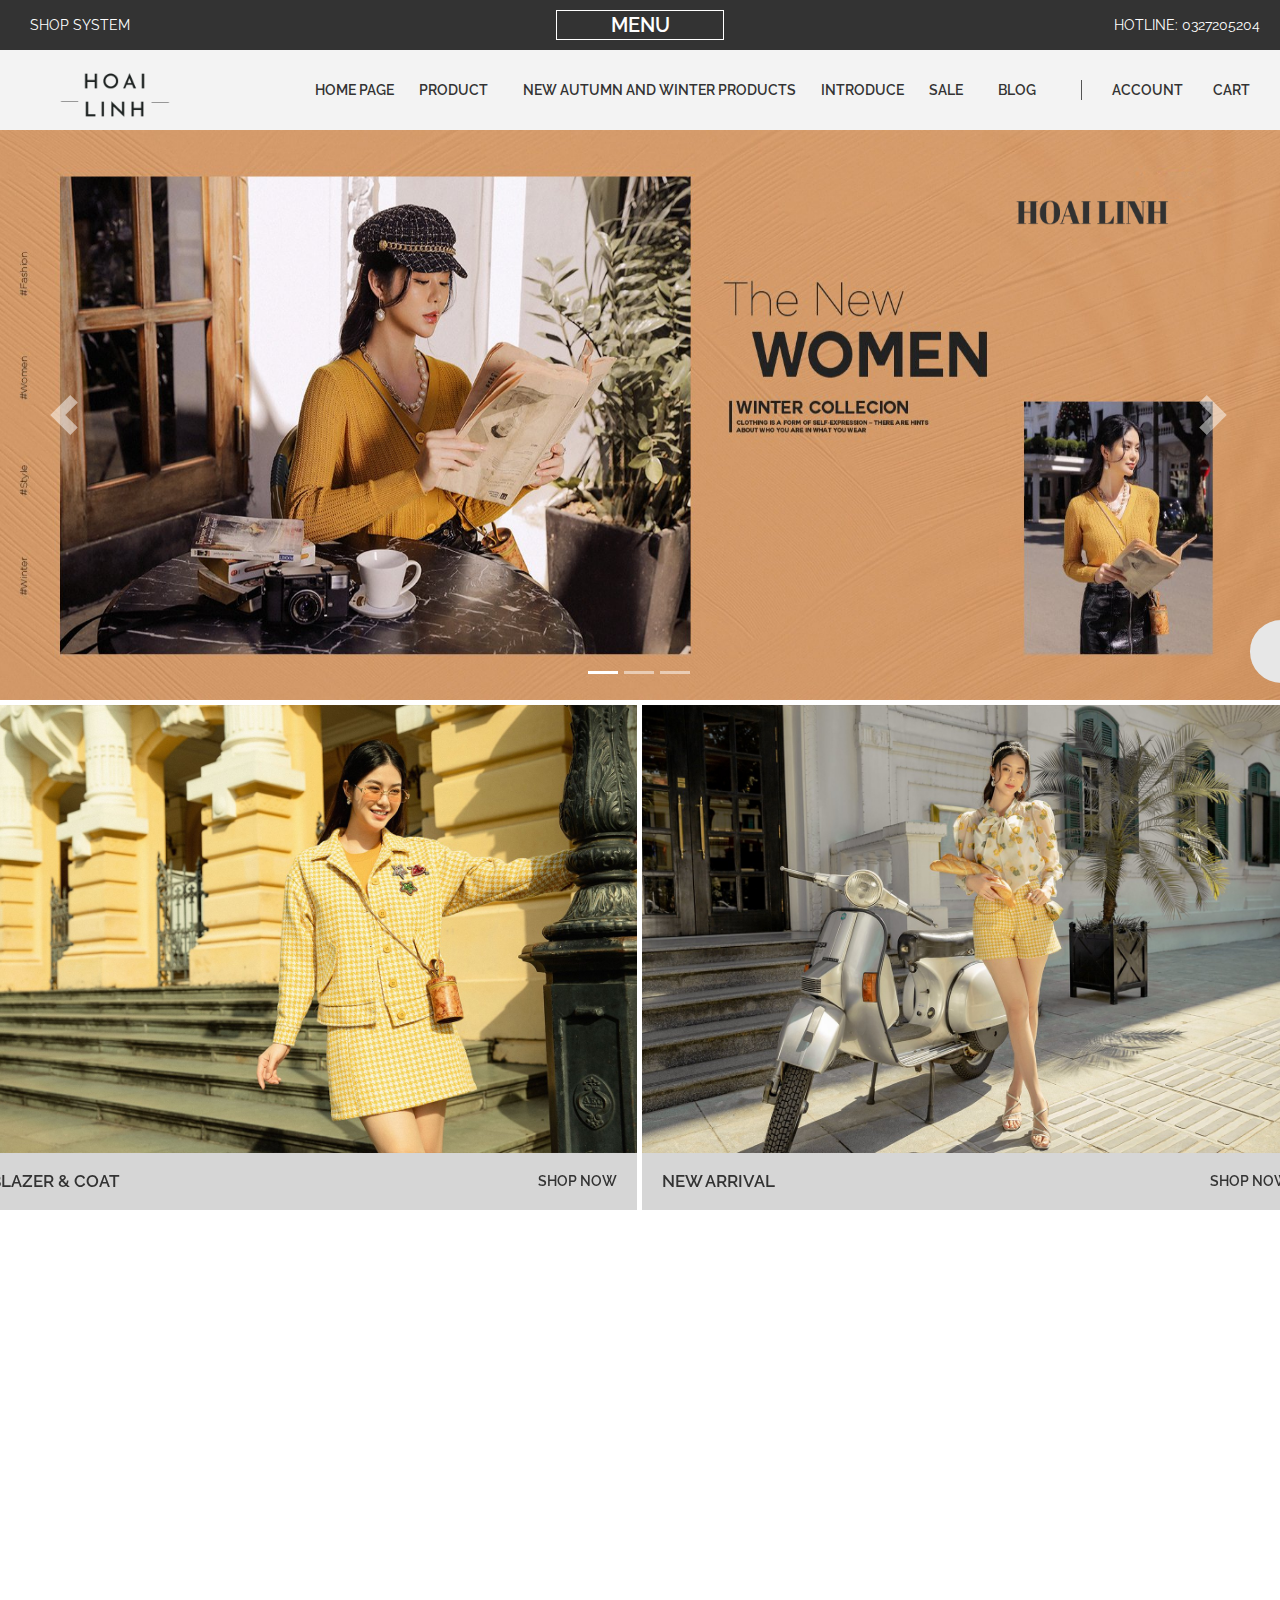
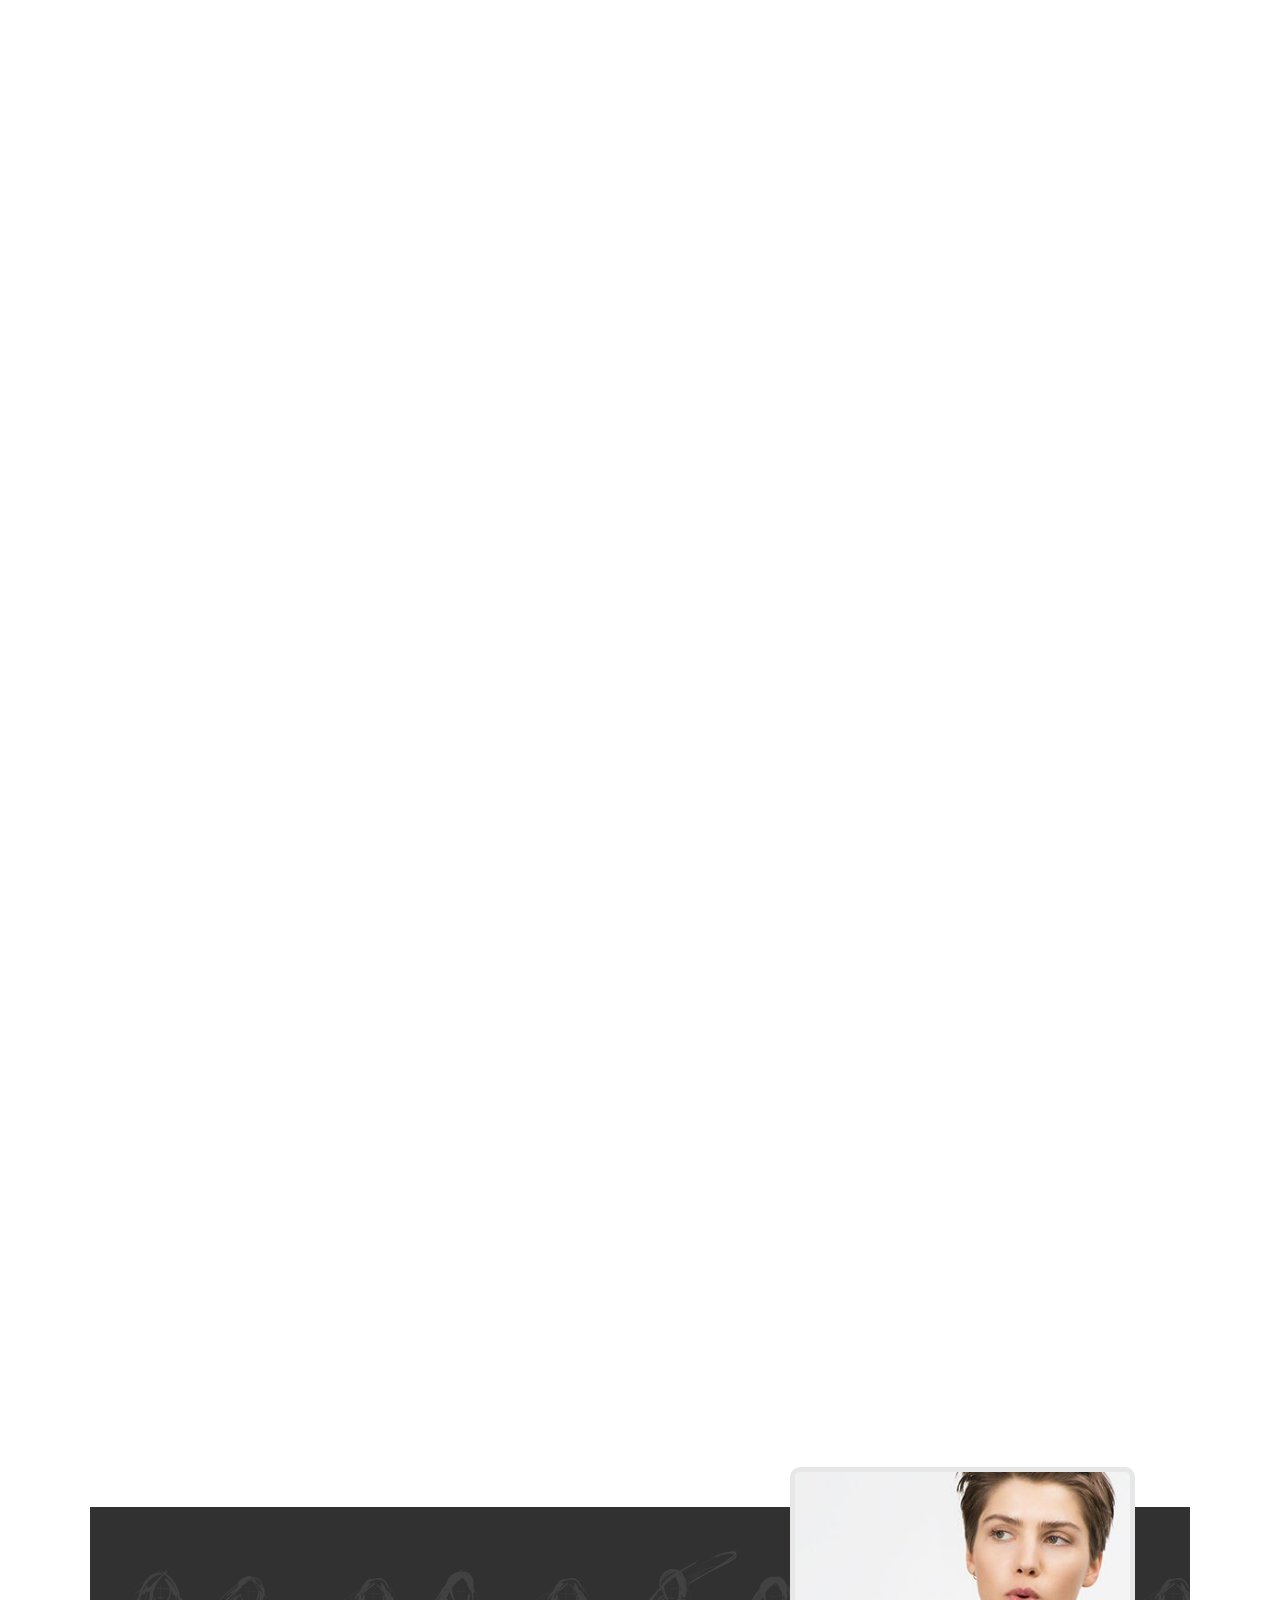
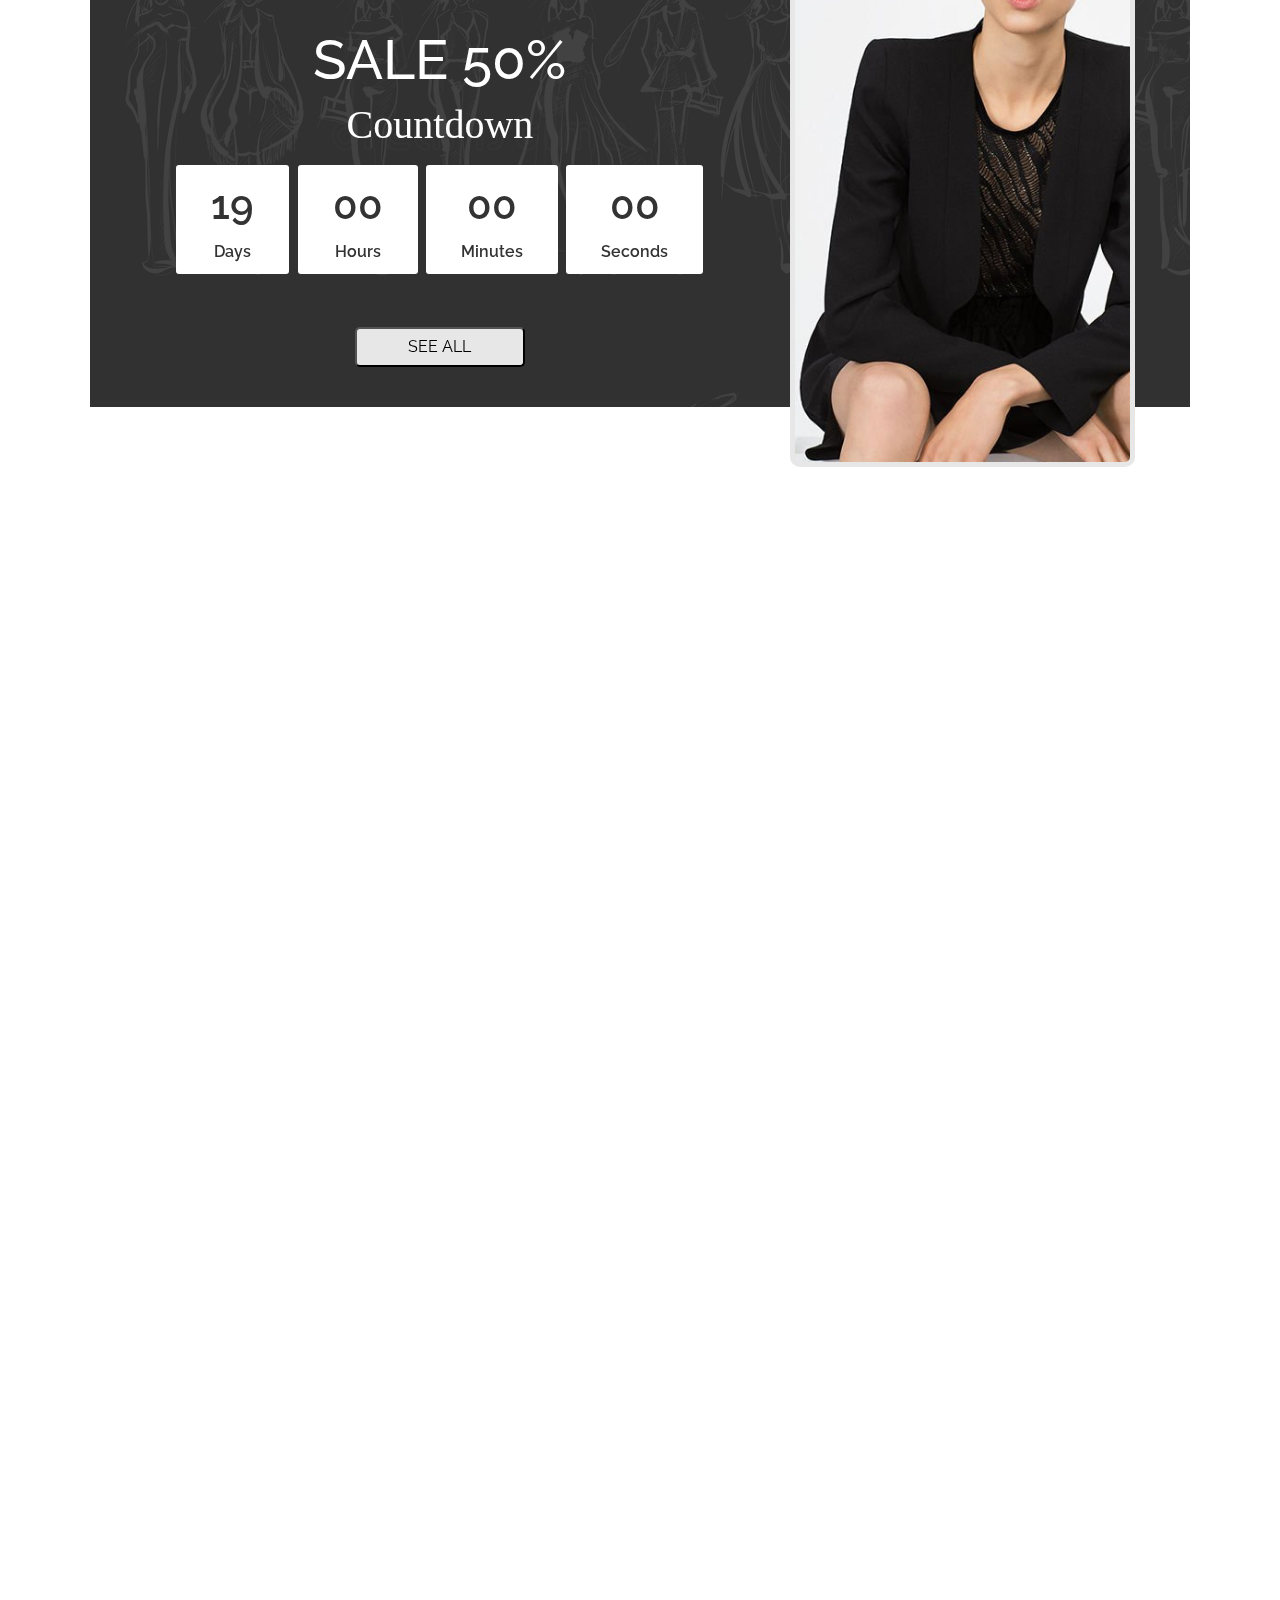
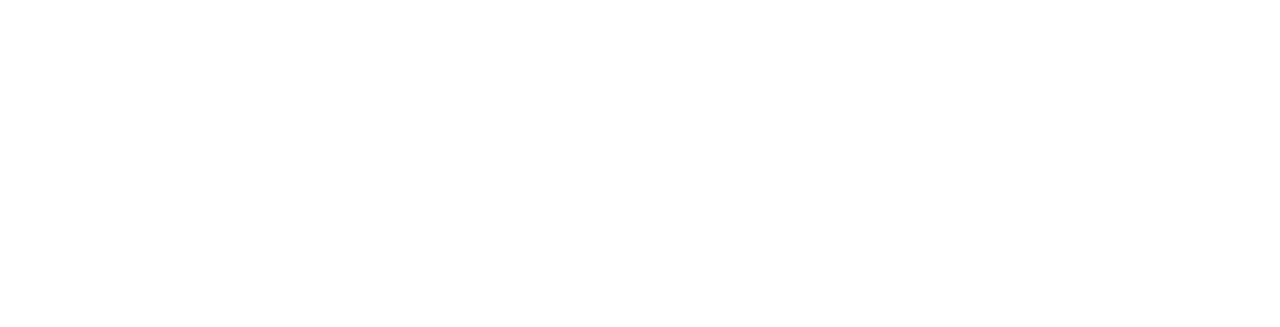
<file: Products/Home page/index.html>
<!DOCTYPE html>
<html lang="en">
<head>
    <meta charset="UTF-8">
    <meta http-equiv="X-UA-Compatible" content="IE=edge">
    <meta name="viewport" content="width=device-width, initial-scale=1.0">
    <title>FASHION SHOP/HOME PAGE</title>
    <link rel="stylesheet" href="https://stackpath.bootstrapcdn.com/bootstrap/4.3.1/css/bootstrap.min.css" integrity="sha384-ggOyR0iXCbMQv3Xipma34MD+dH/1fQ784/j6cY/iJTQUOhcWr7x9JvoRxT2MZw1T" crossorigin="anonymous"> <script src="https://code.jquery.com/jquery-3.3.1.slim.min.js" integrity="sha384-q8i/X+965DzO0rT7abK41JStQIAqVgRVzpbzo5smXKp4YfRvH+8abtTE1Pi6jizo" crossorigin="anonymous"></script> <script src="https://cdnjs.cloudflare.com/ajax/libs/popper.js/1.14.7/umd/popper.min.js" integrity="sha384-UO2eT0CpHqdSJQ6hJty5KVphtPhzWj9WO1clHTMGa3JDZwrnQq4sF86dIHNDz0W1" crossorigin="anonymous"></script> <script src="https://stackpath.bootstrapcdn.com/bootstrap/4.3.1/js/bootstrap.min.js" integrity="sha384-JjSmVgyd0p3pXB1rRibZUAYoIIy6OrQ6VrjIEaFf/nJGzIxFDsf4x0xIM+B07jRM" crossorigin="anonymous"></script>
    <link rel="stylesheet" href="product.css">
    <link rel="stylesheet" href="https://use.fontawesome.com/releases/v5.1.1/css/all.css" integrity="sha384-O8whS3fhG2OnA5Kas0Y9l3cfpmYjapjI0E4theH4iuMD+pLhbf6JI0jIMfYcK3yZ" crossorigin="anonymous">
    <link rel="icon" href="/img/favicon.ico">
    <link href="https://unpkg.com/aos@2.3.1/dist/aos.css" rel="stylesheet">
    <link rel="preconnect" href="https://fonts.googleapis.com">
    <link rel="preconnect" href="https://fonts.gstatic.com" crossorigin>
    <link href="https://fonts.googleapis.com/css2?family=Open+Sans:ital,wght@0,400;0,800;1,600&family=Raleway:wght@400;600;800&display=swap" rel="stylesheet">
    <style>
        a{
            color: #333;
        }
    </style>
</head> 
<body>
    <div id="header" class="header">
        <div class="header__hotline" data-aos="slide-down" data-aos-delay="100" data-aos-duration="1000">
            <div class="header__hotline-shop"><i class="fas fa-home"></i>Shop system </div>
            <div style="margin: auto;" class="header__hotline-shop header__hotline-shop-button"><input type="button" value="Menu" id="input_menu"></div>
            <div class="header__hotline-shop header__hotline-shop2"><i class="fas fa-phone"></i>Hotline: 0327205204</div>
        </div>

        <div class="header__list" >
            <a href="/Products/Profies/linh-profile.html"><div class="header__list__logo font-size-on-mobile"></div></a>
            <div class="header__list__item" >
                <div class="header__list__item-item hide-on-mobile" ><a href="">Home Page</a></div>

                <div class="header__list__item-item header__list__item-item-products hide-on-mobile">
                    <a href="">Product <i class="fas fa-angle-down"></i></a>

                    <div id="products__list" class="header__list__item-item-products-list">
                        <a href="">

                            <div class="header__list__item-item-products-list-item header__list__item-item-products-list-item-dress">
                            <p>Dress</p> <i class="fas fa-angle-right"></i>

                                 <!-- list-hover -->
                                <div class="header__list__item-item-products-list-list">
                                    <a href="">
                                        <div class="header__list__item-item-products-list-list-item">Dress empty</div>
                                    </a>
                                    <a href="">
                                        <div class="header__list__item-item-products-list-list-item">A - line dress</div>
                                    </a>
                                    <a href="">
                                        <div class="header__list__item-item-products-list-list-item">Hugging dress</div>
                                    </a>
                                    <a href="">
                                        <div class="header__list__item-item-products-list-list-item">Maxi dress</div>
                                    </a>
                                </div>


                            </div> 
                        </a>
                        <a href="">
                            <div class="header__list__item-item-products-list-item header__list__item-item-products-list-item-shirt">
                               <p> Shirt</p> <i class="fas fa-angle-right"></i> 

                                <!-- list-hover -->
                                <div class="header__list__item-item-products-list-list">
                                    <a href="">
                                        <div class="header__list__item-item-products-list-list-item">Dress empty</div>
                                    </a>
                                    <a href="">
                                        <div class="header__list__item-item-products-list-list-item">Dress empty</div>
                                    </a>
                                    <a href="">
                                        <div class="header__list__item-item-products-list-list-item">Dress empty</div>
                                    </a>
                                    <a href="">
                                        <div class="header__list__item-item-products-list-list-item">Dress empty</div>
                                    </a>
                                </div>
                            </div>
                        
                        </a>
                        <a href="">
                            <div class="header__list__item-item-products-list-item">
                                T_shirt
                            </div>
                        </a>
                        <a href="">
                            <div class="header__list__item-item-products-list-item">Sunscreen</div>
                        </a>
                        <a href="">
                            <div class="header__list__item-item-products-list-item">Dress</div>
                        </a>
                        <a href="">
                            <div class="header__list__item-item-products-list-item header__list__item-item-products-list-item-trousers">
                                <p>trousers</p> <i class="fas fa-angle-right"></i> 

                                <!-- list-hover -->
                                <div class="header__list__item-item-products-list-list">
                                    <a href="">
                                        <div class="header__list__item-item-products-list-list-item">Dress empty</div>
                                    </a>
                                    <a href="">
                                        <div class="header__list__item-item-products-list-list-item">Dress empty</div>
                                    </a>
                                    <a href="">
                                        <div class="header__list__item-item-products-list-list-item">Dress empty</div>
                                    </a>
                                    <a href="">
                                        <div class="header__list__item-item-products-list-list-item">Dress empty</div>
                                    </a>
                                </div>

                            </div>
                        </a>
                        <a href="">
                            <div class="header__list__item-item-products-list-item header__list__item-item-products-list-item-skirt">
                                <p>Skirt</p> <i class="fas fa-angle-right"></i> 

                                <!-- list-hover -->
                                <div class="header__list__item-item-products-list-list">
                                    <a href="">
                                        <div class="header__list__item-item-products-list-list-item">Dress empty</div>
                                    </a>
                                    <a href="">
                                        <div class="header__list__item-item-products-list-list-item">Dress empty</div>
                                    </a>
                                    <a href="">
                                        <div class="header__list__item-item-products-list-list-item">Dress empty</div>
                                    </a>
                                    <a href="">
                                        <div class="header__list__item-item-products-list-list-item">Dress empty</div>
                                    </a>
                                </div>

                            </div>
                        </a>
                        
                          <a  href="">
                            <div class="header__list__item-item-products-list-item">Sweater</div>
                          </a>
                        
                        <a href="">
                            <div class="header__list__item-item-products-list-item header__list__item-item-products-list-item-coat">
                                <p>Coat</p> <i class="fas fa-angle-right"></i> 

                                <!-- list-hover -->
                                <div class="header__list__item-item-products-list-list">
                                    <a href="">
                                        <div class="header__list__item-item-products-list-list-item">Dress empty</div>
                                    </a>
                                    <a href="">
                                        <div class="header__list__item-item-products-list-list-item">Dress empty</div>
                                    </a>
                                    <a href="">
                                        <div class="header__list__item-item-products-list-list-item">Dress empty</div>
                                    </a>
                                    <a href="">
                                        <div class="header__list__item-item-products-list-list-item">Dress empty</div>
                                    </a>
                                </div>

                            </div>
                        </a>
                        <a href="">
                            <div class="header__list__item-item-products-list-item">Home weart</div>
                        </a>
                        <a href="">
                            <div class="header__list__item-item-products-list-item">Jumpsuit</div>
                        </a>
                        <a href="">
                            <div class="header__list__item-item-products-list-item header__list__item-item-products-list-item-accsessory">
                                <p>Accsessory</p> <i class="fas fa-angle-right"></i> 

                                <!-- list-hover -->
                                <div class="header__list__item-item-products-list-list">
                                    <a href="">
                                        <div class="header__list__item-item-products-list-list-item">Dress empty</div>
                                    </a>
                                    <a href="">
                                        <div class="header__list__item-item-products-list-list-item">Dress empty</div>
                                    </a>
                                    <a href="">
                                        <div class="header__list__item-item-products-list-list-item">Dress empty</div>
                                    </a>
                                    <a href="">
                                        <div class="header__list__item-item-products-list-list-item">Dress empty</div>
                                    </a>
                                </div>

                            </div>
                        </a>
                    </div>
                    
                </div>

                <div class="header__list__item-item hide-on-mobile"><a href="">New autumn and winter products</a></div>
                <div class="header__list__item-item hide-on-mobile"><a href="/Products/Introduce/introduce.html">Introduce</a></div>
                <div class="header__list__item-item header__list__item-item-products hide-on-mobile">
                    <a href="">Sale <i class="fas fa-angle-down"></i></a>

                    <div id="products__lists" class="header__list__item-item-products-list">
                        
                        <a href="">
                            <div class="header__list__item-item-products-list-item">Sweater</div>
                        </a>


                        <a href="">
                            <div class="header__list__item-item-products-list-item header__list__item-item-products-list-item-shirt">
                               <p> Shirt</p> <i class="fas fa-angle-right"></i> 

                                <!-- list-hover -->
                                <div class="header__list__item-item-products-list-list">
                                    <a href="">
                                        <div class="header__list__item-item-products-list-list-item">Dress empty</div>
                                    </a>
                                    <a href="">
                                        <div class="header__list__item-item-products-list-list-item">Dress empty</div>
                                    </a>
                                    <a href="">
                                        <div class="header__list__item-item-products-list-list-item">Dress empty</div>
                                    </a>
                                    <a href="">
                                        <div class="header__list__item-item-products-list-list-item">Dress empty</div>
                                    </a>
                                </div>
                            </div>
                        
                        </a>
                        
                        <a href="">
                            <div class="header__list__item-item-products-list-item">Sweater</div>
                        </a>
                    </div>
                    
                </div>
                

                <div class="header__list__item-item hide-on-mobile"><a href="">Blog</a></div>

                <div class="header__list__item-item header__list__item-item-search hide-on-mobile">
                    <a href=""><i class="fas fa-search"></i></a>
                    
                    <div id="search__list" class="header__list__item-item-search-list">
                        <input type="text" class="header__list__item-item-search-list-input" placeholder="Search...">
                        <a href=""><div class="header__list__item-item-search-list-icon"><i class="fas fa-search i"></i></div></a>
                    </div>

                </div>
                <div class="header__list__item-item header__list__item-item-account">
                    <a href=""><i class="far fa-user-circle"></i>Account</a>

                    <div id="account__list" class="header__list__item-item-account-list">
                        <a href="/Products/Login/login.html"><div class="header__list__item-item-account-list-item"><i class="fas fa-user-alt"></i> Log in </div></a>
                        <a href="/Products/Login/login.html"><div class="header__list__item-item-account-list-item"><i class="fas fa-user-check"></i> sign up</div></a>
                    </div>

                </div>
                <div class="header__list__item-item header__list__item-item-cart">
                    <a href="/Products/Cart/cart.html"><i class="fas fa-shopping-cart"></i>Cart</a>
                    <div id="cart__1" class="header__list__item-item-cart-group">
                        <div class="header__list__item-item-cart-group-mycart"><p>Your cart</p></div>
                        <div class="header__list__item-item-cart-group-list">
                            <div class="header__list__item-item-cart-group-list-profile">
                                <div class="header__list__item-item-cart-group-list-profile-smail">
                                    <div class="header__list__item-item-cart-group-list-profile-smail-item header__list__item-item-cart-group-list-profile-smail-top">Image</div>
                                    <div class="header__list__item-item-cart-group-list-profile-smail-item">Product's name</div>
                                    <div class="header__list__item-item-cart-group-list-profile-smail-item">Unit price</div>
                                    <div class="header__list__item-item-cart-group-list-profile-smail-item">Quantily</div>
                                    <div class="header__list__item-item-cart-group-list-profile-smail-item">Into money</div>
                                </div>

                            </div>

                            <div id="cart" class="header__list__item-item-cart-group-list-scroll"></div>
                            <div id="cart" class="header__list__item-item-cart-group-list-sum">
                                <p>Total money</p>
                                <p id="sum__money"></p>
                            </div>
                            
                      
                        </div>
                    </div>
                </div>
                
            </div>
        </div>
    </div>


    <div class="container">

        <!-- slider -->
        <div id="container__top" class="container__top" >
            <div id="carouselId" class="carousel slide myslide myslide-mobile" data-ride="carousel" data-aos="fade-up" data-aos-delay="100" data-aos-duration="1000">
                <ol class="carousel-indicators">
                    <li data-target="#carouselId" data-slide-to="0" class="active"></li>
                    <li data-target="#carouselId" data-slide-to="1"></li>
                    <li data-target="#carouselId" data-slide-to="2"></li>
                </ol>
                <div class="carousel-inner" role="listbox">
                    <div class="carousel-item active">
                        <a href="/Products/product/product__con.html"><img src="/img/slide__img1.jpg" alt=""></a>
                    </div>
                    <div class="carousel-item">
                        <a href="/Products/product/product__con.html"><img src="/img/1-0.jpg" alt=""></a>
                    </div>
                    <div class="carousel-item">
                        <a href="/Products/product/product__con.html"><img src="/img/1-0000.jpg" alt=""></a>
                    </div>
                    
                </div>
                <a class="carousel-control-prev" href="#carouselId" role="button" data-slide="prev">
                    <span class="carousel-control-prev-icon" aria-hidden="true"></span>
                    <span class="sr-only">Previous</span>
                </a>
                
                <a class="carousel-control-next" href="#carouselId" role="button" data-slide="next">
                    <span class="carousel-control-next-icon" aria-hidden="true"></span>
                    <span class="sr-only">Next</span>
                </a>
            </div>

            <a href="">
                <div class="container__top-hotlines">
                    <i class="fas fa-phone"></i>
                </div>
            </a>
            <a href="">
                <div class="container__top-hotlines container__top-hotlines-p">
                    Hotline
                </div>
            </a>

            <a href="">
                <div class="container__top-hotlines container__top-hotlines2">
                    <p>Zalo</p>
                </div>
            </a>

            <a href="https://www.facebook.com/HOAILINH022002">
                <div class="container__top-hotlines container__top-hotlines-messenger">
                    <i class="fab fa-facebook-messenger"></i>
                </div>
            </a>
            
        </div>
        

        <!-- container__tops -->
        <div class="container__tops">
            <div class="container__tops-group" data-aos="flip-left" data-aos-delay="100" data-aos-duration="1500">
                <div class="container__tops-groups">
                    <a href="/Products/product/product__con.html"><div class="container__tops-group-img"></div></a>
                </div>
                <a href="">
                    <div class="container__tops-group-text">
                        <div class="container__tops-group-text-h1">Blazer & coat</div>
                        <div class="container__tops-group-text-h1">shop now</div>
                    </div>
                </a>
            </div>
            <div class="container__tops-group container__tops-group-right" data-aos="flip-right" data-aos-delay="100" data-aos-duration="1500">
                <div class="container__tops-groups">
                    <a href="/Products/product/product__con.html"><div class="container__tops-group-right-img"></div></a>
                </div>
                <a href="">
                    <div class="container__tops-group-text">
                    <div class="container__tops-group-text-h1">new arrival</div>
                    <div class="container__tops-group-text-h1">shop now</div>
                </div>
                </a>
            </div>
        </div>

        
        
        
        
        <!-- shop now img-->


        <div class="container__shop" data-aos="fade-down" data-aos-delay="300" data-aos-duration="1000">
            <a href="/Products/product/product__con.html">
                <div class="container__shop-group" >
                    <span></span>
                    <span></span>
                    <span></span>
                    <span></span>
                </div>
            </a>
        </div>







        <!-- products -->

        <div class="container__product product-top tops-group-mobile">
            <div class="container__product-h1" data-aos="fade-down" data-aos-delay="100" data-aos-duration="1000">New product</div>
            <div class="container__product-group width-mobile">
                        <!-- 1 -->
                <div class="container__product-group-item width-mobile"  data-aos="flip-up" data-aos-delay="100" data-aos-duration="1500">
                    <div class="container__product-group-item-img margina-mobile">
                        <div class="container__product-group-item-img-hover ">
                            <div class="container__product-group-item-img-hover-list">
                                <div class="container__product-group-item-img-hover-list-item"><i class="fas fa-heart heart__red"></i></div>
                                <div class="container__product-group-item-img-hover-list-item">
                                    <i class="fas fa-shopping-cart add__cart">
                                        <!-- <div id="cartss" class="container__add-cart-noti">
                                            <i class="far fa-check-circle"></i>
                                            <p>The product has been added to cart</p>
                                        </div> -->
                                    </i>
                                </div>
                               <a href=""><div class="container__product-group-item-img-hover-list-item"><i class="far fa-eye"></i></div></a>
                            </div>
                            <a href=""><button>Advise</button></a>
                        </div>
                    </div>
                    <div class="container__product-group-item-text">
                        <div class="container__product-group-item-text-text">
                            <div class="container__product-group-item-text-text-p"><a href="">TRUMP Pants Q09652</a></div>
                            <div class="container__product-group-item-text-text-p">$ 99.9</div>
                        </div>
                        <div class="container__product-group-item-text-input">
                            <input type="button" class="container__product-group-item-text-input-input">
                            <input type="button" class="container__product-group-item-text-input-input">
                            <input type="button" class="container__product-group-item-text-input-input">
                        </div>
                    </div>
                </div>
                         <!-- 2 -->
                <div class="container__product-group-item hide-on-mobile" data-aos="flip-left" data-aos-delay="100" data-aos-duration="1500">
                    <div class="container__product-group-item-img container__product-group-item-img2">
                        <div class="container__product-group-item-img-hover">
                            <div class="container__product-group-item-img-hover-list">
                                <div class="container__product-group-item-img-hover-list-item"><i class="fas fa-heart heart__red2"></i></div>
                                <div class="container__product-group-item-img-hover-list-item"><i class="fas fa-shopping-cart add__cart2"></i></div>
                               <a href=""><div class="container__product-group-item-img-hover-list-item"><i class="far fa-eye"></i></div></a>
                            </div>
                            <a href=""><button>Advise</button></a>
                        </div>
                    </div>
                    <div class="container__product-group-item-text">
                        <div class="container__product-group-item-text-text">
                            <div class="container__product-group-item-text-text-p"><a href="">JACKET AK66012</a></div>
                            <div class="container__product-group-item-text-text-p">$ 179.9</div>
                        </div>
                        <div class="container__product-group-item-text-input container__product-group-item-text-input2">
                            <input type="button" class="container__product-group-item-text-input-input">
                            <input type="button" class="container__product-group-item-text-input-input">
                            <input type="button" class="container__product-group-item-text-input-input">
                        </div>
                    </div>
                </div>
                         <!-- 3 -->
                <div class="container__product-group-item hide-on-mobile" data-aos="flip-down" data-aos-delay="100" data-aos-duration="1500">
                    <div class="container__product-group-item-img container__product-group-item-img3">
                        <div class="container__product-group-item-img-hover">
                            <div class="container__product-group-item-img-hover-list">
                                <div class="container__product-group-item-img-hover-list-item"><i class="fas fa-heart heart__red3"></i></div>
                                <div class="container__product-group-item-img-hover-list-item"><i class="fas fa-shopping-cart add__cart3"></i></div>
                               <a href=""><div class="container__product-group-item-img-hover-list-item"><i class="far fa-eye"></i></div></a>
                            </div>
                            <a href=""><button>Advise</button></a>
                        </div>
                    </div>
                    <div class="container__product-group-item-text">
                        <div class="container__product-group-item-text-text">
                            <div class="container__product-group-item-text-text-p"><a href="">GOLDEN WOOL COVER</a></div>
                            <div class="container__product-group-item-text-text-p">$ 79.9</div>
                        </div>
                        <div class="container__product-group-item-text-input container__product-group-item-text-input3">
                            <input type="button" class="container__product-group-item-text-input-input">
                            <input type="button" class="container__product-group-item-text-input-input">
                            <input type="button" class="container__product-group-item-text-input-input">
                        </div>
                    </div>
                </div>
                             <!-- 4 -->
                <div class="container__product-group-item hide-on-mobile" data-aos="flip-right" data-aos-delay="100" data-aos-duration="1500">
                    <div class="container__product-group-item-img container__product-group-item-img4">
                        <div class="container__product-group-item-img-hover">
                            <div class="container__product-group-item-img-hover-list">
                                <div class="container__product-group-item-img-hover-list-item"><i class="fas fa-heart heart__red4"></i></div>
                                <div class="container__product-group-item-img-hover-list-item"><i class="fas fa-shopping-cart add__cart4"></i></div>
                               <a href=""><div class="container__product-group-item-img-hover-list-item"><i class="far fa-eye"></i></div></a>
                            </div>
                            <a href=""><button>Advise</button></a>
                        </div>
                    </div>
                    <div class="container__product-group-item-text">
                        <div class="container__product-group-item-text-text">
                            <div class="container__product-group-item-text-text-p"><a href="">AK09672 DAY VEST</a></div>
                            <div class="container__product-group-item-text-text-p">$ 129.9</div>
                        </div>
                        <div class="container__product-group-item-text-input container__product-group-item-text-input4">
                            <input type="button" class="container__product-group-item-text-input-input">
                            <input type="button" class="container__product-group-item-text-input-input">
                            <input type="button" class="container__product-group-item-text-input-input">
                        </div>
                    </div>
                </div>
            </div>
        </div>


        <!-- sale -->


        <div class="container__sale product-top">
            <div class="container__sale-img" data-aos="slide-up" data-aos-delay="100" data-aos-duration="1500">
                <div class="container__sale-img-people"></div>


                <div id="clockdiv">
                    <h1>Sale 50%</h1>
                    <h2>Countdown</h2>
                    <div>
                      <span class="days"></span>
                      <div class="smalltext">Days</div>
                    </div>
                    <div>
                      <span class="hours"></span>
                      <div class="smalltext">Hours</div>
                    </div>
                    <div>
                      <span class="minutes"></span>
                      <div class="smalltext">Minutes</div>
                    </div>
                    <div>
                      <span class="seconds"></span>
                      <div class="smalltext">Seconds</div>
                    </div>
                    <br>
                    <br>
                    <a href=""><button>See all <i class="fas fa-arrow-right"></i></button></a>
                  </div>

            </div>
        </div>

        <!-- Hot products -->

        <div class="container__product container__products">
            <div class="container__product-h1" data-aos="fade-left" data-aos-delay="100" data-aos-duration="1500">Hot product</div>
            <div class="container__product-group">
                        <!-- 1 -->
                <div class="container__product-group-item" data-aos="flip-up" data-aos-delay="100" data-aos-duration="1500">
                    <div class="container__product-group-item-img container__product-group-item-imgs1">
                        <div class="container__product-group-item-img-hover">
                            <div class="container__product-group-item-img-hover-list">
                                <div class="container__product-group-item-img-hover-list-item"><i class="fas fa-heart heart__red5"></i></div>
                                <div class="container__product-group-item-img-hover-list-item"><i class="fas fa-shopping-cart add__cart5"></i></div>
                               <a href=""><div class="container__product-group-item-img-hover-list-item"><i class="far fa-eye"></i></div></a>
                            </div>
                            <a href=""><button>Advise</button></a>
                        </div>
                    </div>
                    <div class="container__product-group-item-text">
                        <div class="container__product-group-item-text-text">
                            <div class="container__product-group-item-text-text-p"><a href="">DRESS WITH CODE AK66156</a></div>
                            <div class="container__product-group-item-text-text-p">$ 259.9</div>
                        </div>
                        <div class="container__product-group-item-text-input">
                            <input type="button" class="container__product-group-item-text-input-input">
                            <input type="button" class="container__product-group-item-text-input-input">
                            <input type="button" class="container__product-group-item-text-input-input">
                        </div>
                    </div>
                </div>
                         <!-- 2 -->
                <div class="container__product-group-item hide-on-mobile" data-aos="flip-left" data-aos-delay="100" data-aos-duration="1500">
                    <div class="container__product-group-item-img container__product-group-item-img2 container__product-group-item-imgs2">
                        <div class="container__product-group-item-img-hover">
                            <div class="container__product-group-item-img-hover-list">
                                <div class="container__product-group-item-img-hover-list-item"><i class="fas fa-heart heart__red6"></i></div>
                                <div class="container__product-group-item-img-hover-list-item"><i class="fas fa-shopping-cart add__cart6"></i></div>
                               <a href=""><div class="container__product-group-item-img-hover-list-item"><i class="far fa-eye"></i></div></a>
                            </div>
                            <a href=""><button>Advise</button></a>
                        </div>
                    </div>
                    <div class="container__product-group-item-text">
                        <div class="container__product-group-item-text-text">
                            <div class="container__product-group-item-text-text-p"><a href="">DRESS AK27662</a></div>
                            <div class="container__product-group-item-text-text-p">$ 319.9</div>
                        </div>
                        <div class="container__product-group-item-text-input container__product-group-item-text-input2">
                            <input type="button" class="container__product-group-item-text-input-input">
                            <input type="button" class="container__product-group-item-text-input-input">
                            <input type="button" class="container__product-group-item-text-input-input">
                        </div>
                    </div>
                </div>
                         <!-- 3 -->
                <div class="container__product-group-item hide-on-mobile" data-aos="flip-down" data-aos-delay="100" data-aos-duration="1500">
                    <div class="container__product-group-item-img container__product-group-item-img3 container__product-group-item-imgs3">
                        <div class="container__product-group-item-img-hover">
                            <div class="container__product-group-item-img-hover-list">
                                <div class="container__product-group-item-img-hover-list-item"><i class="fas fa-heart heart__red7"></i></div>
                                <div class="container__product-group-item-img-hover-list-item"><i class="fas fa-shopping-cart add__cart7"></i></div>
                               <a href=""><div class="container__product-group-item-img-hover-list-item"><i class="far fa-eye"></i></div></a>
                            </div>
                            <a href=""><button>Advise</button></a>
                        </div>
                    </div>
                    <div class="container__product-group-item-text">
                        <div class="container__product-group-item-text-text">
                            <div class="container__product-group-item-text-text-p"><a href="">AK30802 TEXTILE VEST</a></div>
                            <div class="container__product-group-item-text-text-p">$ 209.9</div>
                        </div>
                        <div class="container__product-group-item-text-input container__product-group-item-text-input3">
                            <input type="button" class="container__product-group-item-text-input-input">
                            <input type="button" class="container__product-group-item-text-input-input">
                            <input type="button" class="container__product-group-item-text-input-input">
                        </div>
                    </div>
                </div>
                             <!-- 4 -->
                <div class="container__product-group-item hide-on-mobile" data-aos="flip-right" data-aos-delay="100" data-aos-duration="1500">
                    <div class="container__product-group-item-img container__product-group-item-img4 container__product-group-item-imgs4">
                        <div class="container__product-group-item-img-hover">
                            <div class="container__product-group-item-img-hover-list">
                                <div class="container__product-group-item-img-hover-list-item"><i class="fas fa-heart heart__red8"></i></div>
                                <div class="container__product-group-item-img-hover-list-item"><i class="fas fa-shopping-cart add__cart8"></i></div>
                               <a href=""><div class="container__product-group-item-img-hover-list-item"><i class="far fa-eye"></i></div></a>
                            </div>
                            <a href=""><button>Advise</button></a>
                        </div>
                    </div>
                    <div class="container__product-group-item-text">
                        <div class="container__product-group-item-text-text">
                            <div class="container__product-group-item-text-text-p"><a href="">DESIGN SM26609</a></div>
                            <div class="container__product-group-item-text-text-p">$ 599.9</div>
                        </div>
                        <div class="container__product-group-item-text-input container__product-group-item-text-input4">
                            <input type="button" class="container__product-group-item-text-input-input">
                            <input type="button" class="container__product-group-item-text-input-input">
                            <input type="button" class="container__product-group-item-text-input-input">
                        </div>
                    </div>
                </div>
            </div>
        </div>


        <!-- blog -->

        <div class="container__blog">
            <div class="container__blog-h1" data-aos="flip-right" data-aos-delay="100" data-aos-duration="1500">
                <div class="container__blog-h1-p">Hoai Linh Blog</div>
                <p>catching up on trends, shaping their style</p>
            </div>

            <div class="container__blog-group">

               <a href="">
                <div class="container__blog-group-list" data-aos="fade-right" data-aos-delay="100" data-aos-duration="1500">
                    <div class="container__blog-group-list-hover">
                         <a href="/Products/blog/blog.html"><div class="container__blog-group-list-img"></div></a>
                    </div>
                    <div class="container__blog-group-list-text">
                        <p><a href="">HIGHLIGHTS 3 "MUST - HAVE" Coat Models Autumn-Winter 2022</a></p>
                    </div>
                </div>
               </a>
                <a href="">
                    <div class="container__blog-group-list hide-on-mobile" data-aos="flip-down" data-aos-delay="100" data-aos-duration="1500">
                        <div class="container__blog-group-list-hover">
                            <a href="/Products/blog/blog.html"><div class="container__blog-group-list-img container__blog-group-list-img2"></div></a>
                        </div>
                        <div class="container__blog-group-list-text">
                            <p><a href="">SHOW YOUR SITUATION BEAUTY WITH SLIM DRESS</a></p>
                        </div>
                    </div>
                </a>
                <a href="">
                    <div class="container__blog-group-list hide-on-mobile" data-aos="flip-left" data-aos-delay="100" data-aos-duration="1500">
                        <div class="container__blog-group-list-hover">
                            <a href="/Products/blog/blog.html"><div class="container__blog-group-list-img container__blog-group-list-img3"></div></a>
                        </div>
                        <div class="container__blog-group-list-text">
                            <p><a href="">HINTS MIX & MATCH WORKSHOP FOR ELEGANT LADIES</a></p>
                        </div>
                    </div>
                </a>

            </div>

        </div>

    </div>

    <!-- footer -->

    <div id="footer" class="footer" data-aos="fade-up" data-aos-delay="100" data-aos-duration="1000">
        <div class="footer__top">
            <div class="footer__top-h1">
                <div class="footer__top-h1-p" data-aos="fade-left" data-aos-delay="100" data-aos-duration="1000">NEWSLETTER SIGN UP</div>
                <p data-aos="fade-right" data-aos-delay="100" data-aos-duration="1000">Sign up for the NEM newsletter to stay up to date with the latest designs</p>
            </div>
            <div class="footer__top-input" data-aos="fade-up" data-aos-delay="300" data-aos-duration="1000">
                <input type="text" placeholder="Pleaese enter email">
                <input class="button__register" type="button" value="Register">
            </div>
            <div class="footer__top-hotline">
                <a href=""><div class="footer__top-hotline-item" data-aos="fade-up" data-aos-delay="100" data-aos-duration="1000"><i class="fab fa-facebook"></i></div></a>
                <a href=""><div class="footer__top-hotline-item" data-aos="fade-up" data-aos-delay="200" data-aos-duration="1000"><i class="fab fa-instagram"></i></div></a>
                <a href=""><div class="footer__top-hotline-item" data-aos="fade-up" data-aos-delay="300" data-aos-duration="1000"><i class="fab fa-youtube"></i></div></a>
            </div>
        </div>

        <div class="footer__tops">
            <div class="footer__tops-group">
                <div class="footer__tops-group-h1">
                    HOAI LINH FASHION - OFFICE FASHION
                </div>
                <p>HOAI LINH Trading And Service Company Limited. Business registration number 0101010010, Department of Planning and Investment of Binh Dinh Province, issued on October 1, 2020 Address: Room 222, floor 22, HOAI LINH Building No. 1080 Pham Van Dong, Hiep Binh Chanh Ward, Thu Duc City Hotline: 0327205200 Email: nguyenhoailinh3456@gmail.com</p>
            </div>
            <div class="footer__tops-group2">
                <p>Introduce</p>
                <p>HOAI LINH Blog</p>
                <p>Recruitment</p>
                <p>Showroom system</p>
                <p>Contact</p>
            </div>

            <div class="footer__tops-group3">
                <p>Delivery policy - Shipping</p>
                <p>Payment Guide</p>
                <p>Order lookup</p>
                <p>Size selection guide</p>
                <p>Terms of exchange</p>
                <p>Terms of warranty and repair</p>
              
            </div>

            <div class="footer__tops-group4">
                <p>Payment methods</p>
                <img src="/img/footer__banking.png" alt="">
                <br>
                <img class="footer__top-group4-img2" src="/img/footer__bell.png" alt="">
            </div>
           
        </div>


        <div class="footer__topss">
            <p>@ 2022 - Copyright HOAI LINH</p>
        </div>
        <!-- <div class="container__add-cart-noti">
            <i class="far fa-check-circle"></i>
            <p>The product has been added to cart</p>
        </div> -->
    </div>

        <!-- sale script -->
        <script src="https://unpkg.com/aos@2.3.1/dist/aos.js"></script>

        <script type='text/javascript' src="product.js"></script>

     <!-- Optional JavaScript -->
    <!-- jQuery first, then Popper.js, then Bootstrap JS -->
    <script src="https://code.jquery.com/jquery-3.3.1.slim.min.js" integrity="sha384-q8i/X+965DzO0rT7abK41JStQIAqVgRVzpbzo5smXKp4YfRvH+8abtTE1Pi6jizo" crossorigin="anonymous"></script>
    <script src="https://cdnjs.cloudflare.com/ajax/libs/popper.js/1.14.7/umd/popper.min.js" integrity="sha384-UO2eT0CpHqdSJQ6hJty5KVphtPhzWj9WO1clHTMGa3JDZwrnQq4sF86dIHNDz0W1" crossorigin="anonymous"></script>
    <script src="https://stackpath.bootstrapcdn.com/bootstrap/4.3.1/js/bootstrap.min.js" integrity="sha384-JjSmVgyd0p3pXB1rRibZUAYoIIy6OrQ6VrjIEaFf/nJGzIxFDsf4x0xIM+B07jRM" crossorigin="anonymous"></script>
</body>
</html>
</file>
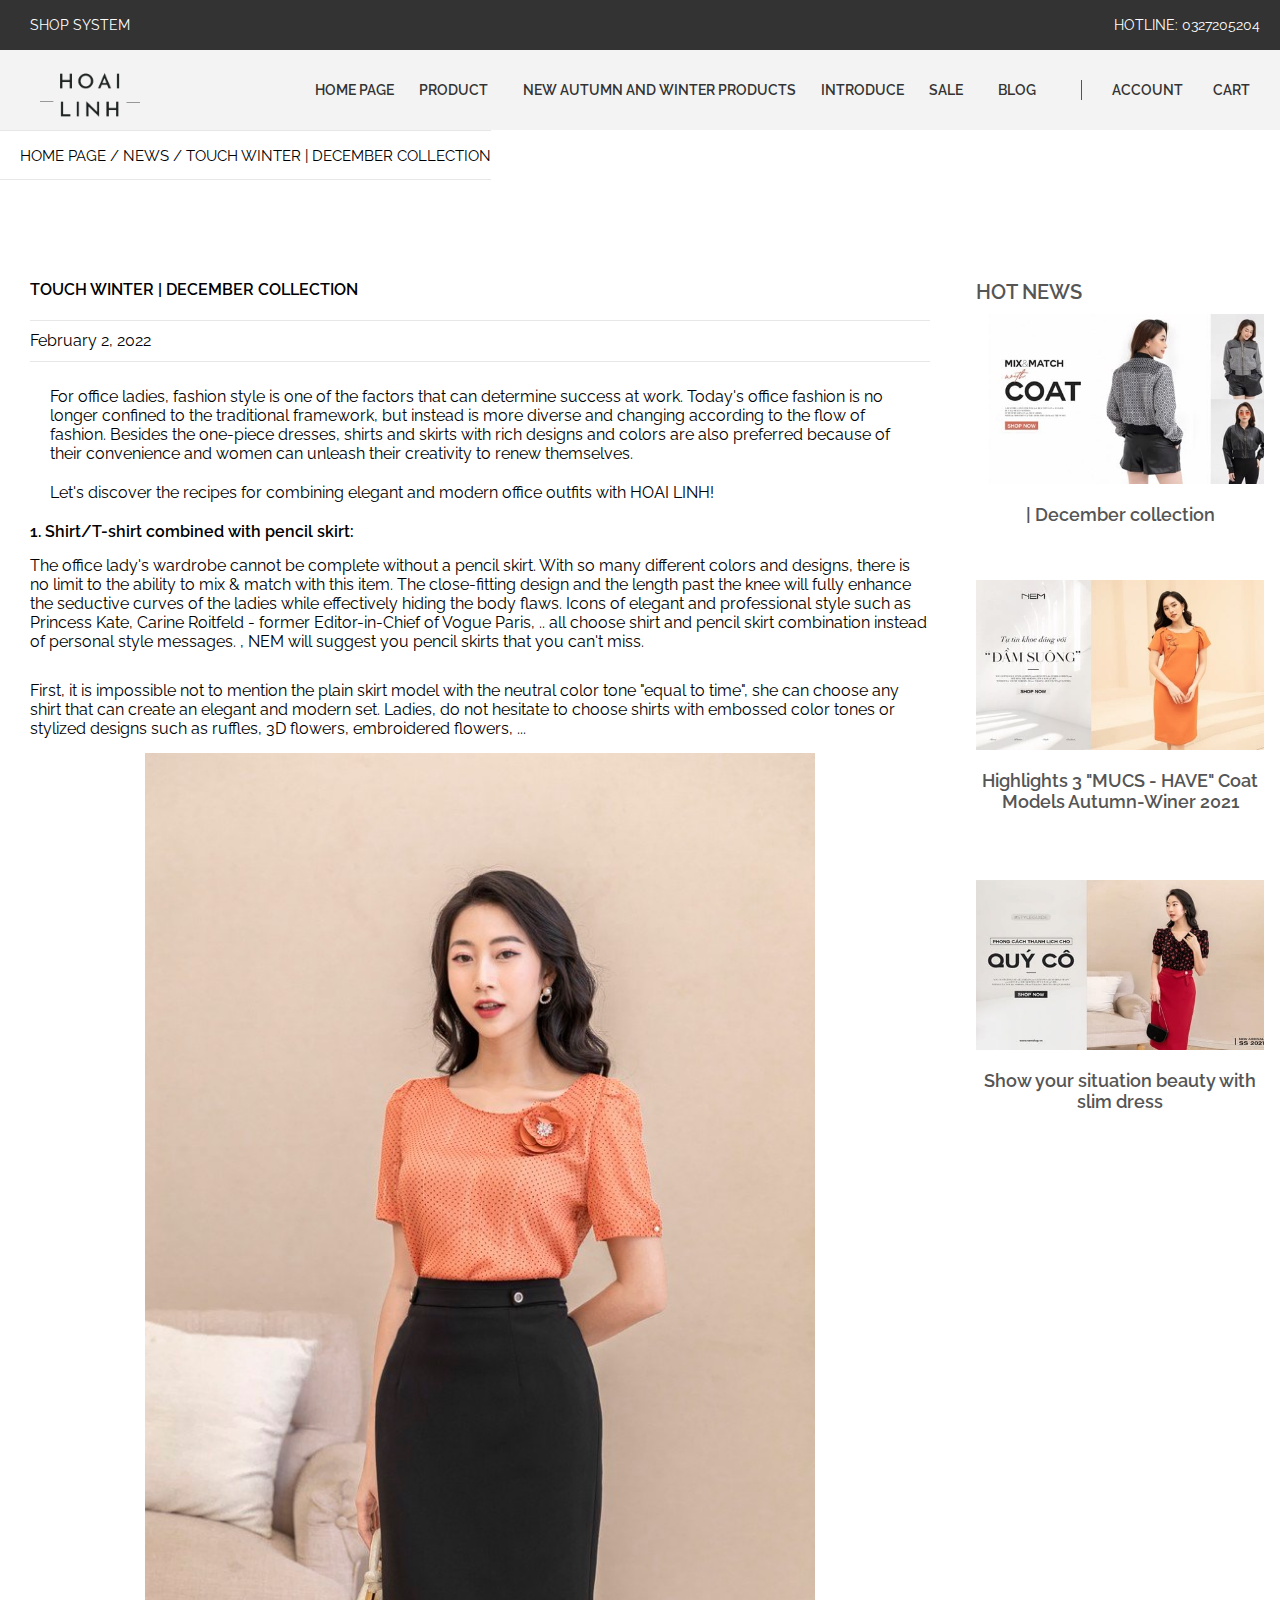
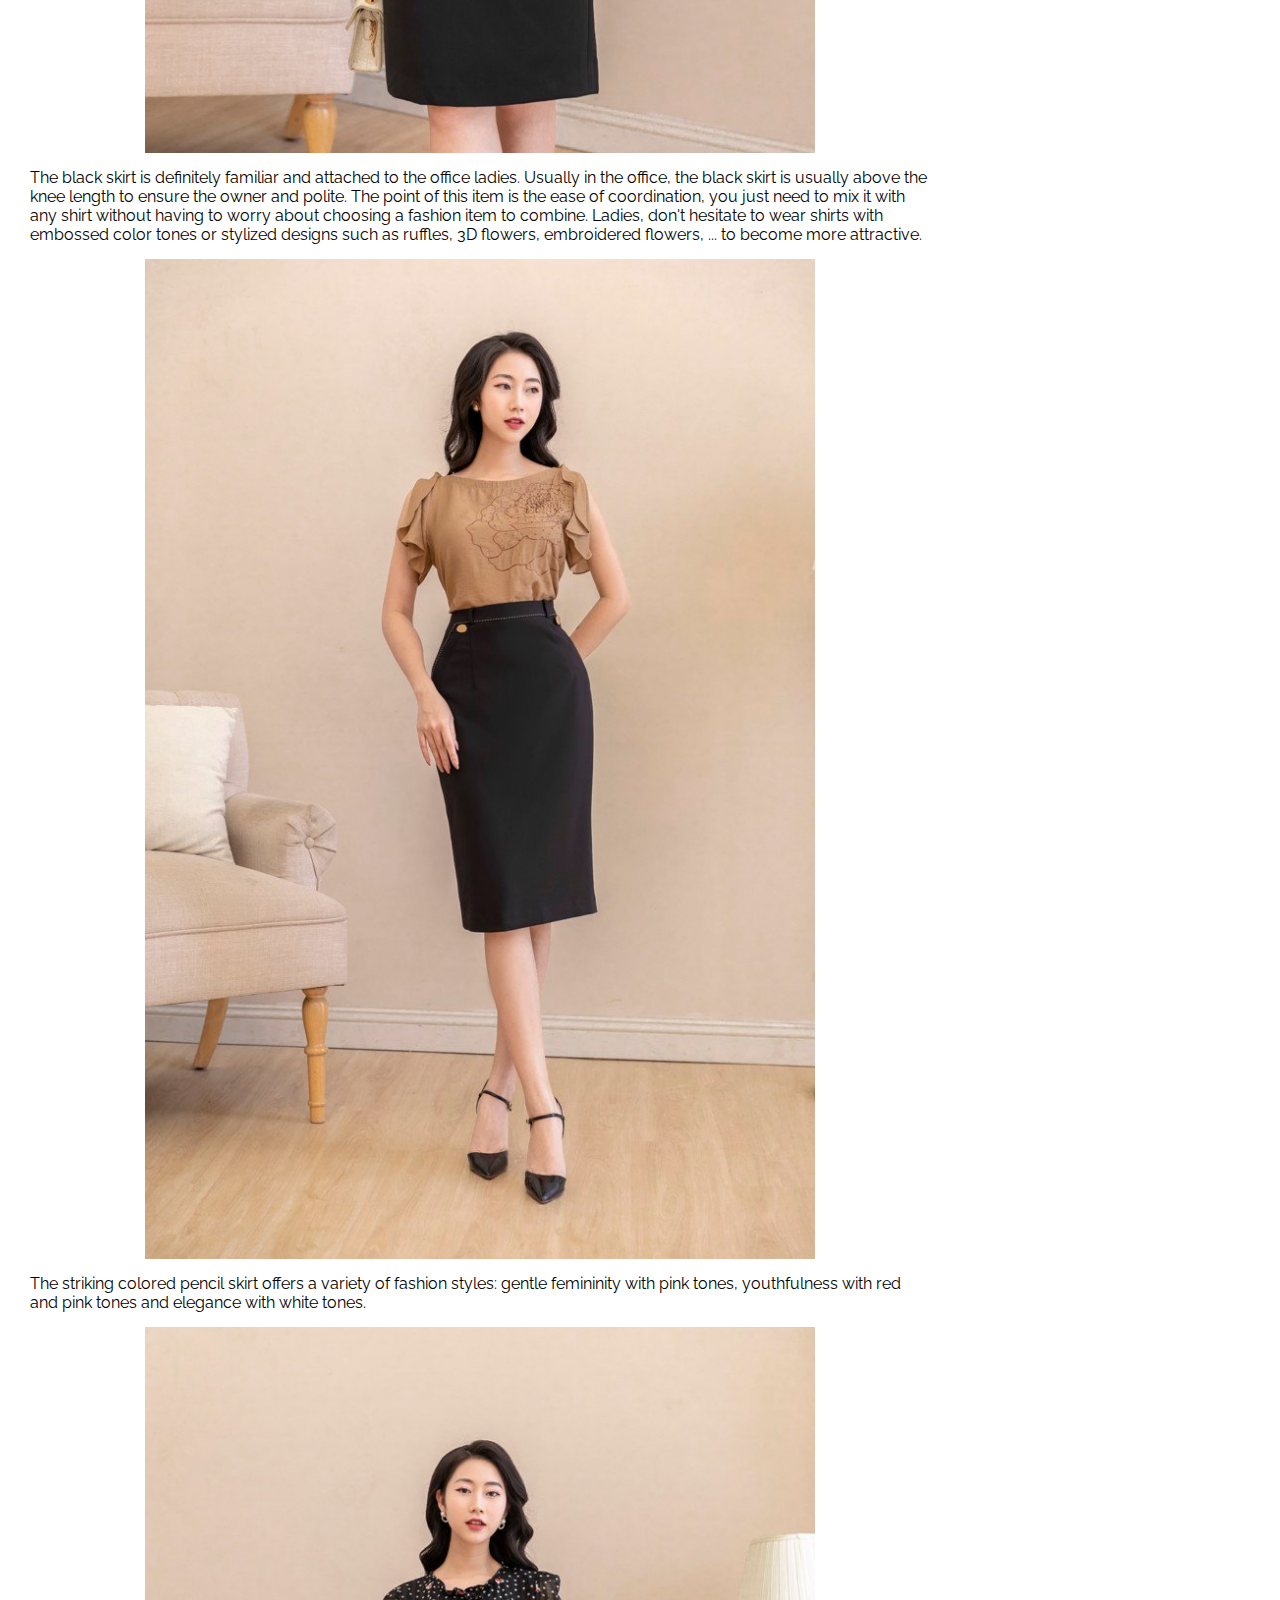
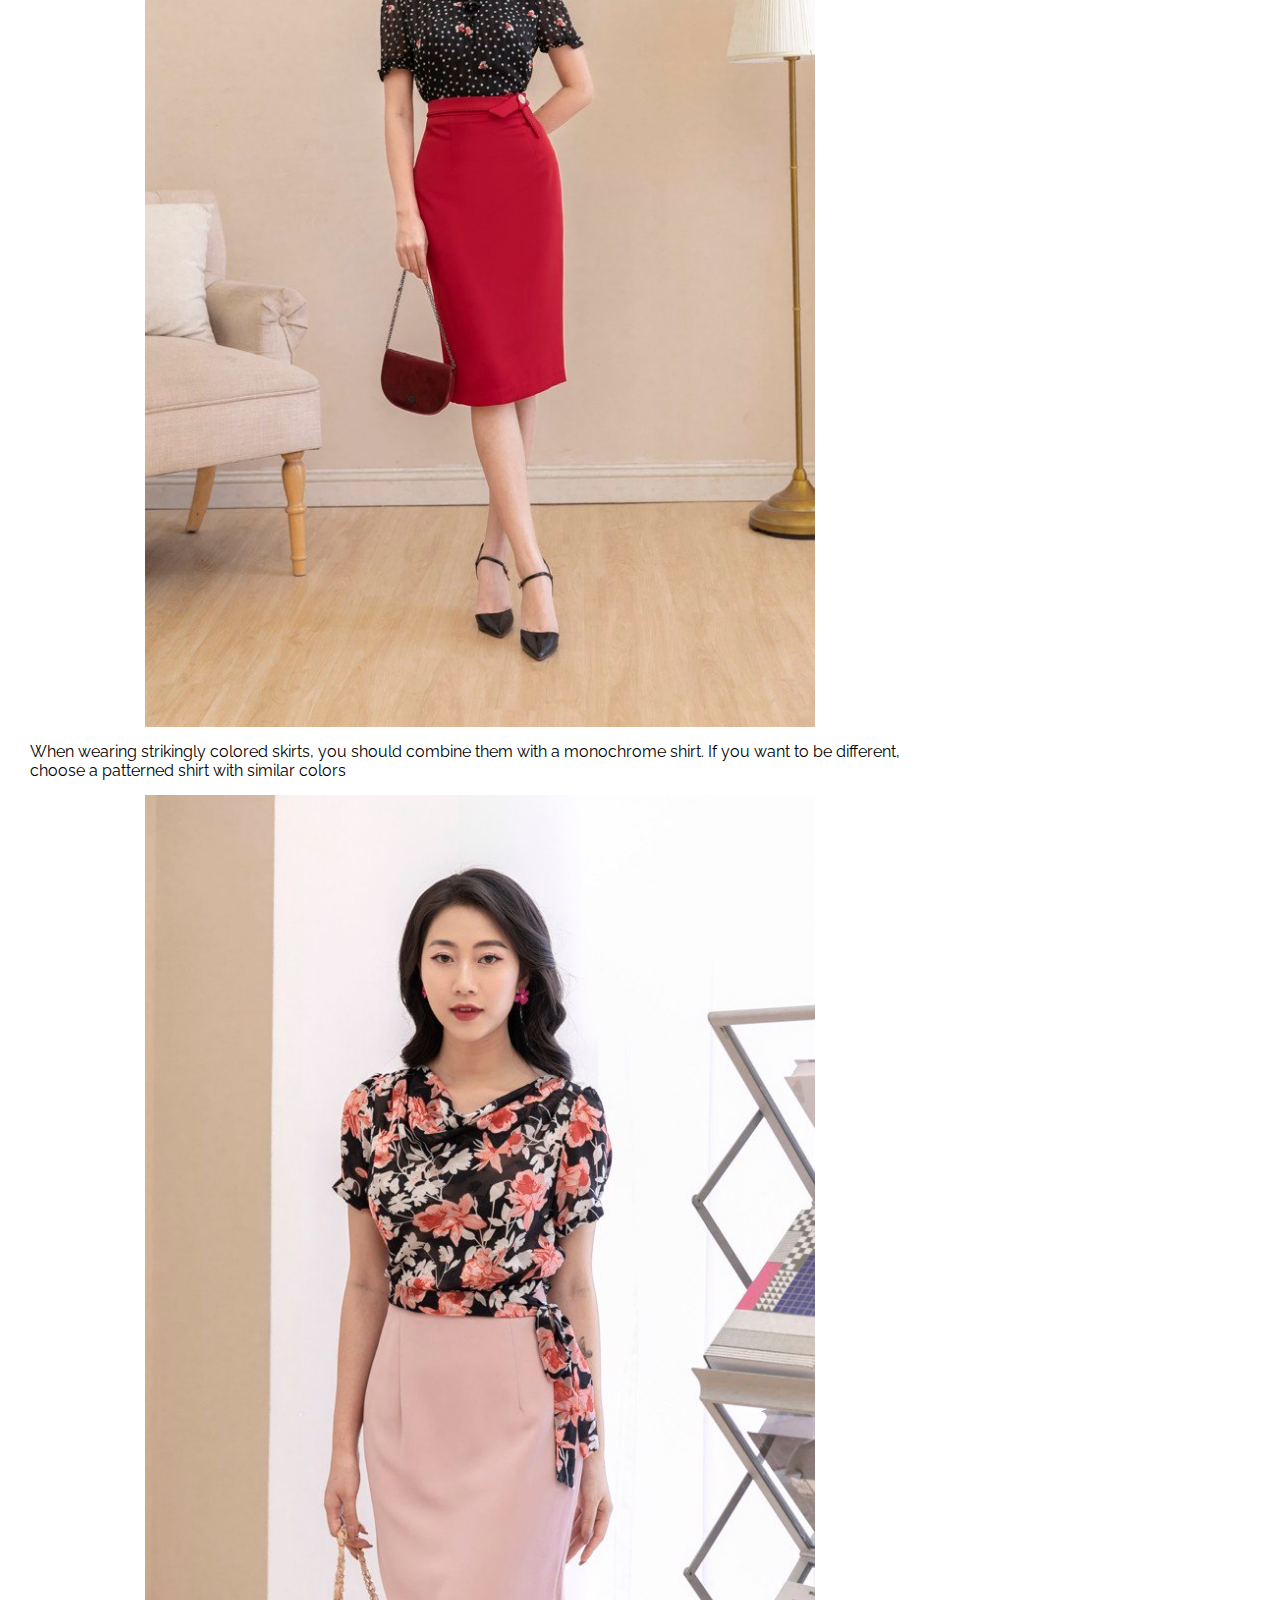
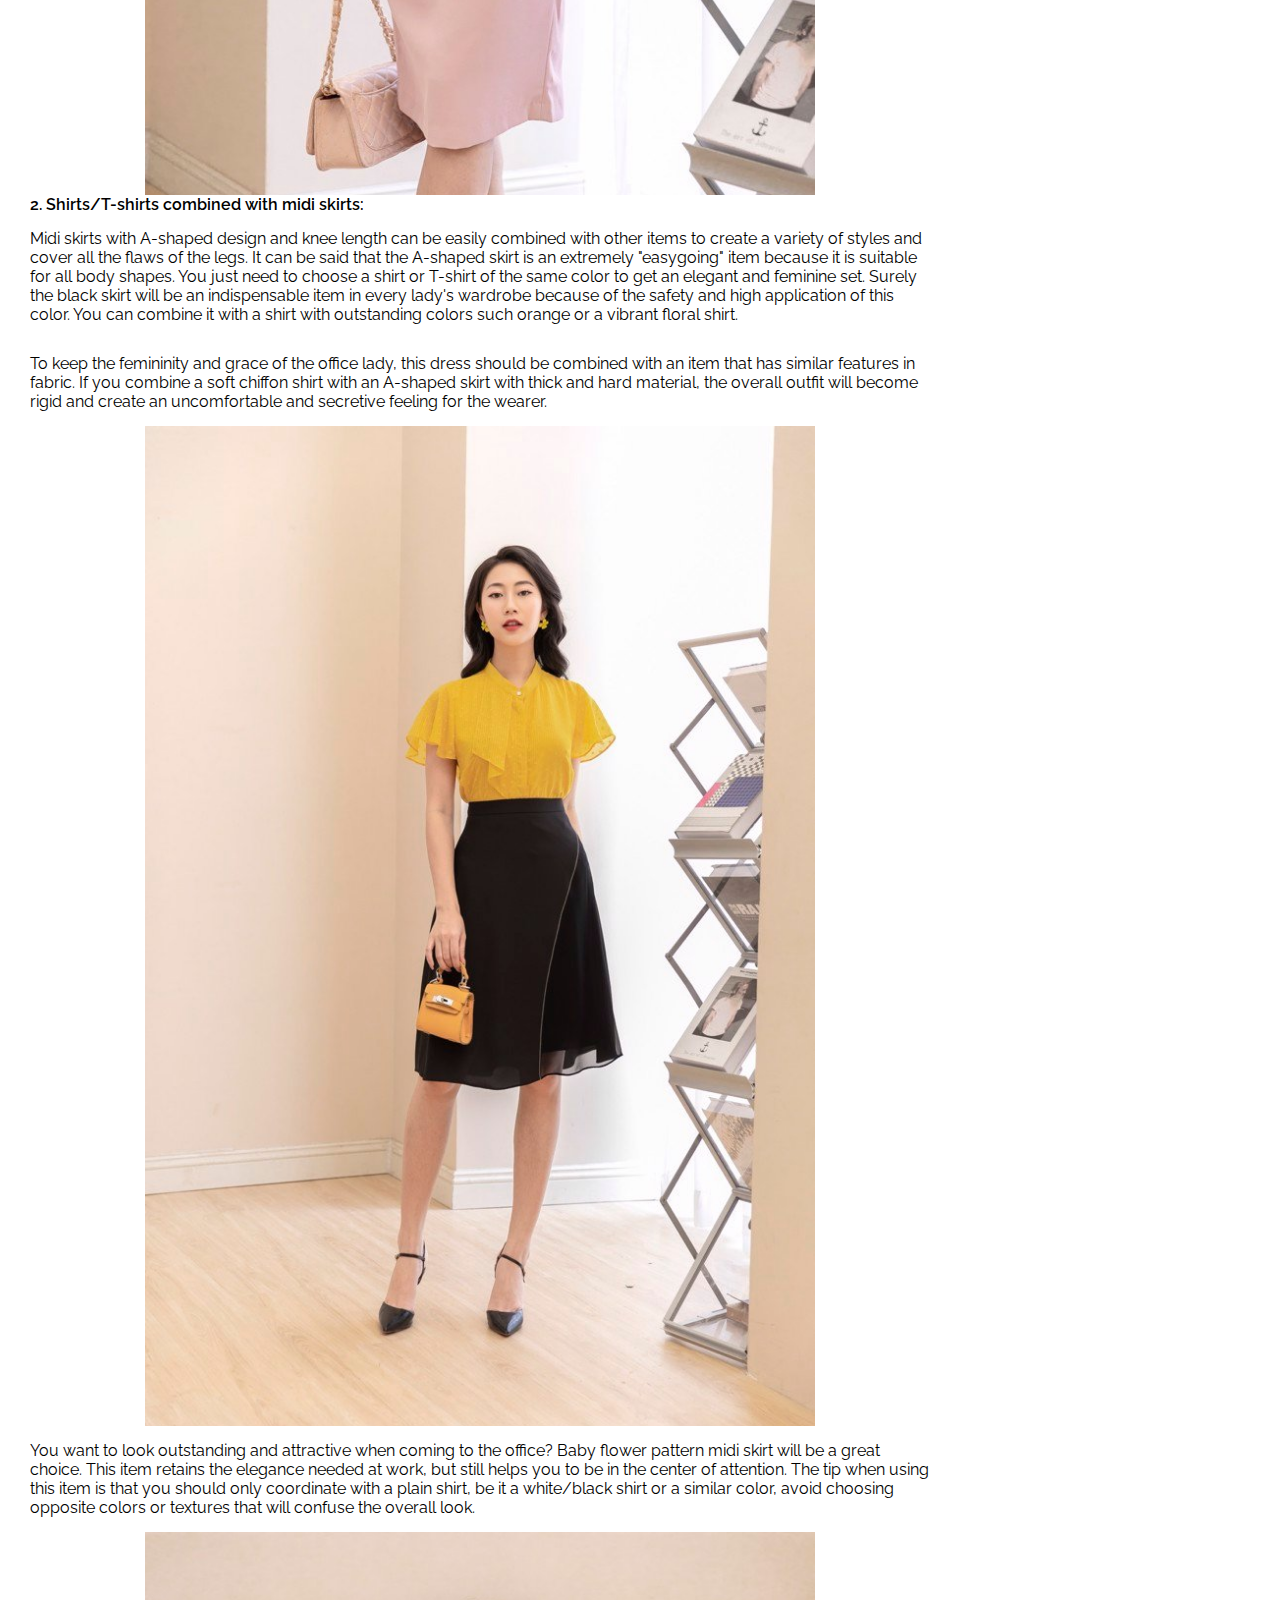
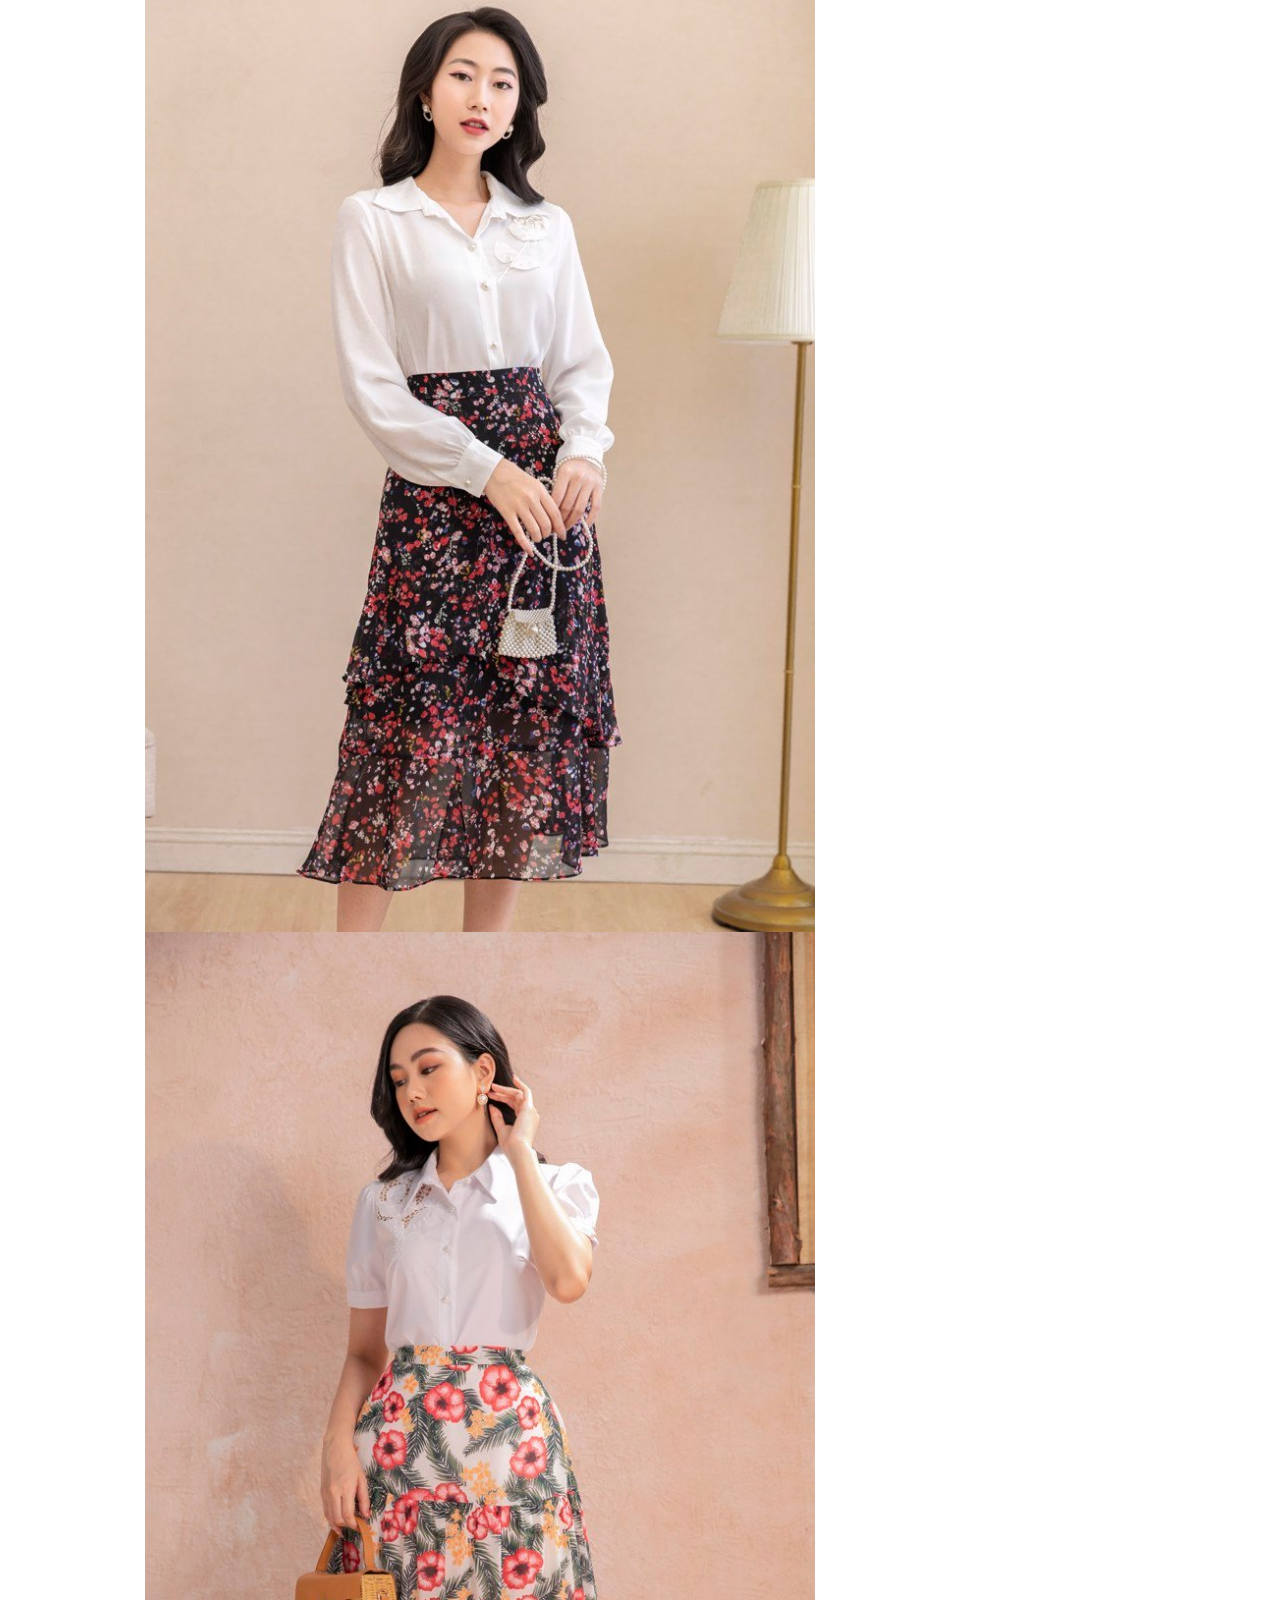
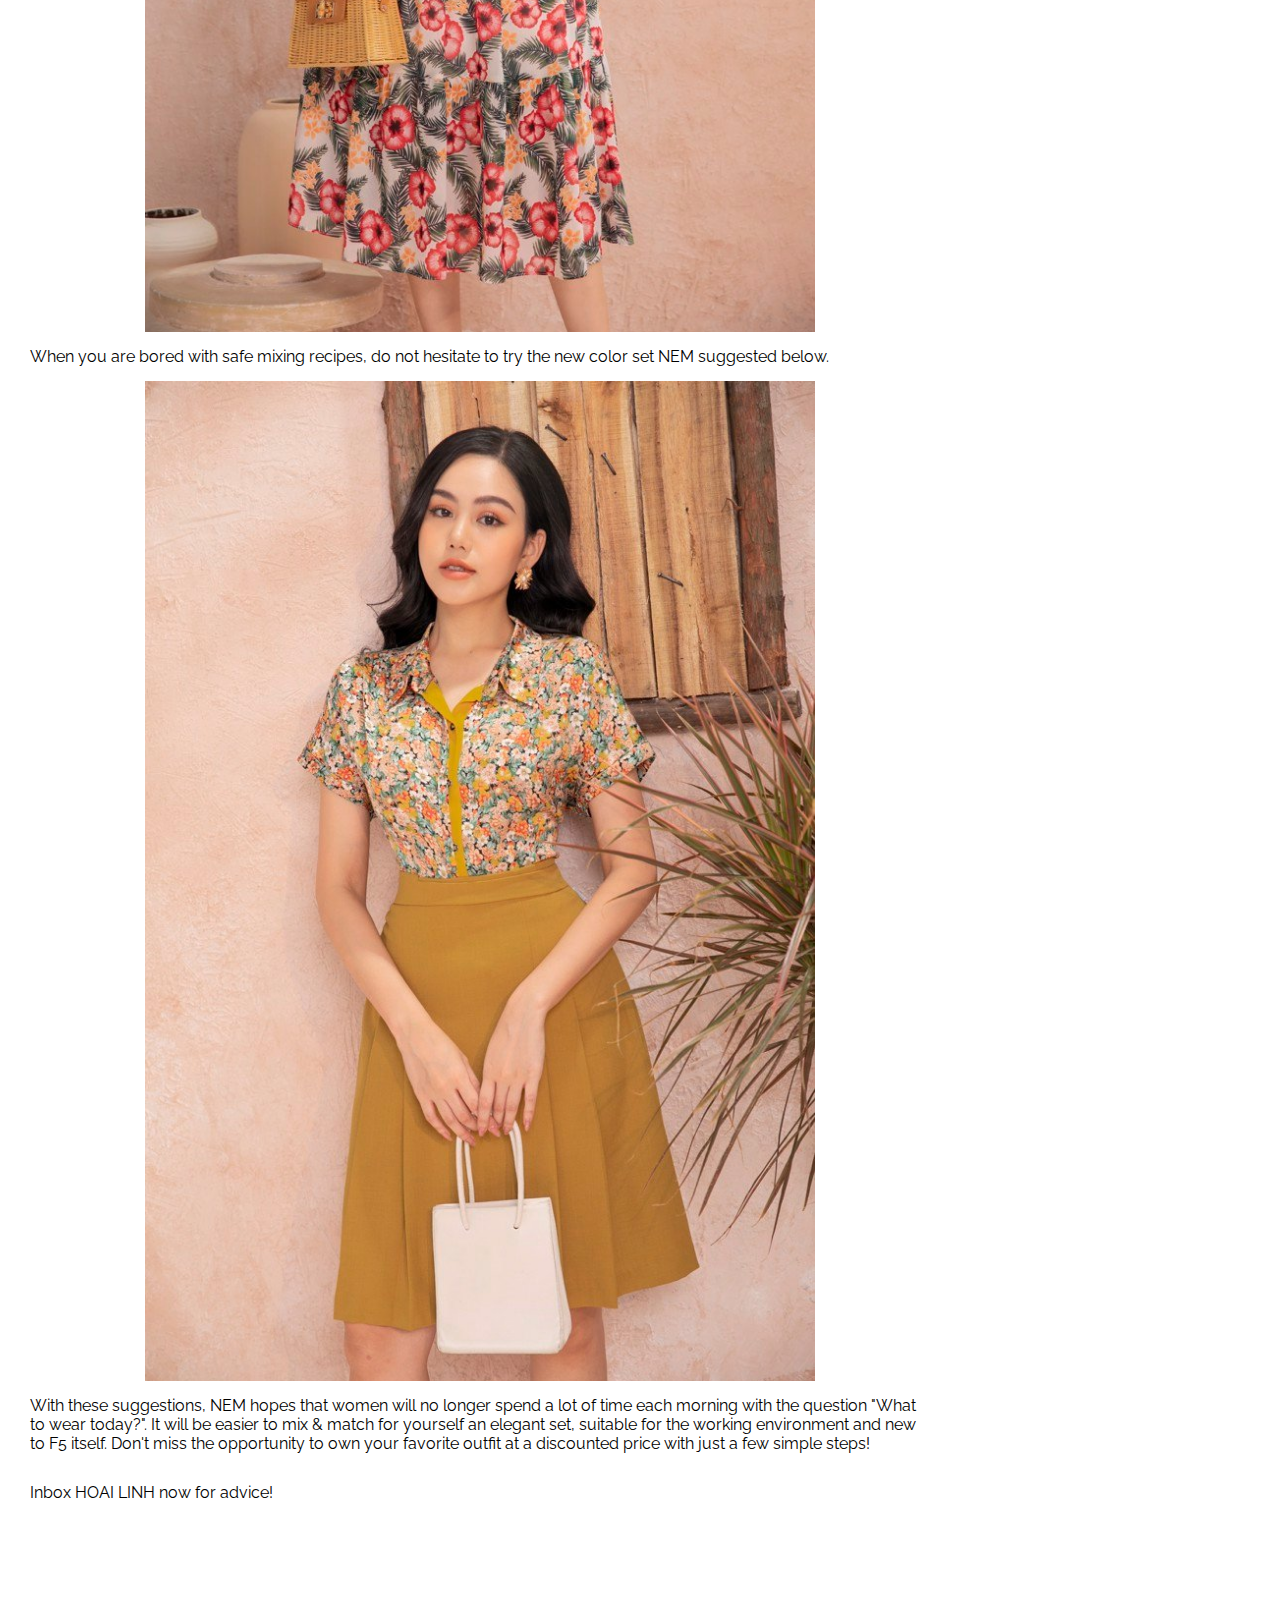
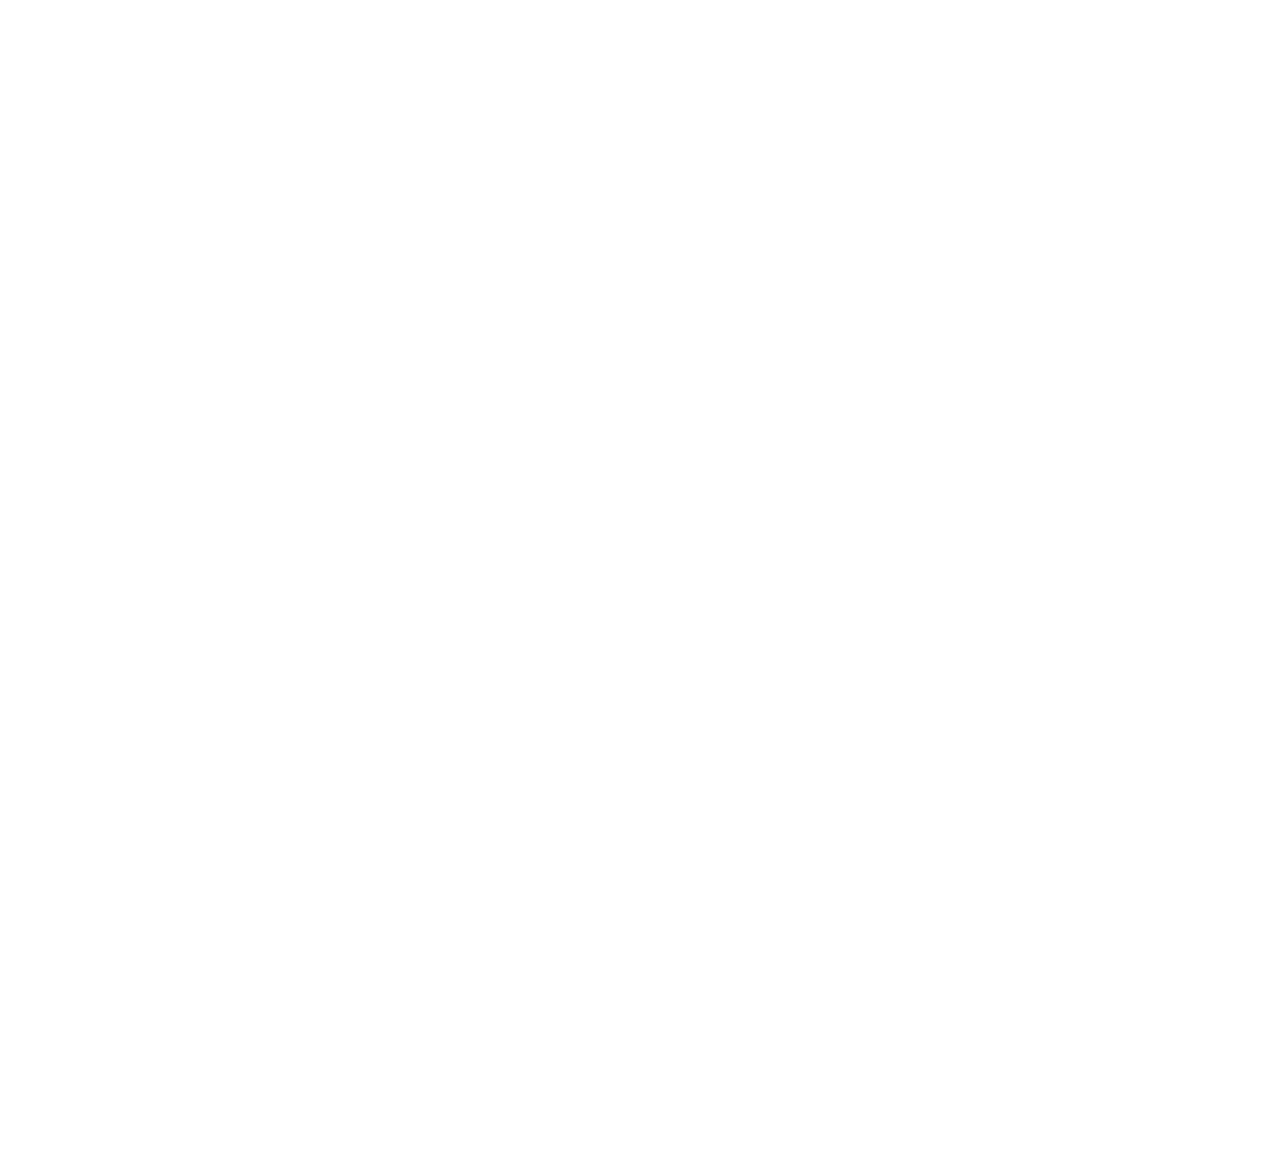
<file: Products/blog/blog.html>
<!DOCTYPE html>
<html lang="en">
<head>
    <meta charset="UTF-8">
    <meta http-equiv="X-UA-Compatible" content="IE=edge">
    <meta name="viewport" content="width=device-width, initial-scale=1.0">
    <title>FASHION SHOP/ BLOG</title>
    <link rel="stylesheet" href="blog.css">
    <link rel="stylesheet" href="https://use.fontawesome.com/releases/v5.1.1/css/all.css" integrity="sha384-O8whS3fhG2OnA5Kas0Y9l3cfpmYjapjI0E4theH4iuMD+pLhbf6JI0jIMfYcK3yZ" crossorigin="anonymous">
    <link rel="icon" href="/img/favicon.ico">
    <link href="https://unpkg.com/aos@2.3.1/dist/aos.css" rel="stylesheet">
    <link rel="preconnect" href="https://fonts.googleapis.com">
    <link rel="preconnect" href="https://fonts.gstatic.com" crossorigin>
    <link href="https://fonts.googleapis.com/css2?family=Open+Sans:ital,wght@0,400;0,800;1,600&family=Raleway:wght@400;600;800&display=swap" rel="stylesheet">
</head>
<body>
    <div class="header">

        <div class="header__hotline">
            <div class="header__hotline-shop"><i class="fas fa-home"></i>Shop system</div>
            <div class="header__hotline-shop"><i class="fas fa-phone"></i>Hotline: 0327205204</div>
        </div>

        <div class="header__list">
            <a href="/Products/Profies/linh-profile.html"><div class="header__list__logo"></div></a>
            <div class="header__list__item">
                <div class="header__list__item-item"><a href="/Products/Home page/index.html">Home Page</a></div>

                <div class="header__list__item-item header__list__item-item-products">
                    <a href="">Product <i class="fas fa-angle-down"></i></a>

                    <div class="header__list__item-item-products-list">
                        <a href="">

                            <div class="header__list__item-item-products-list-item header__list__item-item-products-list-item-dress">
                            <p>Dress</p> <i class="fas fa-angle-right"></i>

                                 <!-- list-hover -->
                                <div class="header__list__item-item-products-list-list">
                                    <a href="">
                                        <div class="header__list__item-item-products-list-list-item">Dress empty</div>
                                    </a>
                                    <a href="">
                                        <div class="header__list__item-item-products-list-list-item">Dress empty</div>
                                    </a>
                                    <a href="">
                                        <div class="header__list__item-item-products-list-list-item">Dress empty</div>
                                    </a>
                                    <a href="">
                                        <div class="header__list__item-item-products-list-list-item">Dress empty</div>
                                    </a>
                                </div>


                            </div> 
                        </a>
                        <a href="">
                            <div class="header__list__item-item-products-list-item header__list__item-item-products-list-item-shirt">
                               <p> Shirt</p> <i class="fas fa-angle-right"></i> 

                                <!-- list-hover -->
                                <div class="header__list__item-item-products-list-list">
                                    <a href="">
                                        <div class="header__list__item-item-products-list-list-item">Dress empty</div>
                                    </a>
                                    <a href="">
                                        <div class="header__list__item-item-products-list-list-item">Dress empty</div>
                                    </a>
                                    <a href="">
                                        <div class="header__list__item-item-products-list-list-item">Dress empty</div>
                                    </a>
                                    <a href="">
                                        <div class="header__list__item-item-products-list-list-item">Dress empty</div>
                                    </a>
                                </div>
                            </div>
                        
                        </a>
                        <a href="">
                            <div class="header__list__item-item-products-list-item">
                                T_shirt
                            </div>
                        </a>
                        <a href="">
                            <div class="header__list__item-item-products-list-item">Sunscreen</div>
                        </a>
                        <a href="">
                            <div class="header__list__item-item-products-list-item">Dress</div>
                        </a>
                        <a href="">
                            <div class="header__list__item-item-products-list-item header__list__item-item-products-list-item-trousers">
                                <p>trousers</p> <i class="fas fa-angle-right"></i> 

                                <!-- list-hover -->
                                <div class="header__list__item-item-products-list-list">
                                    <a href="">
                                        <div class="header__list__item-item-products-list-list-item">Dress empty</div>
                                    </a>
                                    <a href="">
                                        <div class="header__list__item-item-products-list-list-item">Dress empty</div>
                                    </a>
                                    <a href="">
                                        <div class="header__list__item-item-products-list-list-item">Dress empty</div>
                                    </a>
                                    <a href="">
                                        <div class="header__list__item-item-products-list-list-item">Dress empty</div>
                                    </a>
                                </div>

                            </div>
                        </a>
                        <a href="">
                            <div class="header__list__item-item-products-list-item header__list__item-item-products-list-item-skirt">
                                <p>Skirt</p> <i class="fas fa-angle-right"></i> 

                                <!-- list-hover -->
                                <div class="header__list__item-item-products-list-list">
                                    <a href="">
                                        <div class="header__list__item-item-products-list-list-item">Dress empty</div>
                                    </a>
                                    <a href="">
                                        <div class="header__list__item-item-products-list-list-item">Dress empty</div>
                                    </a>
                                    <a href="">
                                        <div class="header__list__item-item-products-list-list-item">Dress empty</div>
                                    </a>
                                    <a href="">
                                        <div class="header__list__item-item-products-list-list-item">Dress empty</div>
                                    </a>
                                </div>

                            </div>
                        </a>
                        
                          <a  href="">
                            <div class="header__list__item-item-products-list-item">Sweater</div>
                          </a>
                        
                        <a href="">
                            <div class="header__list__item-item-products-list-item header__list__item-item-products-list-item-coat">
                                <p>Coat</p> <i class="fas fa-angle-right"></i> 

                                <!-- list-hover -->
                                <div class="header__list__item-item-products-list-list">
                                    <a href="">
                                        <div class="header__list__item-item-products-list-list-item">Dress empty</div>
                                    </a>
                                    <a href="">
                                        <div class="header__list__item-item-products-list-list-item">Dress empty</div>
                                    </a>
                                    <a href="">
                                        <div class="header__list__item-item-products-list-list-item">Dress empty</div>
                                    </a>
                                    <a href="">
                                        <div class="header__list__item-item-products-list-list-item">Dress empty</div>
                                    </a>
                                </div>

                            </div>
                        </a>
                        <a href="">
                            <div class="header__list__item-item-products-list-item">Home weart</div>
                        </a>
                        <a href="">
                            <div class="header__list__item-item-products-list-item">Jumpsuit</div>
                        </a>
                        <a href="">
                            <div class="header__list__item-item-products-list-item header__list__item-item-products-list-item-accsessory">
                                <p>Accsessory</p> <i class="fas fa-angle-right"></i> 

                                <!-- list-hover -->
                                <div class="header__list__item-item-products-list-list">
                                    <a href="">
                                        <div class="header__list__item-item-products-list-list-item">Dress empty</div>
                                    </a>
                                    <a href="">
                                        <div class="header__list__item-item-products-list-list-item">Dress empty</div>
                                    </a>
                                    <a href="">
                                        <div class="header__list__item-item-products-list-list-item">Dress empty</div>
                                    </a>
                                    <a href="">
                                        <div class="header__list__item-item-products-list-list-item">Dress empty</div>
                                    </a>
                                </div>

                            </div>
                        </a>
                    </div>
                    
                </div>

                <div class="header__list__item-item"><a href="">New autumn and winter products</a></div>
                <div class="header__list__item-item"><a href="/Products/Introduce/introduce.html">Introduce</a></div>
                <div class="header__list__item-item header__list__item-item-products">
                    <a href="">Sale <i class="fas fa-angle-down"></i></a>

                    <div class="header__list__item-item-products-list">
                        
                        <a href="">
                            <div class="header__list__item-item-products-list-item">Sweater</div>
                        </a>


                        <a href="">
                            <div class="header__list__item-item-products-list-item header__list__item-item-products-list-item-shirt">
                               <p> Shirt</p> <i class="fas fa-angle-right"></i> 

                                <!-- list-hover -->
                                <div class="header__list__item-item-products-list-list">
                                    <a href="">
                                        <div class="header__list__item-item-products-list-list-item">Dress empty</div>
                                    </a>
                                    <a href="">
                                        <div class="header__list__item-item-products-list-list-item">Dress empty</div>
                                    </a>
                                    <a href="">
                                        <div class="header__list__item-item-products-list-list-item">Dress empty</div>
                                    </a>
                                    <a href="">
                                        <div class="header__list__item-item-products-list-list-item">Dress empty</div>
                                    </a>
                                </div>
                            </div>
                        
                        </a>
                        
                        <a href="">
                            <div class="header__list__item-item-products-list-item">Sweater</div>
                        </a>
                    </div>
                    
                </div>
                

                <div class="header__list__item-item"><a href="/Products/blog/blog.html">Blog</a></div>

                <div class="header__list__item-item header__list__item-item-search">
                    <a href=""><i class="fas fa-search"></i></a>
                    
                    <div class="header__list__item-item-search-list">
                        <input type="text" class="header__list__item-item-search-list-input" placeholder="Search...">
                        <a href=""><div class="header__list__item-item-search-list-icon"><i class="fas fa-search i"></i></div></a>
                    </div>

                </div>
                <div class="header__list__item-item header__list__item-item-account">
                    <a href="/Products/Login/login.html"><i class="far fa-user-circle"></i>Account</a>

                    <div class="header__list__item-item-account-list">
                        <a href="/Products/Login/login.html"><div class="header__list__item-item-account-list-item"><i class="fas fa-user-alt"></i> Log in </div></a>
                        <a href="/Products/Login/login.html"><div class="header__list__item-item-account-list-item"><i class="fas fa-user-check"></i> sign up</div></a>
                    </div>

                </div>
                <div class="header__list__item-item"><a href=""><i class="fas fa-shopping-cart"></i>Cart</a></div>
            </div>
        </div>

    </div>

    <!-- container -->


    <div class="container">
        <div class="container__text">
            <p>HOME PAGE / NEWS / TOUCH WINTER | DECEMBER COLLECTION </p>
        </div>
        <div class="container__top">
            <div class="container__top-text">
                <div class="container__top-text-h1">TOUCH WINTER | DECEMBER COLLECTION</div>
                <div class="container__top-text-day">February 2, 2022</div>
                <div class="container__top-text-content">
                    For office ladies, fashion style is one of the factors that can determine success at work. Today's office fashion is no longer confined to the traditional framework, but instead is more diverse and changing according to the flow of fashion. Besides the one-piece dresses, shirts and skirts with rich designs and colors are also preferred because of their convenience and women can unleash their creativity to renew themselves. 
                </div>
                <div class="container__top-text-go">Let's discover the recipes for combining elegant and modern office outfits with HOAI LINH!</div>
                <div class="container__top-text-one">1. Shirt/T-shirt combined with pencil skirt:</div>
                <div class="container__top-text-p">
                    The office lady's wardrobe cannot be complete without a pencil skirt. With so many different colors and designs, there is no limit to the ability to mix & match with this item. The close-fitting design and the length past the knee will fully enhance the seductive curves of the ladies while effectively hiding the body flaws. Icons of elegant and professional style such as Princess Kate, Carine Roitfeld - former Editor-in-Chief of Vogue Paris, .. all choose shirt and pencil skirt combination instead of personal style messages. , NEM will suggest you pencil skirts that you can't miss.
                </div>
                <div class="container__top-text-p">First, it is impossible not to mention the plain skirt model with the neutral color tone "equal to time", she can choose any shirt that can create an elegant and modern set. Ladies, do not hesitate to choose shirts with embossed color tones or stylized designs such as ruffles, 3D flowers, embroidered flowers, ... </div>
                <div class="container__top-text-img"></div>
                <div class="container__top-text-p">
                    The black skirt is definitely familiar and attached to the office ladies. Usually in the office, the black skirt is usually above the knee length to ensure the owner and polite. The point of this item is the ease of coordination, you just need to mix it with any shirt without having to worry about choosing a fashion item to combine. Ladies, don't hesitate to wear shirts with embossed color tones or stylized designs such as ruffles, 3D flowers, embroidered flowers, ... to become more attractive. 
                </div>
                <div class="container__top-text-img container__top-text-img2"></div>
                <div class="container__top-text-p">
                    The striking colored pencil skirt offers a variety of fashion styles: gentle femininity with pink tones, youthfulness with red and pink tones and elegance with white tones. 
                </div>
                <div class="container__top-text-img container__top-text-img3"></div>

                <div class="container__top-text-p">When wearing strikingly colored skirts, you should combine them with a monochrome shirt. If you want to be different, choose a patterned shirt with similar colors</div>
                
                <div class="container__top-text-img container__top-text-img4"></div>

                <div class="container__top-text-one">2. Shirts/T-shirts combined with midi skirts:</div>

                <div class="container__top-text-p">Midi skirts with A-shaped design and knee length can be easily combined with other items to create a variety of styles and cover all the flaws of the legs. It can be said that the A-shaped skirt is an extremely "easygoing" item because it is suitable for all body shapes. You just need to choose a shirt or T-shirt of the same color to get an elegant and feminine set. Surely the black skirt will be an indispensable item in every lady's wardrobe because of the safety and high application of this color. You can combine it with a shirt with outstanding colors such orange or a vibrant floral shirt.</div>

                <div class="container__top-text-p">To keep the femininity and grace of the office lady, this dress should be combined with an item that has similar features in fabric. If you combine a soft chiffon shirt with an A-shaped skirt with thick and hard material, the overall outfit will become rigid and create an uncomfortable and secretive feeling for the wearer.</div>

                <div class="container__top-text-img container__top-text-img5"></div>

                <div class="container__top-text-p">You want to look outstanding and attractive when coming to the office? Baby flower pattern midi skirt will be a great choice. This item retains the elegance needed at work, but still helps you to be in the center of attention. The tip when using this item is that you should only coordinate with a plain shirt, be it a white/black shirt or a similar color, avoid choosing opposite colors or textures that will confuse the overall look.</div>

                <div class="container__top-text-img container__top-text-img6"></div>

                <div class="container__top-text-img container__top-text-img7"></div>

                <div class="container__top-text-p">When you are bored with safe mixing recipes, do not hesitate to try the new color set NEM suggested below.</div>

                <div class="container__top-text-img container__top-text-img8"></div>

                <div class="container__top-text-p">With these suggestions, NEM hopes that women will no longer spend a lot of time each morning with the question "What to wear today?". It will be easier to mix & match for yourself an elegant set, suitable for the working environment and new to F5 itself. Don't miss the opportunity to own your favorite outfit at a discounted price with just a few simple steps!  </div>
                
                <div class="container__top-text-p">Inbox HOAI LINH now for advice!</div>
            </div>
            <div class="container__top-img">
                <div class="container__top-img-group">
                    <a href="/Products/blog/blog.html">
                        <div class="container__top-img-group-item">
                            <div class="container__top-img-group-item-h1">Hot news</div>
                            <div class="container__top-img-group-item-img"></div>
                            <div class="container__top-img-group-item-p">| December collection</div>
                        </div>
                    </a>
                    <a href="/Products/blog/blog.html">
                        <div class="container__top-img-group-item">
                            <div class="container__top-img-group-item-img container__top-img-group-item-img2"></div>
                            <div class="container__top-img-group-item-p">Highlights 3 "MUCS - HAVE" Coat Models Autumn-Winer 2021</div>
                        </div>
                    </a>
                    <a href="/Products/blog/blog.html">
                        <div class="container__top-img-group-item">
                            <div class="container__top-img-group-item-img container__top-img-group-item-img3"></div>
                            <div class="container__top-img-group-item-p">Show your situation beauty with slim dress</div>
                        </div>
                    </a>
                </div>
            </div>
        </div>

        <div class="container__blog">

            <div class="container__blog-group">

               <div class="container__blog-group-list" data-aos="fade-right" data-aos-delay="100" data-aos-duration="1500">
                   <div class="container__blog-group-list-hover">
                        <a href=""><div class="container__blog-group-list-img"></div></a>
                   </div>
                   <div class="container__blog-group-list-text">
                       <p><a href="">HIGHLIGHTS 3 "MUST - HAVE" Coat Models Autumn-Winter 2021</a></p>
                   </div>
               </div>
                <a href="">
                    <div class="container__blog-group-list" data-aos="flip-down" data-aos-delay="100" data-aos-duration="1500">
                        <div class="container__blog-group-list-hover">
                            <a href=""><div class="container__blog-group-list-img container__blog-group-list-img2"></div></a>
                        </div>
                        <div class="container__blog-group-list-text">
                            <p><a href="">SHOW YOUR SITUATION BEAUTY WITH SLIM DRESS</a></p>
                        </div>
                    </div>
                </a>
                <a href="">
                    <div class="container__blog-group-list" data-aos="flip-left" data-aos-delay="100" data-aos-duration="1500">
                        <div class="container__blog-group-list-hover">
                            <a href=""><div class="container__blog-group-list-img container__blog-group-list-img3"></div></a>
                        </div>
                        <div class="container__blog-group-list-text">
                            <p><a href="">HINTS MIX & MATCH WORKSHOP FOR ELEGANT LADIES</a></p>
                        </div>
                    </div>
                </a>

            </div>

        </div>

    </div>

    <!-- footer -->

    <div id="footer" class="footer" data-aos="fade-up" data-aos-delay="100" data-aos-duration="1000">
        <div class="footer__top">
            <div class="footer__top-h1">
                <div class="footer__top-h1-p" data-aos="fade-left" data-aos-delay="100" data-aos-duration="1000">NEWSLETTER SIGN UP</div>
                <p data-aos="fade-right" data-aos-delay="300" data-aos-duration="1000">Sign up for the NEM newsletter to stay up to date with the latest designs</p>
            </div>
            <div class="footer__top-input" data-aos="fade-up" data-aos-delay="100" data-aos-duration="1000">
                <input type="text" placeholder="Pleaese enter email">
                <input type="button" value="Register">
            </div>
            <div class="footer__top-hotline">
                <a href=""><div class="footer__top-hotline-item" data-aos="fade-up" data-aos-delay="100" data-aos-duration="1000"><i class="fab fa-facebook"></i></div></a>
                <a href=""><div class="footer__top-hotline-item" data-aos="fade-up" data-aos-delay="200" data-aos-duration="1000"><i class="fab fa-instagram"></i></div></a>
                <a href=""><div class="footer__top-hotline-item" data-aos="fade-up" data-aos-delay="300" data-aos-duration="1000"><i class="fab fa-youtube"></i></div></a>
            </div>
        </div>

        <div class="footer__tops">
            <div class="footer__tops-group">
                <div class="footer__tops-group-h1">
                    HOAI LINH FASHION - OFFICE FASHION
                </div>
                <p>HOAI LINH Trading And Service Company Limited. Business registration number 0101010010, Department of Planning and Investment of Binh Dinh Province, issued on October 1, 2020 Address: Room 222, floor 22, HOAI LINH Building No. 1080 Pham Van Dong, Hiep Binh Chanh Ward, Thu Duc City Hotline: 0327205200 Email: nguyenhoailinh3456@gmail.com</p>
            </div>
            <div class="footer__tops-group2">
                <p>Introduce</p>
                <p>HOAI LINH Blog</p>
                <p>Recruitment</p>
                <p>Showroom system</p>
                <p>Contact</p>
            </div>

            <div class="footer__tops-group3">
                <p>Delivery policy - Shipping</p>
                <p>Payment Guide</p>
                <p>Order lookup</p>
                <p>Size selection guide</p>
                <p>Terms of exchange</p>
                <p>Terms of warranty and repair</p>
              
            </div>

            <div class="footer__tops-group4">
                <p>Payment methods</p>
                <img src="/img/footer__banking.png" alt="">
                <br>
                <img class="footer__top-group4-img2" src="/img/footer__bell.png" alt="">
            </div>
           
        </div>


        <div class="footer__topss">
            <p>@ 2021 - Copyright HOAI LINH</p>
        </div>
        <!-- <div class="container__add-cart-noti">
            <i class="far fa-check-circle"></i>
            <p>The product has been added to cart</p>
        </div> -->
    </div>

    <script src="https://unpkg.com/aos@2.3.1/dist/aos.js"></script>
    <script>
           AOS.init();
    </script>
   
</body>
</html>
</file>
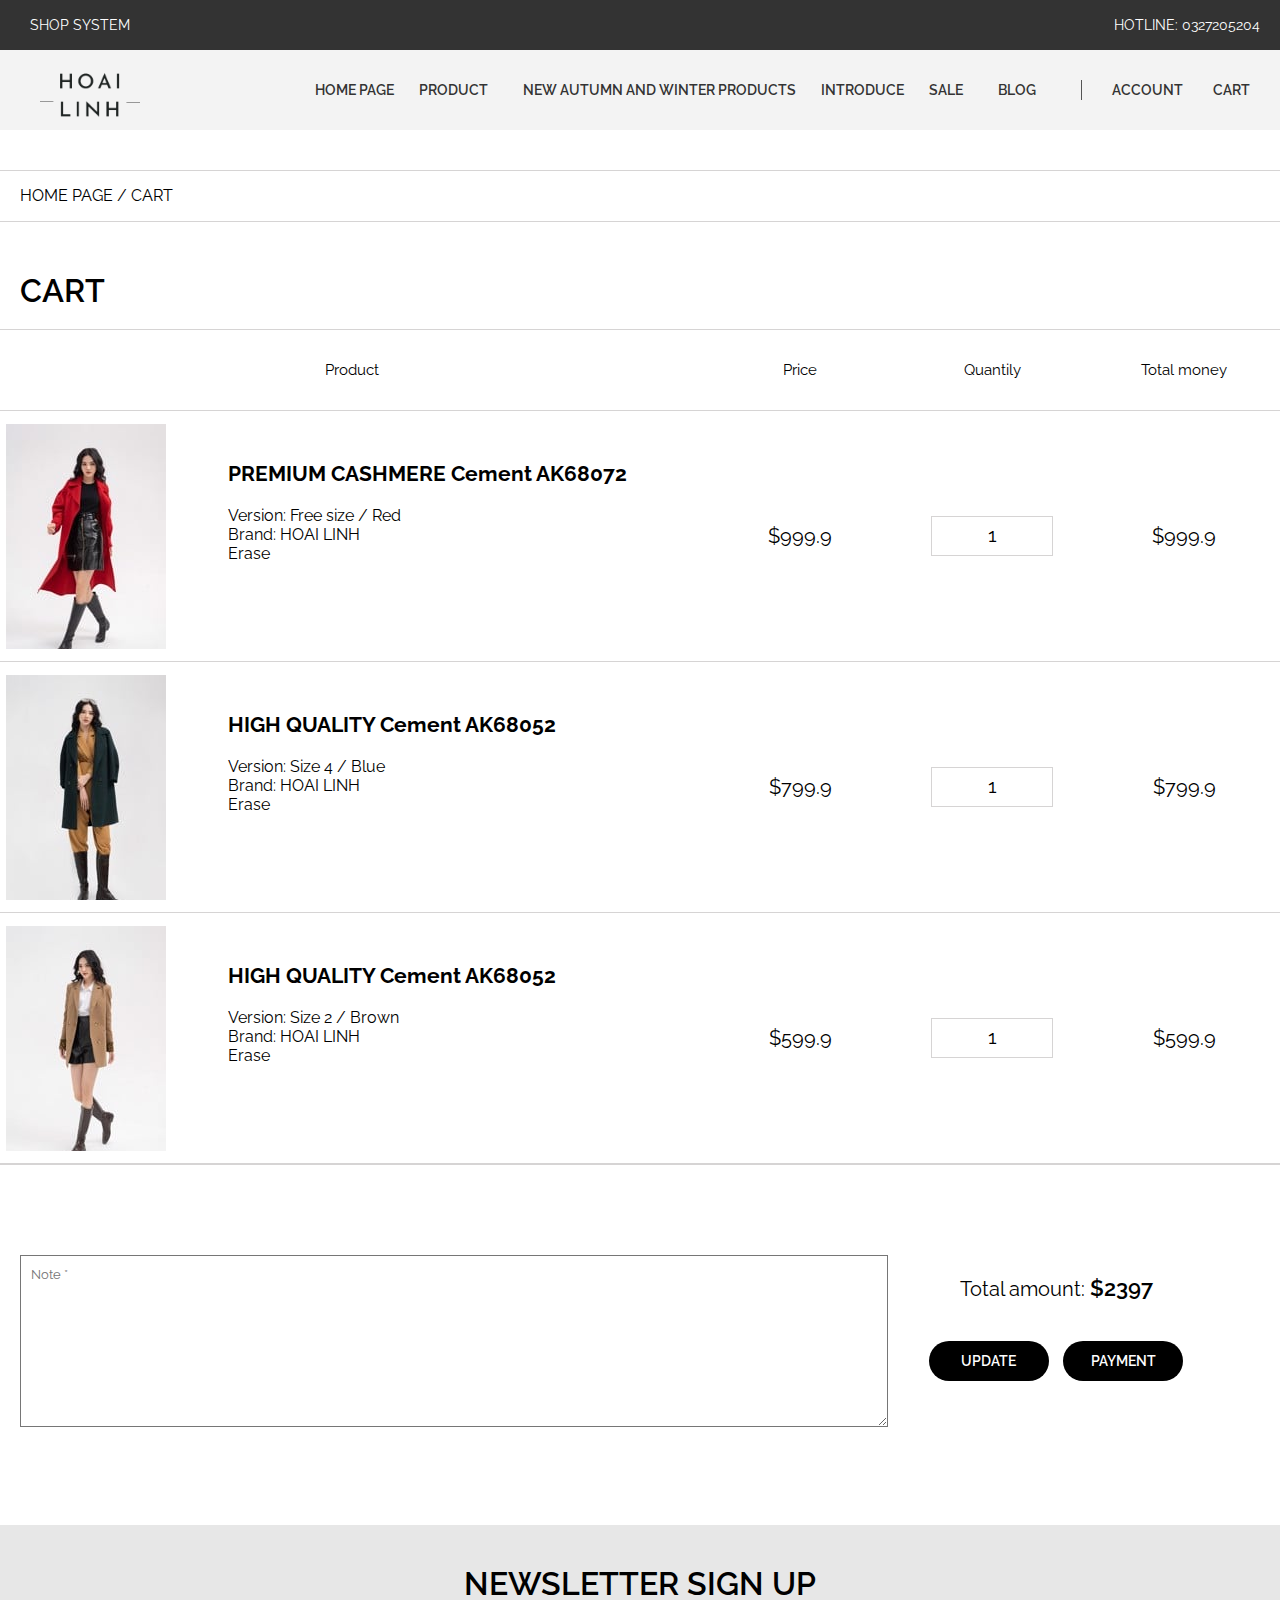
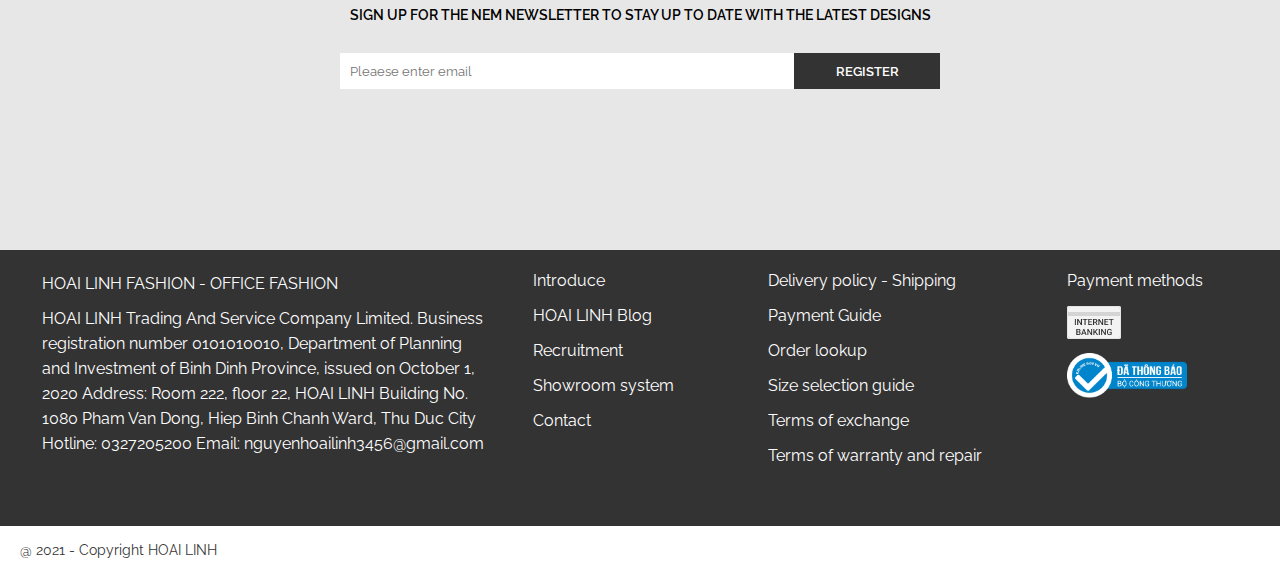
<file: Products/Cart/cart.html>
<!DOCTYPE html>
<html lang="en">
<head>
    <meta charset="UTF-8">
    <meta http-equiv="X-UA-Compatible" content="IE=edge">
    <meta name="viewport" content="width=device-width, initial-scale=1.0">
    <title>FASHION SHOP/ CART</title>
    <link rel="stylesheet" href="cart.css">
    <link rel="stylesheet" href="https://use.fontawesome.com/releases/v5.1.1/css/all.css" integrity="sha384-O8whS3fhG2OnA5Kas0Y9l3cfpmYjapjI0E4theH4iuMD+pLhbf6JI0jIMfYcK3yZ" crossorigin="anonymous">
    <link rel="icon" href="/img/favicon.ico">
    <link href="https://unpkg.com/aos@2.3.1/dist/aos.css" rel="stylesheet">
    <link rel="preconnect" href="https://fonts.googleapis.com">
    <link rel="preconnect" href="https://fonts.gstatic.com" crossorigin>
    <link href="https://fonts.googleapis.com/css2?family=Open+Sans:ital,wght@0,400;0,800;1,600&family=Raleway:wght@400;600;800&display=swap" rel="stylesheet">
</head>
<body>
    
    <div id="header" class="header">
        <div class="header__hotline hide-on-mobile" >
            <div class="header__hotline-shop"><i class="fas fa-home"></i>Shop system</div>
            <!-- <div class="header__hotline-shop header__hotline-shop-button"><input type="button" value="Menu" id="input_menu"></div> -->
            <div class="header__hotline-shop header__hotline-shop2"><i class="fas fa-phone"></i>Hotline: 0327205204</div>
        </div>

        <div class="header__list" >
            <a href="/Products/Profies/linh-profile.html"><div class="header__list__logo"></div></a>
            <div class="header__list__item" >
                <div class="header__list__item-item hide-on-mobile" ><a href="/Products/Home page/index.html">Home Page</a></div>

                <div class="header__list__item-item header__list__item-item-products hide-on-mobile">
                    <a href="">Product <i class="fas fa-angle-down"></i></a>

                    <div id="products__list" class="header__list__item-item-products-list">
                        <a href="">

                            <div class="header__list__item-item-products-list-item header__list__item-item-products-list-item-dress">
                            <p>Dress</p> <i class="fas fa-angle-right"></i>

                                 <!-- list-hover -->
                                <div class="header__list__item-item-products-list-list">
                                    <a href="">
                                        <div class="header__list__item-item-products-list-list-item">Dress empty</div>
                                    </a>
                                    <a href="">
                                        <div class="header__list__item-item-products-list-list-item">Dress empty</div>
                                    </a>
                                    <a href="">
                                        <div class="header__list__item-item-products-list-list-item">Dress empty</div>
                                    </a>
                                    <a href="">
                                        <div class="header__list__item-item-products-list-list-item">Dress empty</div>
                                    </a>
                                </div>


                            </div> 
                        </a>
                        <a href="">
                            <div class="header__list__item-item-products-list-item header__list__item-item-products-list-item-shirt">
                               <p> Shirt</p> <i class="fas fa-angle-right"></i> 

                                <!-- list-hover -->
                                <div class="header__list__item-item-products-list-list">
                                    <a href="">
                                        <div class="header__list__item-item-products-list-list-item">Dress empty</div>
                                    </a>
                                    <a href="">
                                        <div class="header__list__item-item-products-list-list-item">Dress empty</div>
                                    </a>
                                    <a href="">
                                        <div class="header__list__item-item-products-list-list-item">Dress empty</div>
                                    </a>
                                    <a href="">
                                        <div class="header__list__item-item-products-list-list-item">Dress empty</div>
                                    </a>
                                </div>
                            </div>
                        
                        </a>
                        <a href="">
                            <div class="header__list__item-item-products-list-item">
                                T_shirt
                            </div>
                        </a>
                        <a href="">
                            <div class="header__list__item-item-products-list-item">Sunscreen</div>
                        </a>
                        <a href="">
                            <div class="header__list__item-item-products-list-item">Dress</div>
                        </a>
                        <a href="">
                            <div class="header__list__item-item-products-list-item header__list__item-item-products-list-item-trousers">
                                <p>trousers</p> <i class="fas fa-angle-right"></i> 

                                <!-- list-hover -->
                                <div class="header__list__item-item-products-list-list">
                                    <a href="">
                                        <div class="header__list__item-item-products-list-list-item">Dress empty</div>
                                    </a>
                                    <a href="">
                                        <div class="header__list__item-item-products-list-list-item">Dress empty</div>
                                    </a>
                                    <a href="">
                                        <div class="header__list__item-item-products-list-list-item">Dress empty</div>
                                    </a>
                                    <a href="">
                                        <div class="header__list__item-item-products-list-list-item">Dress empty</div>
                                    </a>
                                </div>

                            </div>
                        </a>
                        <a href="">
                            <div class="header__list__item-item-products-list-item header__list__item-item-products-list-item-skirt">
                                <p>Skirt</p> <i class="fas fa-angle-right"></i> 

                                <!-- list-hover -->
                                <div class="header__list__item-item-products-list-list">
                                    <a href="">
                                        <div class="header__list__item-item-products-list-list-item">Dress empty</div>
                                    </a>
                                    <a href="">
                                        <div class="header__list__item-item-products-list-list-item">Dress empty</div>
                                    </a>
                                    <a href="">
                                        <div class="header__list__item-item-products-list-list-item">Dress empty</div>
                                    </a>
                                    <a href="">
                                        <div class="header__list__item-item-products-list-list-item">Dress empty</div>
                                    </a>
                                </div>

                            </div>
                        </a>
                        
                          <a  href="">
                            <div class="header__list__item-item-products-list-item">Sweater</div>
                          </a>
                        
                        <a href="">
                            <div class="header__list__item-item-products-list-item header__list__item-item-products-list-item-coat">
                                <p>Coat</p> <i class="fas fa-angle-right"></i> 

                                <!-- list-hover -->
                                <div class="header__list__item-item-products-list-list">
                                    <a href="">
                                        <div class="header__list__item-item-products-list-list-item">Dress empty</div>
                                    </a>
                                    <a href="">
                                        <div class="header__list__item-item-products-list-list-item">Dress empty</div>
                                    </a>
                                    <a href="">
                                        <div class="header__list__item-item-products-list-list-item">Dress empty</div>
                                    </a>
                                    <a href="">
                                        <div class="header__list__item-item-products-list-list-item">Dress empty</div>
                                    </a>
                                </div>

                            </div>
                        </a>
                        <a href="">
                            <div class="header__list__item-item-products-list-item">Home weart</div>
                        </a>
                        <a href="">
                            <div class="header__list__item-item-products-list-item">Jumpsuit</div>
                        </a>
                        <a href="">
                            <div class="header__list__item-item-products-list-item header__list__item-item-products-list-item-accsessory">
                                <p>Accsessory</p> <i class="fas fa-angle-right"></i> 

                                <!-- list-hover -->
                                <div class="header__list__item-item-products-list-list">
                                    <a href="">
                                        <div class="header__list__item-item-products-list-list-item">Dress empty</div>
                                    </a>
                                    <a href="">
                                        <div class="header__list__item-item-products-list-list-item">Dress empty</div>
                                    </a>
                                    <a href="">
                                        <div class="header__list__item-item-products-list-list-item">Dress empty</div>
                                    </a>
                                    <a href="">
                                        <div class="header__list__item-item-products-list-list-item">Dress empty</div>
                                    </a>
                                </div>

                            </div>
                        </a>
                    </div>
                    
                </div>

                <div class="header__list__item-item hide-on-mobile"><a href="">New autumn and winter products</a></div>
                <div class="header__list__item-item hide-on-mobile"><a href="/Products/Introduce/introduce.html">Introduce</a></div>
                <div class="header__list__item-item header__list__item-item-products hide-on-mobile">
                    <a href="">Sale <i class="fas fa-angle-down"></i></a>

                    <div id="products__lists" class="header__list__item-item-products-list">
                        
                        <a href="">
                            <div class="header__list__item-item-products-list-item">Sweater</div>
                        </a>


                        <a href="">
                            <div class="header__list__item-item-products-list-item header__list__item-item-products-list-item-shirt">
                               <p> Shirt</p> <i class="fas fa-angle-right"></i> 

                                <!-- list-hover -->
                                <div class="header__list__item-item-products-list-list">
                                    <a href="">
                                        <div class="header__list__item-item-products-list-list-item">Dress empty</div>
                                    </a>
                                    <a href="">
                                        <div class="header__list__item-item-products-list-list-item">Dress empty</div>
                                    </a>
                                    <a href="">
                                        <div class="header__list__item-item-products-list-list-item">Dress empty</div>
                                    </a>
                                    <a href="">
                                        <div class="header__list__item-item-products-list-list-item">Dress empty</div>
                                    </a>
                                </div>
                            </div>
                        
                        </a>
                        
                        <a href="">
                            <div class="header__list__item-item-products-list-item">Sweater</div>
                        </a>
                    </div>
                    
                </div>
                

                <div class="header__list__item-item hide-on-mobile"><a href="/Products/blog/blog.html">Blog</a></div>

                <div class="header__list__item-item header__list__item-item-search">
                    <a href=""><i class="fas fa-search"></i></a>
                    
                    <div id="search__list" class="header__list__item-item-search-list">
                        <input type="text" class="header__list__item-item-search-list-input" placeholder="Search...">
                        <a href=""><div class="header__list__item-item-search-list-icon"><i class="fas fa-search i"></i></div></a>
                    </div>

                </div>
                <div class="header__list__item-item header__list__item-item-account">
                    <a href="/Products/Login/login.html"><i class="far fa-user-circle"></i>Account</a>

                    <div id="account__list" class="header__list__item-item-account-list">
                        <a href="/Products/Login/login.html"><div class="header__list__item-item-account-list-item"><i class="fas fa-user-alt"></i> Log in </div></a>
                        <a href="/Products/Login/login.html"><div class="header__list__item-item-account-list-item"><i class="fas fa-user-check"></i> sign up</div></a>
                    </div>

                </div>
                <div class="header__list__item-item header__list__item-item-cart">
                    <a href=""><i class="fas fa-shopping-cart"></i>Cart</a>
                    <div id="cart__2" class="header__list__item-item-cart-group">
                        <div class="header__list__item-item-cart-group-mycart"><p>Your cart</p></div>
                        <div class="header__list__item-item-cart-group-list">
                            <div class="header__list__item-item-cart-group-list-profile">
                                <div class="header__list__item-item-cart-group-list-profile-smail">
                                    <div class="header__list__item-item-cart-group-list-profile-smail-item header__list__item-item-cart-group-list-profile-smail-top">Image</div>
                                    <div class="header__list__item-item-cart-group-list-profile-smail-item">Product's name</div>
                                    <div class="header__list__item-item-cart-group-list-profile-smail-item">Unit price</div>
                                    <div class="header__list__item-item-cart-group-list-profile-smail-item">Quantily</div>
                                    <div class="header__list__item-item-cart-group-list-profile-smail-item">Into money</div>
                                </div>

                            </div>

                            <div id="cart" class="header__list__item-item-cart-group-list-scroll"></div>
                            <div id="cart" class="header__list__item-item-cart-group-list-sum">
                                <p>Total money</p>
                                <p id="sum__money"></p>
                            </div>
                            
                      
                        </div>
                    </div>
                </div>
                
            </div>
        </div>
    </div>

    <div class="container">
        <div class="conatiner__top">
            HOME PAGE / CART
        </div>
        <div class="container__title">
            Cart
        </div>
        <div class="container__group">
            <div class="container__group-title">
                <div class="container__group-title-item container__group-title-item-top">Product</div>
                <div class="container__group-title-item">Price</div>
                <div class="container__group-title-item">Quantily</div>
                <div class="container__group-title-item">Total money</div>
            </div>
            <div class="container__group-cart">
                <div class="container__group-cart-item container__group-cart-item-top">
                    <div class="container__group-cart-item-top-img"></div>
                    <div class="container__group-cart-item-top-infor">
                        <h2>
                            PREMIUM CASHMERE Cement AK68072
                        </h2>
                        <div class="container__group-cart-item-top-infor-text">
                            <p>Version: Free size / Red </p>
                            <p>Brand: HOAI LINH</p>
                            <P>Erase</P>
                        </div>
                    </div>
                </div>
                <div class="container__group-cart-item container__group-cart-item-end">
                    $999.9
                </div>
                <div class="container__group-cart-item container__group-cart-item-end container__group-cart-item-end-quantily">
                    <div class="container__group-cart-item-end--quantily-group">
                        <li><i class="fas fa-angle-left"></i></li>
                        <li>1</li>
                        <li><i class="fas fa-angle-right"></i></li>
                    </div>
                </div>
                <div class="container__group-cart-item container__group-cart-item-end">
                    $999.9
                </div>
            </div>

            <div class="container__group-cart">
                <div class="container__group-cart-item container__group-cart-item-top">
                    <div class="container__group-cart-item-top-img container__group-cart-item-top-img2"></div>
                    <div class="container__group-cart-item-top-infor">
                        <h2>
                            HIGH QUALITY Cement AK68052
                        </h2>
                        <div class="container__group-cart-item-top-infor-text">
                            <p>Version: Size 4 / Blue</p>
                            <p>Brand: HOAI LINH</p>
                            <P>Erase</P>
                        </div>
                    </div>
                </div>
                <div class="container__group-cart-item container__group-cart-item-end">
                    $799.9
                </div>
                <div class="container__group-cart-item container__group-cart-item-end container__group-cart-item-end-quantily">
                    <div class="container__group-cart-item-end--quantily-group">
                        <li><i class="fas fa-angle-left"></i></li>
                        <li>1</li>
                        <li><i class="fas fa-angle-right"></i></li>
                    </div>
                </div>
                <div class="container__group-cart-item container__group-cart-item-end">
                    $799.9
                </div>
            </div>

            <div class="container__group-cart">
                <div class="container__group-cart-item container__group-cart-item-top">
                    <div class="container__group-cart-item-top-img container__group-cart-item-top-img3"></div>
                    <div class="container__group-cart-item-top-infor">
                        <h2>
                            HIGH QUALITY Cement AK68052
                        </h2>
                        <div class="container__group-cart-item-top-infor-text">
                            <p>Version: Size 2 / Brown</p>
                            <p>Brand: HOAI LINH</p>
                            <P>Erase</P>
                        </div>
                    </div>
                </div>
                <div class="container__group-cart-item container__group-cart-item-end">
                    $599.9
                </div>
                <div class="container__group-cart-item container__group-cart-item-end container__group-cart-item-end-quantily">
                    <div class="container__group-cart-item-end--quantily-group">
                        <li><i class="fas fa-angle-left"></i></li>
                        <li>1</li>
                        <li><i class="fas fa-angle-right"></i></li>
                    </div>
                </div>
                <div class="container__group-cart-item container__group-cart-item-end">
                    $599.9
                </div>
            </div>
        </div>

        <div class="container__end">
            <div class="container__end-textarea">
                <textarea name="" id="" cols="110" rows="10" placeholder="Note *"></textarea>
            </div>
            <div class="container__end-total">
                <div class="container__end-total-sum">Total amount: <span>$2397</span></div>
                <div class="container__end-total-button">
                    <a href=""><div class="container__end-total-button-item">Update</div></a>
                    <a href=""><div class="container__end-total-button-item">Payment</div></a>
                </div>
            </div>
        </div>
    </div>

    <!-- footer -->

    <div id="footer" class="footer">
        <div class="footer__top">
            <div class="footer__top-h1">
                <div class="footer__top-h1-p" >NEWSLETTER SIGN UP</div>
                <p>Sign up for the NEM newsletter to stay up to date with the latest designs</p>
            </div>
            <div class="footer__top-input" >
                <input type="text" placeholder="Pleaese enter email">
                <input type="button" value="Register">
            </div>
            <div class="footer__top-hotline">
                <a href=""><div class="footer__top-hotline-item" ><i class="fab fa-facebook"></i></div></a>
                <a href=""><div class="footer__top-hotline-item" ><i class="fab fa-instagram"></i></div></a>
                <a href=""><div class="footer__top-hotline-item" ><i class="fab fa-youtube"></i></div></a>
            </div>
        </div>

        <div class="footer__tops">
            <div class="footer__tops-group">
                <div class="footer__tops-group-h1">
                    HOAI LINH FASHION - OFFICE FASHION
                </div>
                <p>HOAI LINH Trading And Service Company Limited. Business registration number 0101010010, Department of Planning and Investment of Binh Dinh Province, issued on October 1, 2020 Address: Room 222, floor 22, HOAI LINH Building No. 1080 Pham Van Dong, Hiep Binh Chanh Ward, Thu Duc City Hotline: 0327205200 Email: nguyenhoailinh3456@gmail.com</p>
            </div>
            <div class="footer__tops-group2">
                <p>Introduce</p>
                <p>HOAI LINH Blog</p>
                <p>Recruitment</p>
                <p>Showroom system</p>
                <p>Contact</p>
            </div>

            <div class="footer__tops-group3">
                <p>Delivery policy - Shipping</p>
                <p>Payment Guide</p>
                <p>Order lookup</p>
                <p>Size selection guide</p>
                <p>Terms of exchange</p>
                <p>Terms of warranty and repair</p>
              
            </div>

            <div class="footer__tops-group4">
                <p>Payment methods</p>
                <img src="/img/footer__banking.png" alt="">
                <br>
                <img class="footer__top-group4-img2" src="/img/footer__bell.png" alt="">
            </div>
           
        </div>


        <div class="footer__topss">
            <p>@ 2021 - Copyright HOAI LINH</p>
        </div>
        <!-- <div class="container__add-cart-noti">
            <i class="far fa-check-circle"></i>
            <p>The product has been added to cart</p>
        </div> -->
    </div>
</body>
</html>
</file>
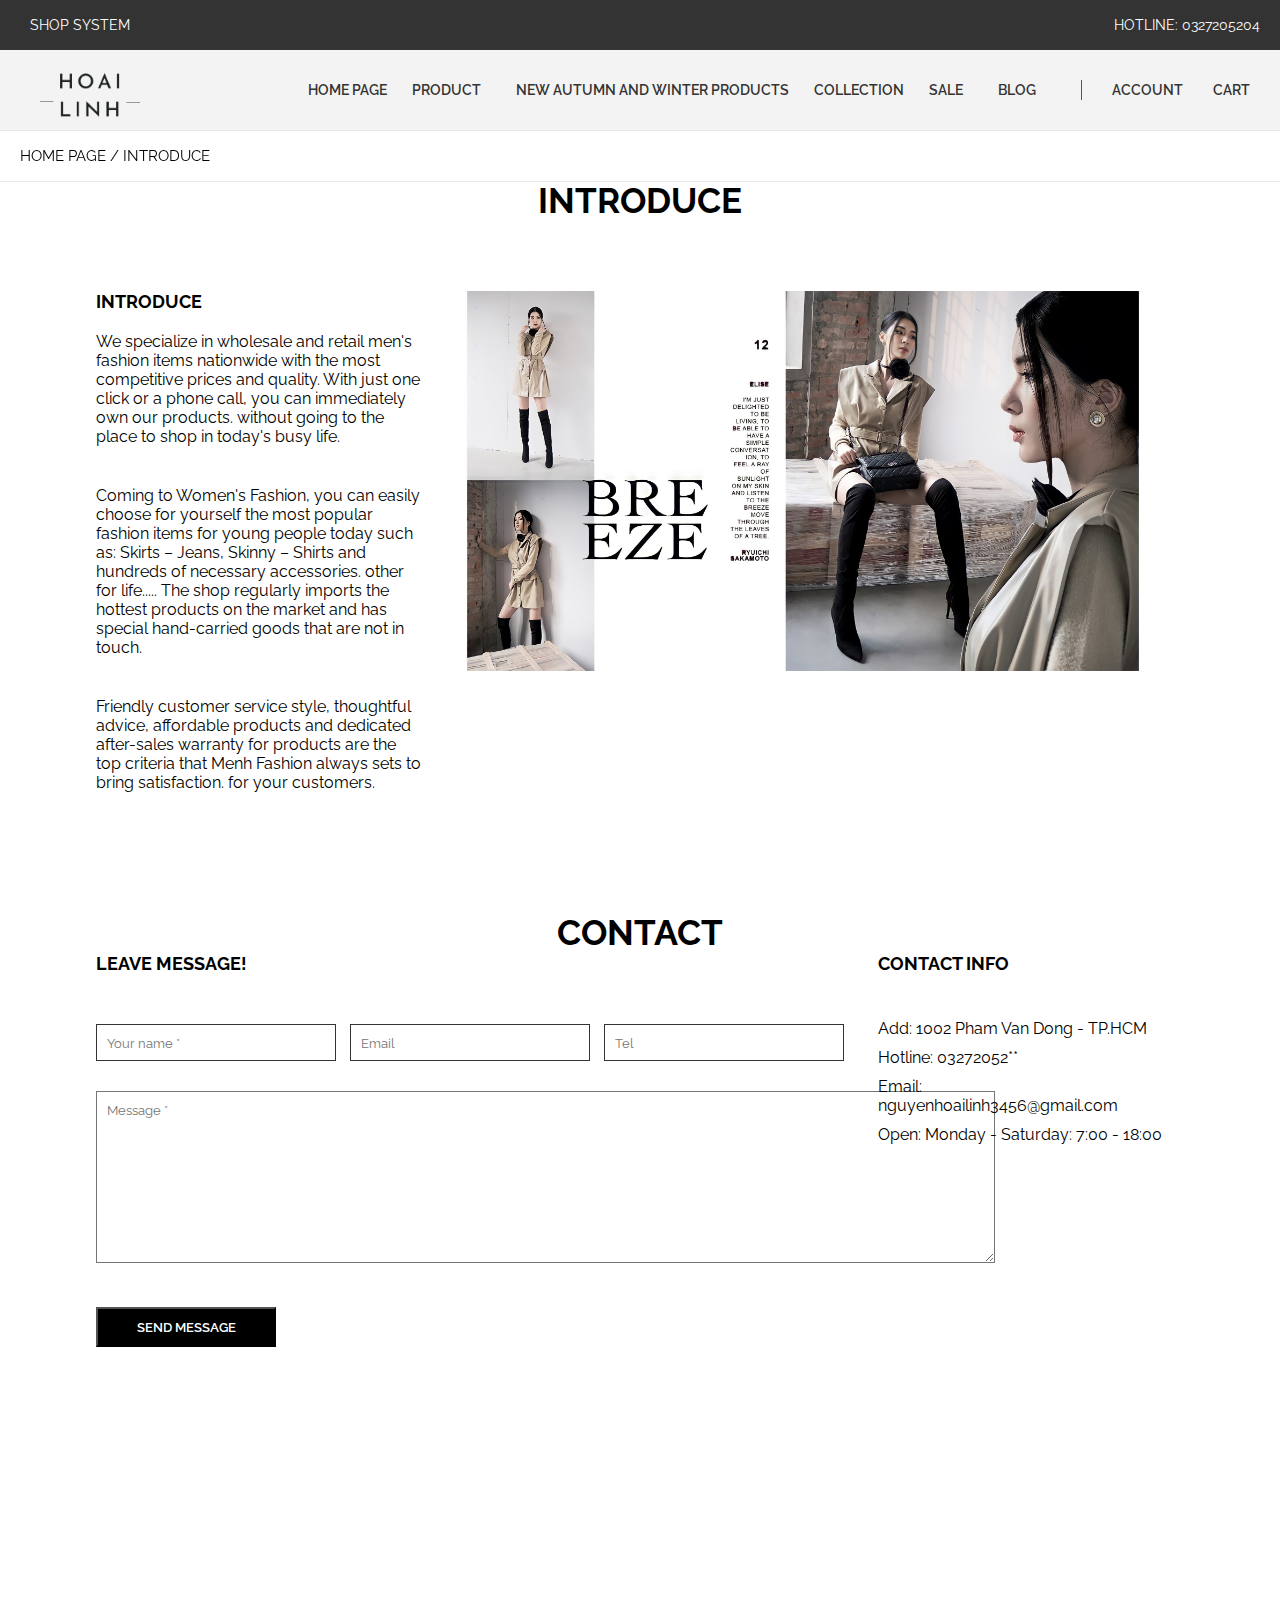
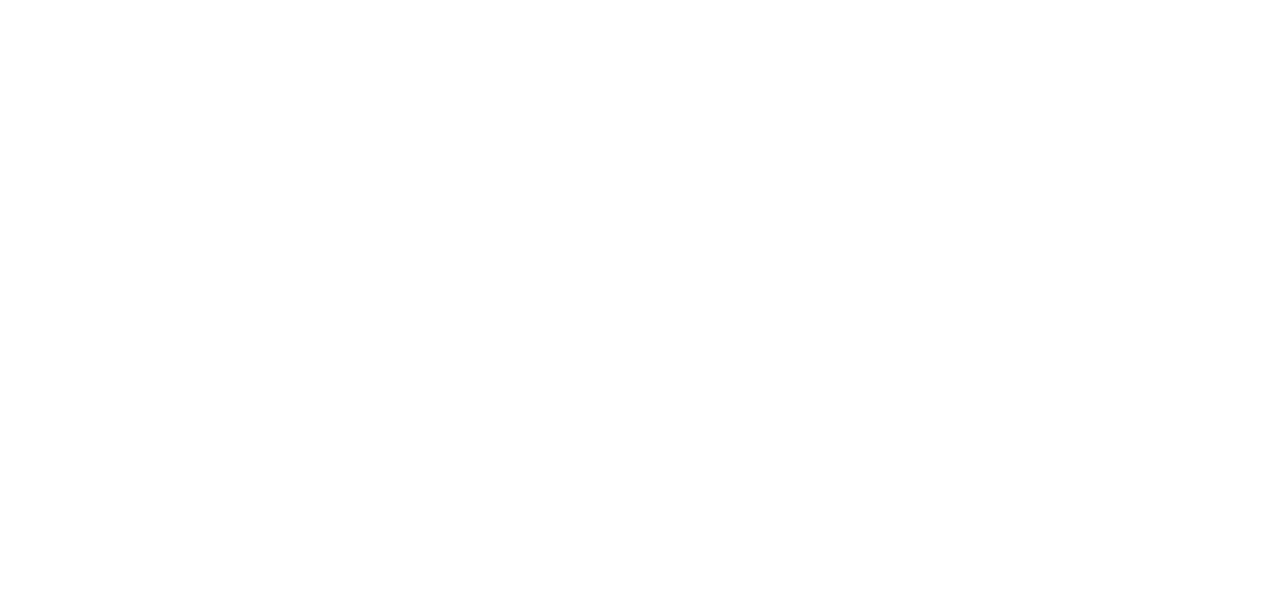
<file: Products/Introduce/introduce.html>
<!DOCTYPE html>
<html lang="en">
<head>
    <meta charset="UTF-8">
    <meta http-equiv="X-UA-Compatible" content="IE=edge">
    <meta name="viewport" content="width=device-width, initial-scale=1.0">
    <title>FASHION SHOP/ INTRODUCE & CONTACT</title>
    <link rel="stylesheet" href="introduce.css">
    <link rel="stylesheet" href="https://use.fontawesome.com/releases/v5.1.1/css/all.css" integrity="sha384-O8whS3fhG2OnA5Kas0Y9l3cfpmYjapjI0E4theH4iuMD+pLhbf6JI0jIMfYcK3yZ" crossorigin="anonymous">
    <link rel="icon" href="/img/favicon.ico">
    <link href="https://unpkg.com/aos@2.3.1/dist/aos.css" rel="stylesheet">
    <link rel="preconnect" href="https://fonts.googleapis.com">
    <link rel="preconnect" href="https://fonts.gstatic.com" crossorigin>
    <link href="https://fonts.googleapis.com/css2?family=Open+Sans:ital,wght@0,400;0,800;1,600&family=Raleway:wght@400;600;800&display=swap" rel="stylesheet">
</head>
<body>
    
    <div class="header">

        <div class="header__hotline">
            <div class="header__hotline-shop"><i class="fas fa-home"></i>Shop system</div>
            <div class="header__hotline-shop"><i class="fas fa-phone"></i>Hotline: 0327205204</div>
        </div>

        <div class="header__list">
            <a href="/Products/Profies/linh-profile.html"><div class="header__list__logo"></div></a>
            <div class="header__list__item">
                <div class="header__list__item-item hide-on-mobile" ><a href="/Products/Home page/index.html">Home Page</a></div>

                <div class="header__list__item-item header__list__item-item-products">
                    <a href="">Product <i class="fas fa-angle-down"></i></a>

                    <div class="header__list__item-item-products-list">
                        <a href="">

                            <div class="header__list__item-item-products-list-item header__list__item-item-products-list-item-dress">
                            <p>Dress</p> <i class="fas fa-angle-right"></i>

                                 <!-- list-hover -->
                                <div class="header__list__item-item-products-list-list">
                                    <a href="">
                                        <div class="header__list__item-item-products-list-list-item">Dress empty</div>
                                    </a>
                                    <a href="">
                                        <div class="header__list__item-item-products-list-list-item">Dress empty</div>
                                    </a>
                                    <a href="">
                                        <div class="header__list__item-item-products-list-list-item">Dress empty</div>
                                    </a>
                                    <a href="">
                                        <div class="header__list__item-item-products-list-list-item">Dress empty</div>
                                    </a>
                                </div>


                            </div> 
                        </a>
                        <a href="">
                            <div class="header__list__item-item-products-list-item header__list__item-item-products-list-item-shirt">
                               <p> Shirt</p> <i class="fas fa-angle-right"></i> 

                                <!-- list-hover -->
                                <div class="header__list__item-item-products-list-list">
                                    <a href="">
                                        <div class="header__list__item-item-products-list-list-item">Dress empty</div>
                                    </a>
                                    <a href="">
                                        <div class="header__list__item-item-products-list-list-item">Dress empty</div>
                                    </a>
                                    <a href="">
                                        <div class="header__list__item-item-products-list-list-item">Dress empty</div>
                                    </a>
                                    <a href="">
                                        <div class="header__list__item-item-products-list-list-item">Dress empty</div>
                                    </a>
                                </div>
                            </div>
                        
                        </a>
                        <a href="">
                            <div class="header__list__item-item-products-list-item">
                                T_shirt
                            </div>
                        </a>
                        <a href="">
                            <div class="header__list__item-item-products-list-item">Sunscreen</div>
                        </a>
                        <a href="">
                            <div class="header__list__item-item-products-list-item">Dress</div>
                        </a>
                        <a href="">
                            <div class="header__list__item-item-products-list-item header__list__item-item-products-list-item-trousers">
                                <p>trousers</p> <i class="fas fa-angle-right"></i> 

                                <!-- list-hover -->
                                <div class="header__list__item-item-products-list-list">
                                    <a href="">
                                        <div class="header__list__item-item-products-list-list-item">Dress empty</div>
                                    </a>
                                    <a href="">
                                        <div class="header__list__item-item-products-list-list-item">Dress empty</div>
                                    </a>
                                    <a href="">
                                        <div class="header__list__item-item-products-list-list-item">Dress empty</div>
                                    </a>
                                    <a href="">
                                        <div class="header__list__item-item-products-list-list-item">Dress empty</div>
                                    </a>
                                </div>

                            </div>
                        </a>
                        <a href="">
                            <div class="header__list__item-item-products-list-item header__list__item-item-products-list-item-skirt">
                                <p>Skirt</p> <i class="fas fa-angle-right"></i> 

                                <!-- list-hover -->
                                <div class="header__list__item-item-products-list-list">
                                    <a href="">
                                        <div class="header__list__item-item-products-list-list-item">Dress empty</div>
                                    </a>
                                    <a href="">
                                        <div class="header__list__item-item-products-list-list-item">Dress empty</div>
                                    </a>
                                    <a href="">
                                        <div class="header__list__item-item-products-list-list-item">Dress empty</div>
                                    </a>
                                    <a href="">
                                        <div class="header__list__item-item-products-list-list-item">Dress empty</div>
                                    </a>
                                </div>

                            </div>
                        </a>
                        
                          <a  href="">
                            <div class="header__list__item-item-products-list-item">Sweater</div>
                          </a>
                        
                        <a href="">
                            <div class="header__list__item-item-products-list-item header__list__item-item-products-list-item-coat">
                                <p>Coat</p> <i class="fas fa-angle-right"></i> 

                                <!-- list-hover -->
                                <div class="header__list__item-item-products-list-list">
                                    <a href="">
                                        <div class="header__list__item-item-products-list-list-item">Dress empty</div>
                                    </a>
                                    <a href="">
                                        <div class="header__list__item-item-products-list-list-item">Dress empty</div>
                                    </a>
                                    <a href="">
                                        <div class="header__list__item-item-products-list-list-item">Dress empty</div>
                                    </a>
                                    <a href="">
                                        <div class="header__list__item-item-products-list-list-item">Dress empty</div>
                                    </a>
                                </div>

                            </div>
                        </a>
                        <a href="">
                            <div class="header__list__item-item-products-list-item">Home weart</div>
                        </a>
                        <a href="">
                            <div class="header__list__item-item-products-list-item">Jumpsuit</div>
                        </a>
                        <a href="">
                            <div class="header__list__item-item-products-list-item header__list__item-item-products-list-item-accsessory">
                                <p>Accsessory</p> <i class="fas fa-angle-right"></i> 

                                <!-- list-hover -->
                                <div class="header__list__item-item-products-list-list">
                                    <a href="">
                                        <div class="header__list__item-item-products-list-list-item">Dress empty</div>
                                    </a>
                                    <a href="">
                                        <div class="header__list__item-item-products-list-list-item">Dress empty</div>
                                    </a>
                                    <a href="">
                                        <div class="header__list__item-item-products-list-list-item">Dress empty</div>
                                    </a>
                                    <a href="">
                                        <div class="header__list__item-item-products-list-list-item">Dress empty</div>
                                    </a>
                                </div>

                            </div>
                        </a>
                    </div>
                    
                </div>

                <div class="header__list__item-item"><a href="">New autumn and winter products</a></div>
                <div class="header__list__item-item"><a href="">Collection</a></div>
                <div class="header__list__item-item header__list__item-item-products">
                    <a href="">Sale <i class="fas fa-angle-down"></i></a>

                    <div class="header__list__item-item-products-list">
                        
                        <a href="">
                            <div class="header__list__item-item-products-list-item">Sweater</div>
                        </a>


                        <a href="">
                            <div class="header__list__item-item-products-list-item header__list__item-item-products-list-item-shirt">
                               <p> Shirt</p> <i class="fas fa-angle-right"></i> 

                                <!-- list-hover -->
                                <div class="header__list__item-item-products-list-list">
                                    <a href="">
                                        <div class="header__list__item-item-products-list-list-item">Dress empty</div>
                                    </a>
                                    <a href="">
                                        <div class="header__list__item-item-products-list-list-item">Dress empty</div>
                                    </a>
                                    <a href="">
                                        <div class="header__list__item-item-products-list-list-item">Dress empty</div>
                                    </a>
                                    <a href="">
                                        <div class="header__list__item-item-products-list-list-item">Dress empty</div>
                                    </a>
                                </div>
                            </div>
                        
                        </a>
                        
                        <a href="">
                            <div class="header__list__item-item-products-list-item">Sweater</div>
                        </a>
                    </div>
                    
                </div>
                

                <div class="header__list__item-item"><a href="/Products/blog/blog.html">Blog</a></div>

                <div class="header__list__item-item header__list__item-item-search">
                    <a href=""><i class="fas fa-search"></i></a>
                    
                    <div class="header__list__item-item-search-list">
                        <input type="text" class="header__list__item-item-search-list-input" placeholder="Search...">
                        <a href=""><div class="header__list__item-item-search-list-icon"><i class="fas fa-search i"></i></div></a>
                    </div>

                </div>
                <div class="header__list__item-item header__list__item-item-account">
                    <a href="/Products/Login/login.html"><i class="far fa-user-circle"></i>Account</a>

                    <div class="header__list__item-item-account-list">
                        <a href="/Products/Login/login.html"><div class="header__list__item-item-account-list-item"><i class="fas fa-user-alt"></i> Log in </div></a>
                        <a href="/Products/Login/login.html"><div class="header__list__item-item-account-list-item"><i class="fas fa-user-check"></i> sign up</div></a>
                    </div>

                </div>
                <div class="header__list__item-item"><a href="/Products/Cart/cart.html"><i class="fas fa-shopping-cart"></i>Cart</a></div>
            </div>
        </div>

        <div class="header__text">
            <p data-aos="fade-right" data-aos-delay="300" data-aos-duration="1000">HOME PAGE / INTRODUCE</p>
        </div>
    </div>


    <div class="container">
        <div class="container__introduce">
            <h1>Introduce</h1>
            <div class="container__introduce-group">
                <div class="container__introduce-group-text">
                    <h1>Introduce</h1>
                    <p>We specialize in wholesale and retail men's fashion items  nationwide with the most competitive prices and quality. With just one click or a phone call, you can immediately own our products. without going to the place to shop in today's busy life.</p>
                    <p>Coming to Women's Fashion, you can easily choose for yourself the most popular fashion items for young people today such as: Skirts – Jeans, Skinny – Shirts and hundreds of necessary accessories. other for life.....
                        The shop regularly imports the hottest products on the market and has special hand-carried goods that are not in touch.</p>
                    <p>Friendly customer service style, thoughtful advice, affordable products and dedicated after-sales warranty for products are the top criteria that  Menh Fashion  always sets to bring satisfaction. for your customers.</p>
                </div>
                <div class="container__introduce-group-img">
                    <div class="container__introduce-group-img-img"></div>
                </div>
            </div>
        </div>

        <div class="container__contacts">
            <h1>Contact</h1>
            <div class="container__contacts-group">
                <div class="container__contacts-group-form">
                    <h1>LEAVE MESSAGE!</h1>
                    <div class="container__contacts-group-form-group">
                        <form action="">
                            <div class="container__contacts-group-form-group-top">
                                <input type="text" class="container__contacts-group-form-group-top-item" placeholder="Your name *" required>
                                <input type="text" class="container__contacts-group-form-group-top-item" placeholder="Email" required>
                                <input type="text" class="container__contacts-group-form-group-top-item" placeholder="Tel">
                            </div>
                            <div class="container__contacts-group-form-group-top-textarea">
                                <textarea name="" id="" cols="109" rows="10" placeholder="Message *"></textarea>
                            </div>

                            <input type="submit" value="Send message" class="container__contacts-group-form-group-submit">
                        </form>
                    </div>
                </div>
                <div class="container__contacts-group-hotline">
                    <h1>Contact info</h1>
                    <div class="container__contacts-group-hotline-group">
                        <p>Add: 1002 Pham Van Dong - TP.HCM</p>
                        <p>Hotline: 03272052**</p>
                        <p>Email: nguyenhoailinh3456@gmail.com</p>
                        <p>Open: Monday - Saturday: 7:00 - 18:00</p>

                        <div class="container__contacts-group-hotline-group-icon">
                            <a href="">
                                <i class="fab fa-facebook"></i>
                            </a>
                            <a href="">
                                <i class="fab fa-instagram"></i>
                            </a>
                            <a href="">
                                <i class="fab fa-twitter"></i>
                            </a>
                            <a href="">
                                <i class="fab fa-pinterest"></i>
                            </a>
                        </div>
                    </div>
                </div>
            </div>
        </div>
    </div>


    <!-- footer -->

    <div class="footer" data-aos="fade-up" data-aos-delay="100" data-aos-duration="1000">
        <div class="footer__top">
            <div class="footer__top-h1">
                <div class="footer__top-h1-p" data-aos="fade-left" data-aos-delay="100" data-aos-duration="1000">NEWSLETTER SIGN UP</div>
                <p data-aos="fade-right" data-aos-delay="100" data-aos-duration="1000">Sign up for the NEM newsletter to stay up to date with the latest designs</p>
            </div>
            <div class="footer__top-input" data-aos="fade-up" data-aos-delay="100" data-aos-duration="1000">
                <input type="text" placeholder="Pleaese enter email">
                <input type="button" value="Register">
            </div>
            <div class="footer__top-hotline">
                <a href=""><div class="footer__top-hotline-item" data-aos="fade-up" data-aos-delay="100" data-aos-duration="1000"><i class="fab fa-facebook"></i></div></a>
                <a href=""><div class="footer__top-hotline-item" data-aos="fade-up" data-aos-delay="200" data-aos-duration="1000"><i class="fab fa-instagram"></i></div></a>
                <a href=""><div class="footer__top-hotline-item" data-aos="fade-up" data-aos-delay="300" data-aos-duration="1000"><i class="fab fa-youtube"></i></div></a>
            </div>
        </div>

        <div class="footer__tops">
            <div class="footer__tops-group">
                <div class="footer__tops-group-h1">
                    HOAI LINH FASHION - OFFICE FASHION
                </div>
                <p>HOAI LINH Trading And Service Company Limited. Business registration number 0101010010, Department of Planning and Investment of Binh Dinh Province, issued on October 1, 2020 Address: Room 222, floor 22, HOAI LINH Building No. 1080 Pham Van Dong, Hiep Binh Chanh Ward, Thu Duc City Hotline: 0327205200 Email: nguyenhoailinh3456@gmail.com</p>
            </div>
            <div class="footer__tops-group2">
                <p>Introduce</p>
                <p>HOAI LINH Blog</p>
                <p>Recruitment</p>
                <p>Showroom system</p>
                <p>Contact</p>
            </div>

            <div class="footer__tops-group3">
                <p>Delivery policy - Shipping</p>
                <p>Payment Guide</p>
                <p>Order lookup</p>
                <p>Size selection guide</p>
                <p>Terms of exchange</p>
                <p>Terms of warranty and repair</p>
              
            </div>

            <div class="footer__tops-group4">
                <p>Payment methods</p>
                <img src="/img/footer__banking.png" alt="">
                <br>
                <img class="footer__top-group4-img2" src="/img/footer__bell.png" alt="">
            </div>
           
        </div>

        <div class="footer__topss">
            <p>@ 2022 - Copyright HOAI LINH</p>
        </div>

    </div>


    <script src="https://unpkg.com/aos@2.3.1/dist/aos.js"></script>
    
    <script>
           AOS.init();
    </script>
</body>
</html>
</file>
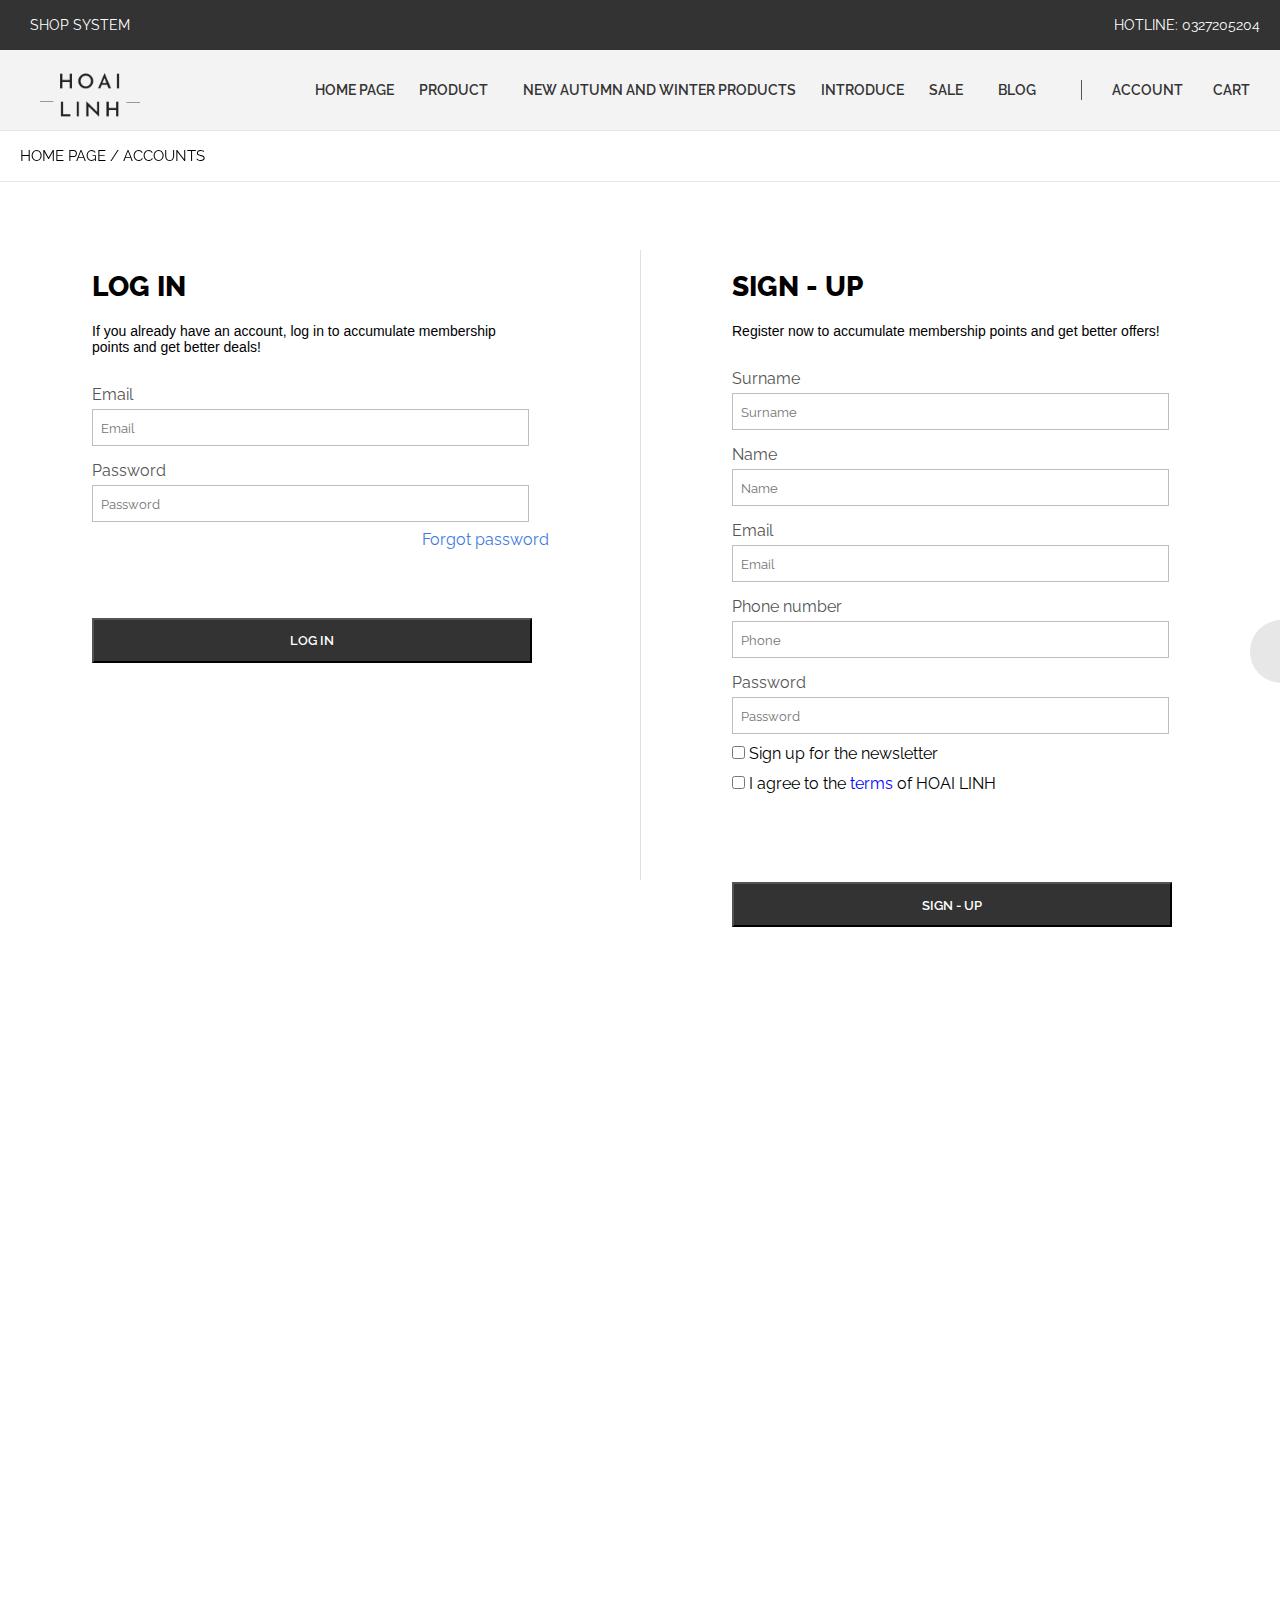
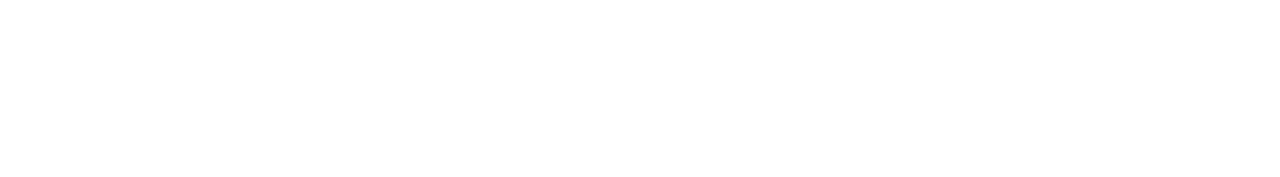
<file: Products/Login/login.html>
<!DOCTYPE html>
<html lang="en">
<head>
    <meta charset="UTF-8">
    <meta http-equiv="X-UA-Compatible" content="IE=edge">
    <meta name="viewport" content="width=device-width, initial-scale=1.0">
    <title>FASHION SHOP/ LOGIN & SIGN - UP</title>
    <link rel="stylesheet" href="login.css">
    <link rel="stylesheet" href="https://use.fontawesome.com/releases/v5.1.1/css/all.css" integrity="sha384-O8whS3fhG2OnA5Kas0Y9l3cfpmYjapjI0E4theH4iuMD+pLhbf6JI0jIMfYcK3yZ" crossorigin="anonymous">
    <link rel="icon" href="/img/favicon.ico">
    <link href="https://unpkg.com/aos@2.3.1/dist/aos.css" rel="stylesheet">
    <link rel="preconnect" href="https://fonts.googleapis.com">
    <link rel="preconnect" href="https://fonts.gstatic.com" crossorigin>
    <link href="https://fonts.googleapis.com/css2?family=Open+Sans:ital,wght@0,400;0,800;1,600&family=Raleway:wght@400;600;800&display=swap" rel="stylesheet">
</head>
<body>
    <div class="header">

        <div class="header__hotline">
            <div class="header__hotline-shop"><i class="fas fa-home"></i>Shop system</div>
            <div class="header__hotline-shop"><i class="fas fa-phone"></i>Hotline: 0327205204</div>
        </div>

        <div class="header__list">
            <a href="/Products/Profies/linh-profile.html"><div class="header__list__logo"></div></a>
            <div class="header__list__item">
                <div class="header__list__item-item hide-on-mobile" ><a href="/Products/Home page/index.html">Home Page</a></div>

                <div class="header__list__item-item header__list__item-item-products">
                    <a href="">Product <i class="fas fa-angle-down"></i></a>

                    <div class="header__list__item-item-products-list">
                        <a href="">

                            <div class="header__list__item-item-products-list-item header__list__item-item-products-list-item-dress">
                            <p>Dress</p> <i class="fas fa-angle-right"></i>

                                 <!-- list-hover -->
                                <div class="header__list__item-item-products-list-list">
                                    <a href="">
                                        <div class="header__list__item-item-products-list-list-item">Dress empty</div>
                                    </a>
                                    <a href="">
                                        <div class="header__list__item-item-products-list-list-item">Dress empty</div>
                                    </a>
                                    <a href="">
                                        <div class="header__list__item-item-products-list-list-item">Dress empty</div>
                                    </a>
                                    <a href="">
                                        <div class="header__list__item-item-products-list-list-item">Dress empty</div>
                                    </a>
                                </div>


                            </div> 
                        </a>
                        <a href="">
                            <div class="header__list__item-item-products-list-item header__list__item-item-products-list-item-shirt">
                               <p> Shirt</p> <i class="fas fa-angle-right"></i> 

                                <!-- list-hover -->
                                <div class="header__list__item-item-products-list-list">
                                    <a href="">
                                        <div class="header__list__item-item-products-list-list-item">Dress empty</div>
                                    </a>
                                    <a href="">
                                        <div class="header__list__item-item-products-list-list-item">Dress empty</div>
                                    </a>
                                    <a href="">
                                        <div class="header__list__item-item-products-list-list-item">Dress empty</div>
                                    </a>
                                    <a href="">
                                        <div class="header__list__item-item-products-list-list-item">Dress empty</div>
                                    </a>
                                </div>
                            </div>
                        
                        </a>
                        <a href="">
                            <div class="header__list__item-item-products-list-item">
                                T_shirt
                            </div>
                        </a>
                        <a href="">
                            <div class="header__list__item-item-products-list-item">Sunscreen</div>
                        </a>
                        <a href="">
                            <div class="header__list__item-item-products-list-item">Dress</div>
                        </a>
                        <a href="">
                            <div class="header__list__item-item-products-list-item header__list__item-item-products-list-item-trousers">
                                <p>trousers</p> <i class="fas fa-angle-right"></i> 

                                <!-- list-hover -->
                                <div class="header__list__item-item-products-list-list">
                                    <a href="">
                                        <div class="header__list__item-item-products-list-list-item">Dress empty</div>
                                    </a>
                                    <a href="">
                                        <div class="header__list__item-item-products-list-list-item">Dress empty</div>
                                    </a>
                                    <a href="">
                                        <div class="header__list__item-item-products-list-list-item">Dress empty</div>
                                    </a>
                                    <a href="">
                                        <div class="header__list__item-item-products-list-list-item">Dress empty</div>
                                    </a>
                                </div>

                            </div>
                        </a>
                        <a href="">
                            <div class="header__list__item-item-products-list-item header__list__item-item-products-list-item-skirt">
                                <p>Skirt</p> <i class="fas fa-angle-right"></i> 

                                <!-- list-hover -->
                                <div class="header__list__item-item-products-list-list">
                                    <a href="">
                                        <div class="header__list__item-item-products-list-list-item">Dress empty</div>
                                    </a>
                                    <a href="">
                                        <div class="header__list__item-item-products-list-list-item">Dress empty</div>
                                    </a>
                                    <a href="">
                                        <div class="header__list__item-item-products-list-list-item">Dress empty</div>
                                    </a>
                                    <a href="">
                                        <div class="header__list__item-item-products-list-list-item">Dress empty</div>
                                    </a>
                                </div>

                            </div>
                        </a>
                        
                          <a  href="">
                            <div class="header__list__item-item-products-list-item">Sweater</div>
                          </a>
                        
                        <a href="">
                            <div class="header__list__item-item-products-list-item header__list__item-item-products-list-item-coat">
                                <p>Coat</p> <i class="fas fa-angle-right"></i> 

                                <!-- list-hover -->
                                <div class="header__list__item-item-products-list-list">
                                    <a href="">
                                        <div class="header__list__item-item-products-list-list-item">Dress empty</div>
                                    </a>
                                    <a href="">
                                        <div class="header__list__item-item-products-list-list-item">Dress empty</div>
                                    </a>
                                    <a href="">
                                        <div class="header__list__item-item-products-list-list-item">Dress empty</div>
                                    </a>
                                    <a href="">
                                        <div class="header__list__item-item-products-list-list-item">Dress empty</div>
                                    </a>
                                </div>

                            </div>
                        </a>
                        <a href="">
                            <div class="header__list__item-item-products-list-item">Home weart</div>
                        </a>
                        <a href="">
                            <div class="header__list__item-item-products-list-item">Jumpsuit</div>
                        </a>
                        <a href="">
                            <div class="header__list__item-item-products-list-item header__list__item-item-products-list-item-accsessory">
                                <p>Accsessory</p> <i class="fas fa-angle-right"></i> 

                                <!-- list-hover -->
                                <div class="header__list__item-item-products-list-list">
                                    <a href="">
                                        <div class="header__list__item-item-products-list-list-item">Dress empty</div>
                                    </a>
                                    <a href="">
                                        <div class="header__list__item-item-products-list-list-item">Dress empty</div>
                                    </a>
                                    <a href="">
                                        <div class="header__list__item-item-products-list-list-item">Dress empty</div>
                                    </a>
                                    <a href="">
                                        <div class="header__list__item-item-products-list-list-item">Dress empty</div>
                                    </a>
                                </div>

                            </div>
                        </a>
                    </div>
                    
                </div>

                <div class="header__list__item-item"><a href="">New autumn and winter products</a></div>
                <div class="header__list__item-item"><a href="/Products/Introduce/introduce.html">Introduce</a></div>
                <div class="header__list__item-item header__list__item-item-products">
                    <a href="">Sale <i class="fas fa-angle-down"></i></a>

                    <div class="header__list__item-item-products-list">
                        
                        <a href="">
                            <div class="header__list__item-item-products-list-item">Sweater</div>
                        </a>


                        <a href="">
                            <div class="header__list__item-item-products-list-item header__list__item-item-products-list-item-shirt">
                               <p> Shirt</p> <i class="fas fa-angle-right"></i> 

                                <!-- list-hover -->
                                <div class="header__list__item-item-products-list-list">
                                    <a href="">
                                        <div class="header__list__item-item-products-list-list-item">Dress empty</div>
                                    </a>
                                    <a href="">
                                        <div class="header__list__item-item-products-list-list-item">Dress empty</div>
                                    </a>
                                    <a href="">
                                        <div class="header__list__item-item-products-list-list-item">Dress empty</div>
                                    </a>
                                    <a href="">
                                        <div class="header__list__item-item-products-list-list-item">Dress empty</div>
                                    </a>
                                </div>
                            </div>
                        
                        </a>
                        
                        <a href="">
                            <div class="header__list__item-item-products-list-item">Sweater</div>
                        </a>
                    </div>
                    
                </div>
                

                <div class="header__list__item-item"><a href="/Products/blog/blog.html">Blog</a></div>

                <div class="header__list__item-item header__list__item-item-search">
                    <a href=""><i class="fas fa-search"></i></a>
                    
                    <div class="header__list__item-item-search-list">
                        <input type="text" class="header__list__item-item-search-list-input" placeholder="Search...">
                        <a href=""><div class="header__list__item-item-search-list-icon"><i class="fas fa-search i"></i></div></a>
                    </div>

                </div>
                <div class="header__list__item-item header__list__item-item-account">
                    <a href="/Products/Login/login.html"><i class="far fa-user-circle"></i>Account</a>

                    <div class="header__list__item-item-account-list">
                        <a href="/Products/Login/login.html"><div class="header__list__item-item-account-list-item"><i class="fas fa-user-alt"></i> Log in </div></a>
                        <a href="/Products/Login/login.html"><div class="header__list__item-item-account-list-item"><i class="fas fa-user-check"></i> sign up</div></a>
                    </div>

                </div>
                <div class="header__list__item-item"><a href="/Products/Cart/cart.html"><i class="fas fa-shopping-cart"></i>Cart</a></div>
            </div>
        </div>

        <div class="header__text">
            <p data-aos="fade-right" data-aos-delay="300" data-aos-duration="1000">HOME PAGE / ACCOUNTS</p>
        </div>
    </div>

    <div class="container">

        <a href="">
            <div class="container__top-hotlines">
                <i class="fas fa-phone"></i>
            </div>
        </a>
        <a href="">
            <div class="container__top-hotlines container__top-hotlines-p">
                Hotline
            </div>
        </a>

        <a href="">
            <div class="container__top-hotlines container__top-hotlines2">
                <p>Zalo</p>
            </div>
        </a>

        <a href="https://www.facebook.com/HOAILINH022002">
            <div class="container__top-hotlines container__top-hotlines-messenger">
                <i class="fab fa-facebook-messenger"></i>
            </div>
        </a>
        

        <div class="container__login">
            <div class="container__login-group" data-aos="fade-up" data-aos-delay="300" data-aos-duration="1000">
                <h1>Log in</h1>
                <p>If you already have an account, log in to accumulate membership points and get better deals!</p>
                <div class="container__login-group-email">
                    <label for="email">Email</label>
                    <br>
                    <input id="email" type="text" placeholder="Email">
                </div>
                <div class="container__login-group-email container__login-group-password">
                    <label for="password">Password</label>
                    <br>
                    <input id="password" type="password" placeholder="Password">
                </div>
                <div class="container__login-forgot"><a href="">Forgot password</a></div>
                <label style="padding-left: 20px;" id="kt" for=""></label>
                <div class="container__login-button">
                    <input id="login" type="submit" value="LOG IN">
                </div>
            </div>
        </div>

        <div class="container__login container__sign-up">
            <div class="container__login-group" data-aos="fade-up" data-aos-delay="300" data-aos-duration="1000">
                <h1>Sign - up</h1>
                <p>Register now to accumulate membership points and get better offers!
                </p>
                
                <div class="container__login-group-email">
                    <label for="surnames">Surname</label>
                    <br>
                    <input id="surnames" type="text" placeholder="Surname">
                </div>

                <div class="container__login-group-email container__login-group-password">
                    <label for="names">Name</label>
                    <br>
                    <input id="names" type="" placeholder="Name">
                </div>
                <div class="container__login-group-email container__login-group-password">
                    <label for="emails">Email</label>
                    <br>
                    <input id="emails" type="text" placeholder="Email">
                </div>
                <div class="container__login-group-email container__login-group-password">
                    <label for="numbers">Phone number</label>
                    <br>
                    <input id="numbers" type="number" placeholder="Phone">
                </div>
                <div class="container__login-group-email container__login-group-password">
                    <label for="passwords">Password</label>
                    <br>
                    <input id="passwords" type="password" placeholder="Password">
                </div>
                <div class="container__login-checkbox">
                    <input id="checkbox1" type="checkbox"> <label for="">Sign up for the newsletter</label>
                </div>
                <div class="container__login-checkbox">
                    <input id="checkbox1" type="checkbox"> <label for="">I agree to the <a href="">terms </a> of HOAI LINH</label>
                </div>
                <br>
                <label style="padding-left: 20px;" id="kts" for=""></label>
                <div class="container__login-button">
                    <input id="sign" type="submit" value="SIGN - UP">
                </div>
            </div>
        </div>
        
    </div>

    <!-- footer -->

    <!-- footer -->

    <div class="footer" data-aos="fade-up" data-aos-delay="100" data-aos-duration="1000">
        <div class="footer__top">
            <div class="footer__top-h1">
                <div class="footer__top-h1-p" data-aos="fade-left" data-aos-delay="300" data-aos-duration="1000">NEWSLETTER SIGN UP</div>
                <p data-aos="fade-right" data-aos-delay="300" data-aos-duration="1000">Sign up for the NEM newsletter to stay up to date with the latest designs</p>
            </div>
            <div class="footer__top-input" data-aos="fade-up" data-aos-delay="300" data-aos-duration="1000">
                <input type="text" placeholder="Pleaese enter email">
                <input type="button" value="Register">
            </div>
            <div class="footer__top-hotline">
                <a href=""><div class="footer__top-hotline-item" data-aos="fade-up" data-aos-delay="100" data-aos-duration="1000"><i class="fab fa-facebook"></i></div></a>
                <a href=""><div class="footer__top-hotline-item" data-aos="fade-up" data-aos-delay="200" data-aos-duration="1000"><i class="fab fa-instagram"></i></div></a>
                <a href=""><div class="footer__top-hotline-item" data-aos="fade-up" data-aos-delay="300" data-aos-duration="1000"><i class="fab fa-youtube"></i></div></a>
            </div>
        </div>

        <div class="footer__tops">
            <div class="footer__tops-group">
                <div class="footer__tops-group-h1">
                    HOAI LINH FASHION - OFFICE FASHION
                </div>
                <p>HOAI LINH Trading And Service Company Limited. Business registration number 0101010010, Department of Planning and Investment of Binh Dinh Province, issued on October 1, 2020 Address: Room 222, floor 22, HOAI LINH Building No. 1080 Pham Van Dong, Hiep Binh Chanh Ward, Thu Duc City Hotline: 0327205200 Email: nguyenhoailinh3456@gmail.com</p>
            </div>
            <div class="footer__tops-group2">
                <p>Introduce</p>
                <p>HOAI LINH Blog</p>
                <p>Recruitment</p>
                <p>Showroom system</p>
                <p>Contact</p>
            </div>

            <div class="footer__tops-group3">
                <p>Delivery policy - Shipping</p>
                <p>Payment Guide</p>
                <p>Order lookup</p>
                <p>Size selection guide</p>
                <p>Terms of exchange</p>
                <p>Terms of warranty and repair</p>
              
            </div>

            <div class="footer__tops-group4">
                <p>Payment methods</p>
                <img src="/img/footer__banking.png" alt="">
                <br>
                <img class="footer__top-group4-img2" src="/img/footer__bell.png" alt="">
            </div>
           
        </div>


        <div class="footer__topss">
            <p>@ 2021 - Copyright HOAI LINH</p>
        </div>

    </div>
    <script src="https://unpkg.com/aos@2.3.1/dist/aos.js"></script>
    
    <script src="login.js"></script>
</body>
</html>
</file>
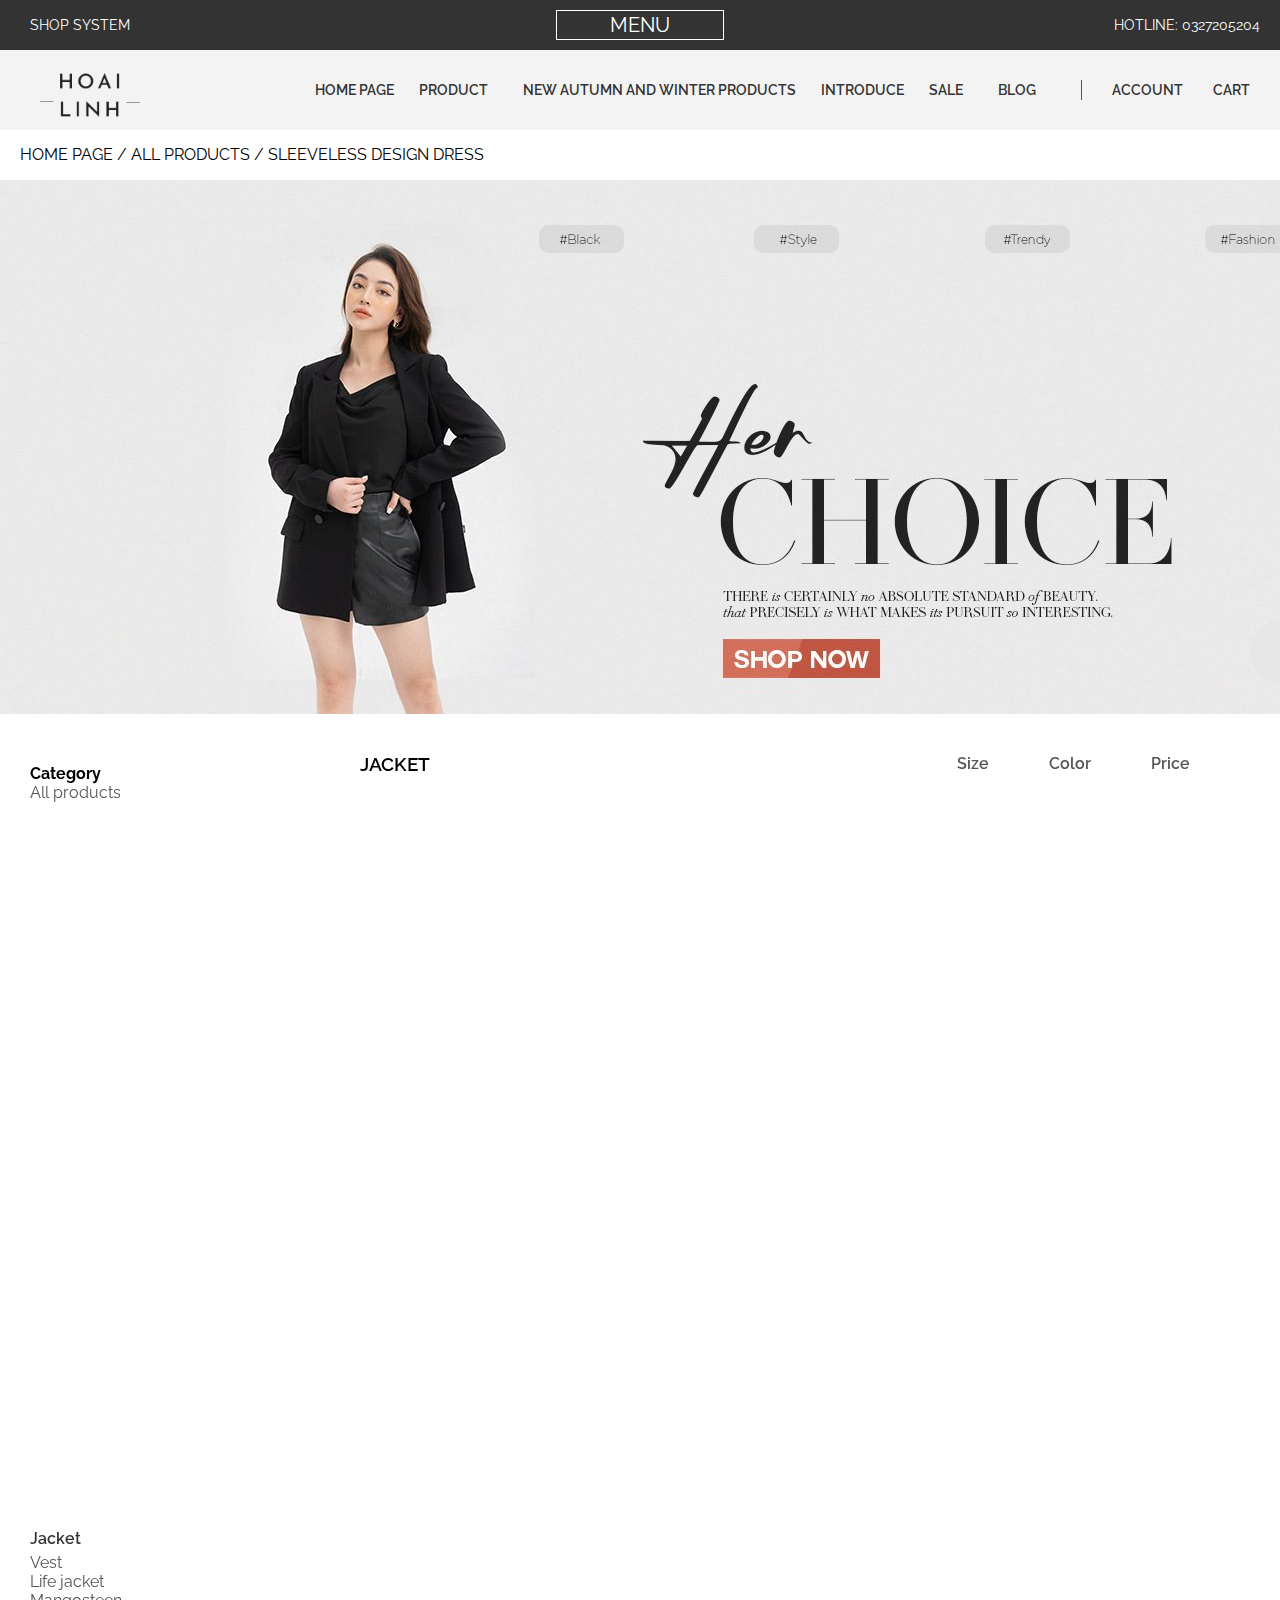
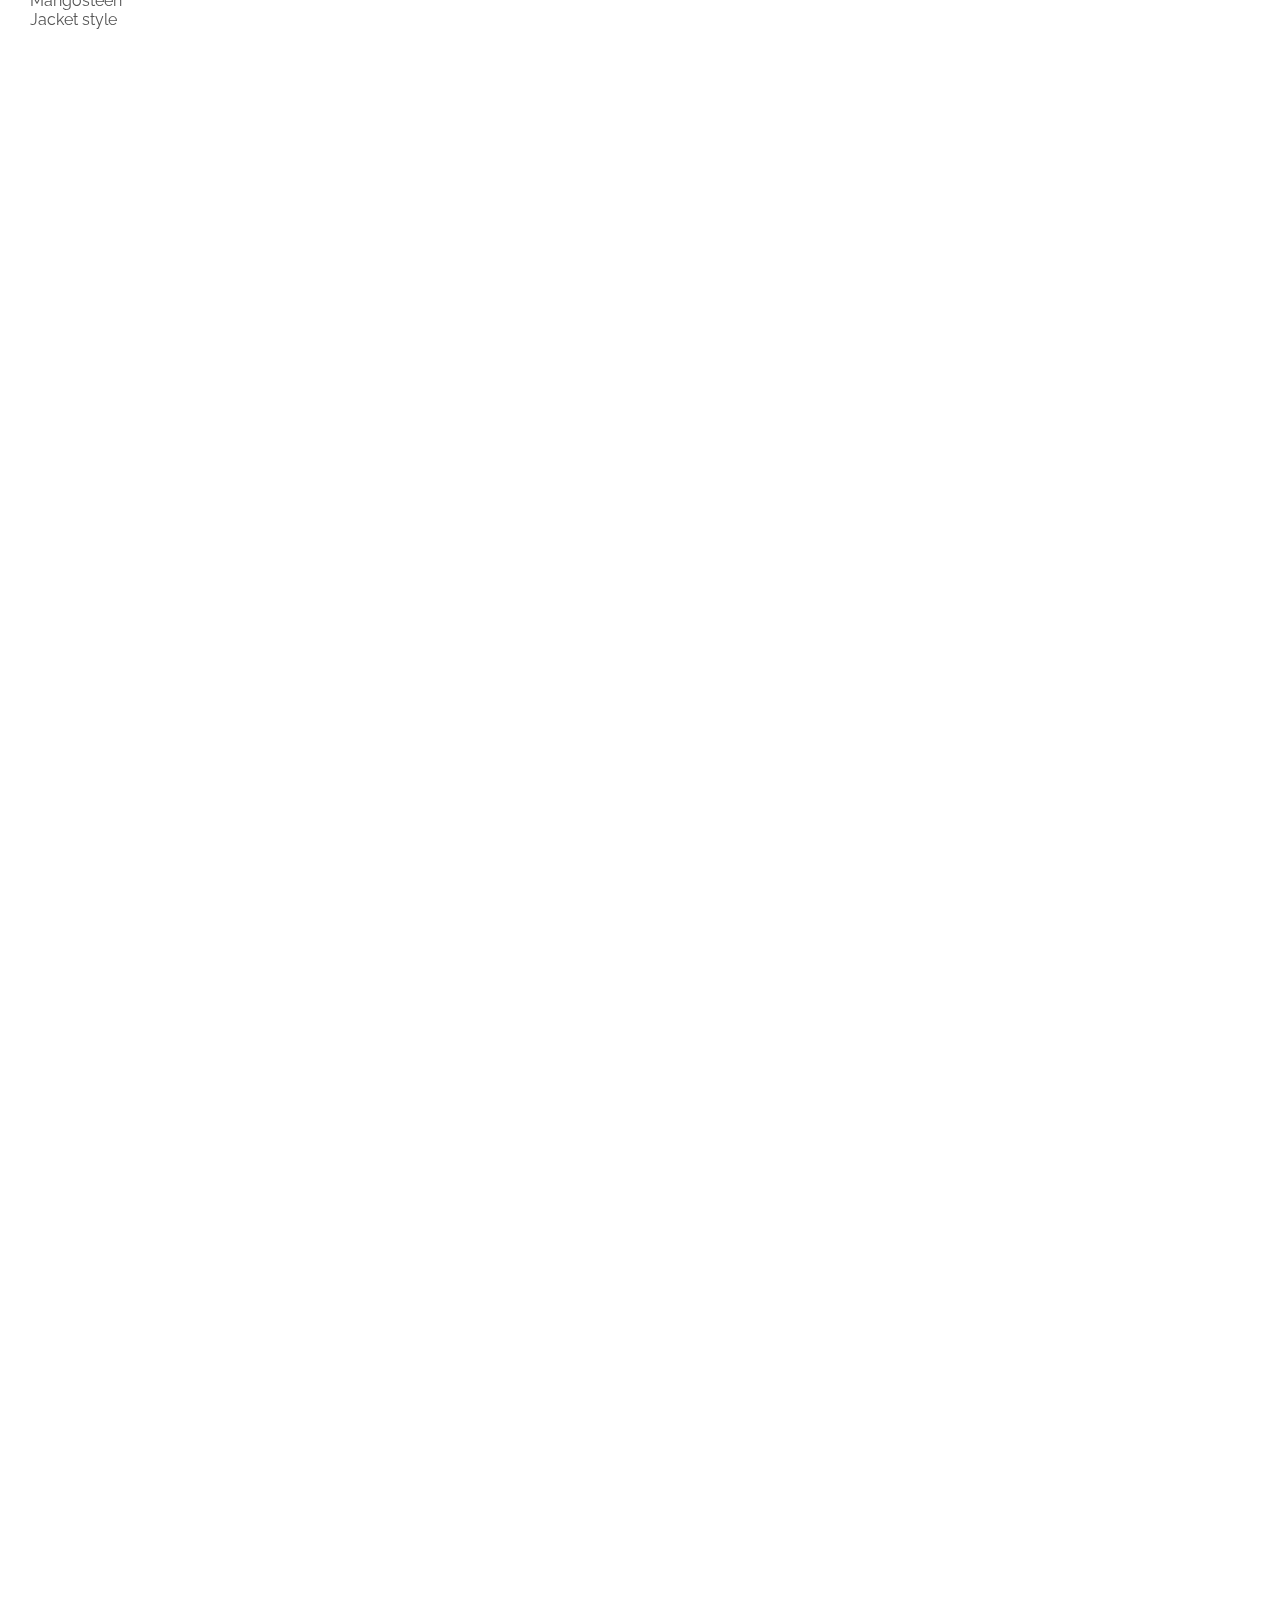
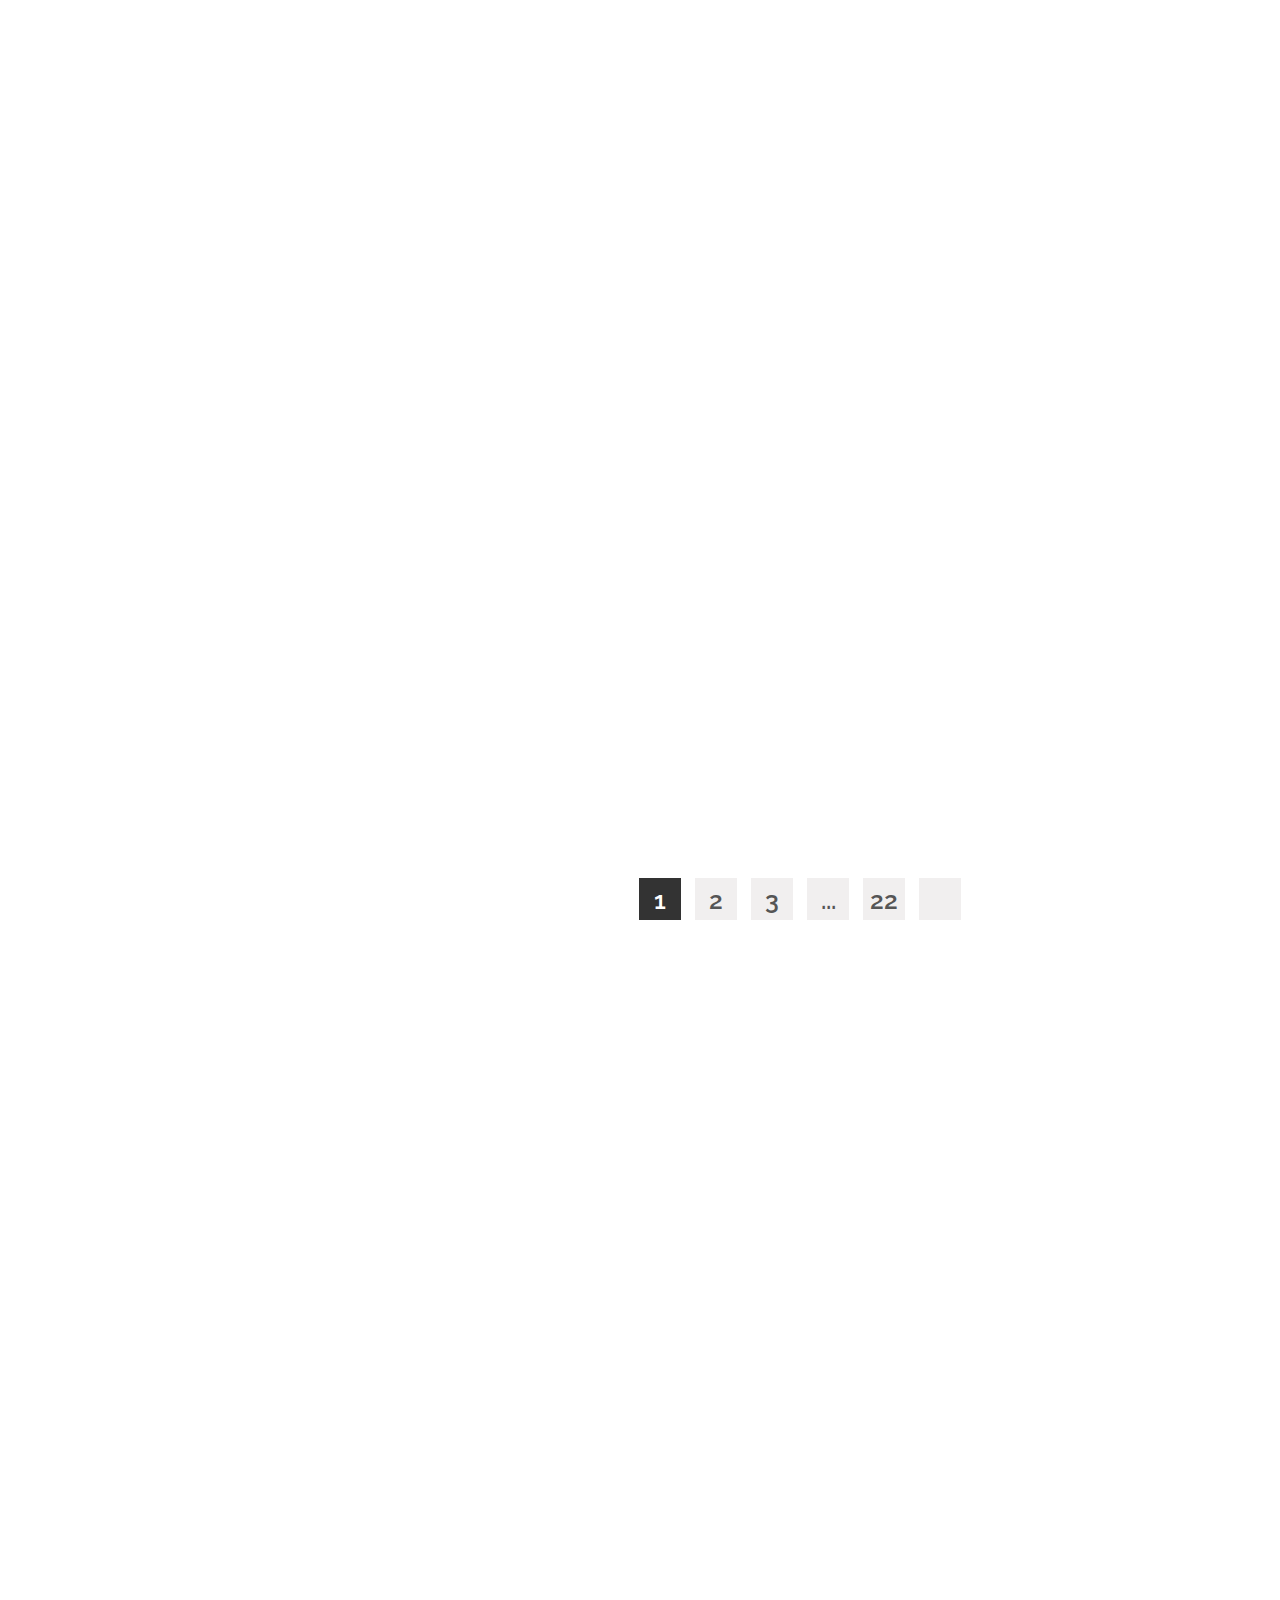
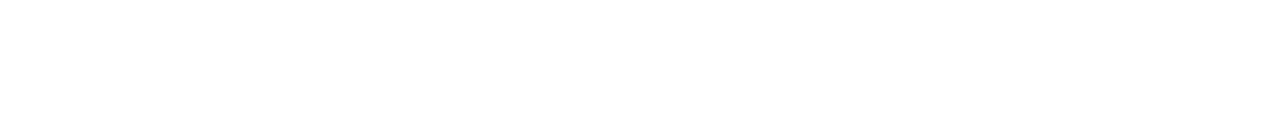
<file: Products/product/product__con.html>
<!DOCTYPE html>
<html lang="en">
<head>
    <meta charset="UTF-8">
    <meta http-equiv="X-UA-Compatible" content="IE=edge">
    <meta name="viewport" content="width=device-width, initial-scale=1.0">
    <title>FASHION SHOP/ PRODUCT</title>
    <link rel="stylesheet" href="product__con.css">
    <link rel="stylesheet" href="https://use.fontawesome.com/releases/v5.1.1/css/all.css" integrity="sha384-O8whS3fhG2OnA5Kas0Y9l3cfpmYjapjI0E4theH4iuMD+pLhbf6JI0jIMfYcK3yZ" crossorigin="anonymous">
    <link rel="icon" href="/img/favicon.ico">
    <link href="https://unpkg.com/aos@2.3.1/dist/aos.css" rel="stylesheet">
    <link rel="preconnect" href="https://fonts.googleapis.com">
    <link rel="preconnect" href="https://fonts.gstatic.com" crossorigin>
    <link href="https://fonts.googleapis.com/css2?family=Open+Sans:ital,wght@0,400;0,800;1,600&family=Raleway:wght@400;600;800&display=swap" rel="stylesheet">
    
</head>
<body>
    <div id="header" class="header">
        <div class="header__hotline hide-on-mobile" data-aos="slide-down" data-aos-delay="100" data-aos-duration="1000">
            <div class="header__hotline-shop"><i class="fas fa-home"></i>Shop system</div>
            <div class="header__hotline-shop header__hotline-shop-button"><input type="button" value="Menu" id="input_menu"></div>
            <div class="header__hotline-shop header__hotline-shop2"><i class="fas fa-phone"></i>Hotline: 0327205204</div>
        </div>

        <div class="header__list" >
            <a href="/Products/Profies/linh-profile.html"><div class="header__list__logo"></div></a>
            <div class="header__list__item" >
                <div class="header__list__item-item hide-on-mobile" ><a href="/Products/Home page/index.html">Home Page</a></div>

                <div class="header__list__item-item header__list__item-item-products hide-on-mobile">
                    <a href="">Product <i class="fas fa-angle-down"></i></a>

                    <div id="products__list" class="header__list__item-item-products-list">
                        <a href="">

                            <div class="header__list__item-item-products-list-item header__list__item-item-products-list-item-dress">
                            <p>Dress</p> <i class="fas fa-angle-right"></i>

                                 <!-- list-hover -->
                                <div class="header__list__item-item-products-list-list">
                                    <a href="">
                                        <div class="header__list__item-item-products-list-list-item">Dress empty</div>
                                    </a>
                                    <a href="">
                                        <div class="header__list__item-item-products-list-list-item">Dress empty</div>
                                    </a>
                                    <a href="">
                                        <div class="header__list__item-item-products-list-list-item">Dress empty</div>
                                    </a>
                                    <a href="">
                                        <div class="header__list__item-item-products-list-list-item">Dress empty</div>
                                    </a>
                                </div>


                            </div> 
                        </a>
                        <a href="">
                            <div class="header__list__item-item-products-list-item header__list__item-item-products-list-item-shirt">
                               <p> Shirt</p> <i class="fas fa-angle-right"></i> 

                                <!-- list-hover -->
                                <div class="header__list__item-item-products-list-list">
                                    <a href="">
                                        <div class="header__list__item-item-products-list-list-item">Dress empty</div>
                                    </a>
                                    <a href="">
                                        <div class="header__list__item-item-products-list-list-item">Dress empty</div>
                                    </a>
                                    <a href="">
                                        <div class="header__list__item-item-products-list-list-item">Dress empty</div>
                                    </a>
                                    <a href="">
                                        <div class="header__list__item-item-products-list-list-item">Dress empty</div>
                                    </a>
                                </div>
                            </div>
                        
                        </a>
                        <a href="">
                            <div class="header__list__item-item-products-list-item">
                                T_shirt
                            </div>
                        </a>
                        <a href="">
                            <div class="header__list__item-item-products-list-item">Sunscreen</div>
                        </a>
                        <a href="">
                            <div class="header__list__item-item-products-list-item">Dress</div>
                        </a>
                        <a href="">
                            <div class="header__list__item-item-products-list-item header__list__item-item-products-list-item-trousers">
                                <p>trousers</p> <i class="fas fa-angle-right"></i> 

                                <!-- list-hover -->
                                <div class="header__list__item-item-products-list-list">
                                    <a href="">
                                        <div class="header__list__item-item-products-list-list-item">Dress empty</div>
                                    </a>
                                    <a href="">
                                        <div class="header__list__item-item-products-list-list-item">Dress empty</div>
                                    </a>
                                    <a href="">
                                        <div class="header__list__item-item-products-list-list-item">Dress empty</div>
                                    </a>
                                    <a href="">
                                        <div class="header__list__item-item-products-list-list-item">Dress empty</div>
                                    </a>
                                </div>

                            </div>
                        </a>
                        <a href="">
                            <div class="header__list__item-item-products-list-item header__list__item-item-products-list-item-skirt">
                                <p>Skirt</p> <i class="fas fa-angle-right"></i> 

                                <!-- list-hover -->
                                <div class="header__list__item-item-products-list-list">
                                    <a href="">
                                        <div class="header__list__item-item-products-list-list-item">Dress empty</div>
                                    </a>
                                    <a href="">
                                        <div class="header__list__item-item-products-list-list-item">Dress empty</div>
                                    </a>
                                    <a href="">
                                        <div class="header__list__item-item-products-list-list-item">Dress empty</div>
                                    </a>
                                    <a href="">
                                        <div class="header__list__item-item-products-list-list-item">Dress empty</div>
                                    </a>
                                </div>

                            </div>
                        </a>
                        
                          <a  href="">
                            <div class="header__list__item-item-products-list-item">Sweater</div>
                          </a>
                        
                        <a href="">
                            <div class="header__list__item-item-products-list-item header__list__item-item-products-list-item-coat">
                                <p>Coat</p> <i class="fas fa-angle-right"></i> 

                                <!-- list-hover -->
                                <div class="header__list__item-item-products-list-list">
                                    <a href="">
                                        <div class="header__list__item-item-products-list-list-item">Dress empty</div>
                                    </a>
                                    <a href="">
                                        <div class="header__list__item-item-products-list-list-item">Dress empty</div>
                                    </a>
                                    <a href="">
                                        <div class="header__list__item-item-products-list-list-item">Dress empty</div>
                                    </a>
                                    <a href="">
                                        <div class="header__list__item-item-products-list-list-item">Dress empty</div>
                                    </a>
                                </div>

                            </div>
                        </a>
                        <a href="">
                            <div class="header__list__item-item-products-list-item">Home weart</div>
                        </a>
                        <a href="">
                            <div class="header__list__item-item-products-list-item">Jumpsuit</div>
                        </a>
                        <a href="">
                            <div class="header__list__item-item-products-list-item header__list__item-item-products-list-item-accsessory">
                                <p>Accsessory</p> <i class="fas fa-angle-right"></i> 

                                <!-- list-hover -->
                                <div class="header__list__item-item-products-list-list">
                                    <a href="">
                                        <div class="header__list__item-item-products-list-list-item">Dress empty</div>
                                    </a>
                                    <a href="">
                                        <div class="header__list__item-item-products-list-list-item">Dress empty</div>
                                    </a>
                                    <a href="">
                                        <div class="header__list__item-item-products-list-list-item">Dress empty</div>
                                    </a>
                                    <a href="">
                                        <div class="header__list__item-item-products-list-list-item">Dress empty</div>
                                    </a>
                                </div>

                            </div>
                        </a>
                    </div>
                    
                </div>

                <div class="header__list__item-item hide-on-mobile"><a href="">New autumn and winter products</a></div>
                <div class="header__list__item-item hide-on-mobile"><a href="/Products/Introduce/introduce.html">Introduce</a></div>
                <div class="header__list__item-item header__list__item-item-products hide-on-mobile">
                    <a href="">Sale <i class="fas fa-angle-down"></i></a>

                    <div id="products__lists" class="header__list__item-item-products-list">
                        
                        <a href="">
                            <div class="header__list__item-item-products-list-item">Sweater</div>
                        </a>


                        <a href="">
                            <div class="header__list__item-item-products-list-item header__list__item-item-products-list-item-shirt">
                               <p> Shirt</p> <i class="fas fa-angle-right"></i> 

                                <!-- list-hover -->
                                <div class="header__list__item-item-products-list-list">
                                    <a href="">
                                        <div class="header__list__item-item-products-list-list-item">Dress empty</div>
                                    </a>
                                    <a href="">
                                        <div class="header__list__item-item-products-list-list-item">Dress empty</div>
                                    </a>
                                    <a href="">
                                        <div class="header__list__item-item-products-list-list-item">Dress empty</div>
                                    </a>
                                    <a href="">
                                        <div class="header__list__item-item-products-list-list-item">Dress empty</div>
                                    </a>
                                </div>
                            </div>
                        
                        </a>
                        
                        <a href="">
                            <div class="header__list__item-item-products-list-item">Sweater</div>
                        </a>
                    </div>
                    
                </div>
                

                <div class="header__list__item-item hide-on-mobile"><a href="/Products/blog/blog.html">Blog</a></div>

                <div class="header__list__item-item header__list__item-item-search">
                    <a href=""><i class="fas fa-search"></i></a>
                    
                    <div id="search__list" class="header__list__item-item-search-list">
                        <input type="text" class="header__list__item-item-search-list-input" placeholder="Search...">
                        <a href=""><div class="header__list__item-item-search-list-icon"><i class="fas fa-search i"></i></div></a>
                    </div>

                </div>
                <div class="header__list__item-item header__list__item-item-account">
                    <a href="/Products/blog/blog.html"><i class="far fa-user-circle"></i>Account</a>

                    <div id="account__list" class="header__list__item-item-account-list">
                        <a href="/Products/product__login/login.html"><div class="header__list__item-item-account-list-item"><i class="fas fa-user-alt"></i> Log in </div></a>
                        <a href="/Products/product__login/login.html"><div class="header__list__item-item-account-list-item"><i class="fas fa-user-check"></i> sign up</div></a>
                    </div>

                </div>
                <div class="header__list__item-item header__list__item-item-cart">
                    <a href="/Products/Cart/cart.html"><i class="fas fa-shopping-cart"></i>Cart</a>
                    <div id="cart__2" class="header__list__item-item-cart-group">
                        <div class="header__list__item-item-cart-group-mycart"><p>Your cart</p></div>
                        <div class="header__list__item-item-cart-group-list">
                            <div class="header__list__item-item-cart-group-list-profile">
                                <div class="header__list__item-item-cart-group-list-profile-smail">
                                    <div class="header__list__item-item-cart-group-list-profile-smail-item header__list__item-item-cart-group-list-profile-smail-top">Image</div>
                                    <div class="header__list__item-item-cart-group-list-profile-smail-item">Product's name</div>
                                    <div class="header__list__item-item-cart-group-list-profile-smail-item">Unit price</div>
                                    <div class="header__list__item-item-cart-group-list-profile-smail-item">Quantily</div>
                                    <div class="header__list__item-item-cart-group-list-profile-smail-item">Into money</div>
                                </div>

                            </div>

                            <div id="cart" class="header__list__item-item-cart-group-list-scroll"></div>
                            <div id="cart" class="header__list__item-item-cart-group-list-sum">
                                <p>Total money</p>
                                <p id="sum__money"></p>
                            </div>
                            
                      
                        </div>
                    </div>
                </div>
                
            </div>
        </div>
    </div>


     <!-- container -->
    
    <div id="container__top" class="container">
        <div class="container__text">
            <p>HOME PAGE / ALL PRODUCTS / SLEEVELESS DESIGN DRESS</p>
        </div>
        <div class="container__img" data-ride="carousel" data-aos="fade-up" data-aos-delay="100" data-aos-duration="1000"></div>

        <a href="">
            <div class="container__top-hotlines">
                <i class="fas fa-phone"></i>
            </div>
        </a>
        <a href="">
            <div class="container__top-hotlines container__top-hotlines-p">
                Hotline
            </div>
        </a>

        <a href="">
            <div class="container__top-hotlines container__top-hotlines2">
                <p>Zalo</p>
            </div>
        </a>

        <a href="https://www.facebook.com/HOAILINH022002">
            <div class="container__top-hotlines container__top-hotlines-messenger">
                <i class="fab fa-facebook-messenger"></i>
            </div>
        </a>

        <div class="container__group">
            <div class="container__group-category">
                <div class="container__group-category-h1" data-ride="carousel" data-aos="flip-down" data-aos-delay="100" data-aos-duration="1000">
                    <h4>Category</h4>
                    <a href="">All products</a>
                </div>

                <div class="container__group-category-group" data-ride="carousel" data-aos="flip-up" data-aos-delay="500" data-aos-duration="1000">
                    <a href=""><p class="category-sale">Sale</p></a>
                    <a href=""><p>Sale 50% - 70%</p></a>
                    <a href=""><p>Same price from $99.9</p></a>
                </div>
                <div class="container__group-category-group" data-ride="carousel" data-aos="flip-right" data-aos-delay="500" data-aos-duration="1000">
                    <a href=""><p class="category-sale">Dress</p></a>
                    <a href=""><p>Dress empty</p></a>
                    <a href=""><p>A-line dress</p></a>
                    <a href=""><p>Hugging dress</p></a>
                </div>
                <div class="container__group-category-group" data-ride="carousel" data-aos="flip-left" data-aos-delay="500" data-aos-duration="1000">
                    <a href=""><p class="category-sale">Shirt</p></a>
                    <a href=""><p">Long sleeve</p></a>
                    <a href=""><p>Short Sleeve</p></a>
                    <a href=""><p>Missed hand</p></a>
                    <a href=""><p>Modern wear</p></a>

                </div>
                <div class="container__group-category-group" data-ride="carousel" data-aos="fade-down" data-aos-delay="500" data-aos-duration="1000">
                    <a href=""><p class="category-sale">Trousers</p></a>
                    <a href=""><p>Trousers</p></a>
                    <a href=""><p>Jeans</p></a>
                    <a href=""><p>Short</p></a>

                </div>
                <div class="container__group-category-group" data-ride="carousel" data-aos="fade-left" data-aos-delay="500" data-aos-duration="1000">
                    <a href=""><p class="category-sale">Skirt</p></a>
                    <a href=""><p>Pleated skirt</p></a>
                    <a href=""><p>Pencil skirt</p></a>
                    <a href=""><p>A-line skirt</p></a>
                </div>
                <div class="container__group-category-group" data-ride="carousel" data-aos="fade-right" data-aos-delay="500" data-aos-duration="1000">
                    <a href=""><p class="category-sale">Accessory</p></a>
                    <a href=""><p>Shoes</p></a>
                    <a href=""><p>Hand bag</p></a>
                </div>
                <div class="container__group-category-group" data-ride="carousel" data-aos="slide-up" data-aos-delay="500" data-aos-duration="1000">
                    <a href=""><p class="category-sale">Jacket</p></a>
                    <a href=""><p>Vest</p></a>
                    <a href=""><p>Life jacket</p></a>
                    <a href=""><p>Mangosteen</p></a>
                    <a href=""><p>Jacket style</p></a>
                </div>

            </div>
            <div class="container__group-right">
                <div class="container__group-right-menu">
                    <div class="container__group-right-menu-h1" data-ride="carousel" data-aos="flip-up" data-aos-delay="100" data-aos-duration="1000">Jacket</div>
                    <div class="container__group-right-menu-menu">
                        <div class="container__group-right-menu-menu-item" data-ride="carousel" data-aos="flip-up" data-aos-delay="100" data-aos-duration="1000"><a href="">Size <i class="fas fa-sort-down"></i></a></div>
                        <div class="container__group-right-menu-menu-item" data-ride="carousel" data-aos="flip-up" data-aos-delay="100" data-aos-duration="1000"><a href="">Color <i class="fas fa-sort-down"></i></a></div>
                        <div class="container__group-right-menu-menu-item" data-ride="carousel" data-aos="flip-up" data-aos-delay="100" data-aos-duration="1000"><a href="">Price <i class="fas fa-sort-down"></i></a></div>
                        <div class="container__group-right-menu-menu-item" data-ride="carousel" data-aos="fade-up" data-aos-delay="100" data-aos-duration="1000"><a href=""><i class="fas fa-th"></i> <i class="fas fa-th-large"></i></a></div>
                    </div>
                </div>

                <!-- product1 -->

                <div class="container__product">
                    <div class="container__product-group">
                                <!-- 1 -->
                        <div class="container__product-group-item" data-aos="flip-left" data-aos-delay="100" data-aos-duration="1000">
                            <div class="container__product-group-item-img">
                                <div class="container__product-group-item-img-hover">
                                    <div class="container__product-group-item-img-hover-list">
                                        <div class="container__product-group-item-img-hover-list-item"><i class="fas fa-heart heart__red"></i></div>
                                        <div class="container__product-group-item-img-hover-list-item"><i class="fas fa-shopping-cart add__cart"></i></div>
                                        <div class="container__product-group-item-img-hover-list-item"><i class="far fa-eye"></i></div>
                                    </div>
                                    <a href=""><button>Advise</button></a>
                                </div>
                            </div>
                            <div class="container__product-group-item-text">
                                <div class="container__product-group-item-text-text">
                                    <div class="container__product-group-item-text-text-p"><a href="">TRUMP Pants Q09652</a></div>
                                    <div class="container__product-group-item-text-text-p">$ 99.9</div>
                                </div>
                                <div class="container__product-group-item-text-input">
                                    <input type="button" class="container__product-group-item-text-input-input">
                                    <input type="button" class="container__product-group-item-text-input-input">
                                    <input type="button" class="container__product-group-item-text-input-input">
                                </div>
                            </div>
                        </div>
                                <!-- 2 -->
                        <div class="container__product-group-item" data-aos="fade-down" data-aos-delay="100" data-aos-duration="1000">
                            <div class="container__product-group-item-img container__product-group-item-img2">
                                <div class="container__product-group-item-img-hover">
                                    <div class="container__product-group-item-img-hover-list">
                                        <div class="container__product-group-item-img-hover-list-item"><i class="fas fa-heart heart__red2"></i></div>
                                        <div class="container__product-group-item-img-hover-list-item"><i class="fas fa-shopping-cart add__cart2"></i></div>
                                        <div class="container__product-group-item-img-hover-list-item"><i class="far fa-eye"></i></div>
                                    </div>
                                    <a href=""><button>Advise</button></a>
                                </div>
                            </div>
                            <div class="container__product-group-item-text">
                                <div class="container__product-group-item-text-text">
                                    <div class="container__product-group-item-text-text-p"><a href="">JACKET AK66012</a></div>
                                    <div class="container__product-group-item-text-text-p">$ 179.9</div>
                                </div>
                                <div class="container__product-group-item-text-input container__product-group-item-text-input2">
                                    <input type="button" class="container__product-group-item-text-input-input">
                                    <input type="button" class="container__product-group-item-text-input-input">
                                    <input type="button" class="container__product-group-item-text-input-input">
                                </div>
                            </div>
                        </div>
                         
                                    <!-- 4 -->
                        <div class="container__product-group-item" data-aos="flip-right" data-aos-delay="100" data-aos-duration="1000">
                            <div class="container__product-group-item-img container__product-group-item-img4">
                                <div class="container__product-group-item-img-hover">
                                    <div class="container__product-group-item-img-hover-list">
                                        <div class="container__product-group-item-img-hover-list-item"><i class="fas fa-heart heart__red3"></i></div>
                                        <div class="container__product-group-item-img-hover-list-item"><i class="fas fa-shopping-cart add__cart3"></i></div>
                                        <div class="container__product-group-item-img-hover-list-item"><i class="far fa-eye"></i></div>
                                    </div>
                                    <a href=""><button>Advise</button></a>
                                </div>
                            </div>
                            <div class="container__product-group-item-text">
                                <div class="container__product-group-item-text-text">
                                    <div class="container__product-group-item-text-text-p"><a href="">AK09672 DAY VEST</a></div>
                                    <div class="container__product-group-item-text-text-p">$ 129.9</div>
                                </div>
                                <div class="container__product-group-item-text-input container__product-group-item-text-input4">
                                    <input type="button" class="container__product-group-item-text-input-input">
                                    <input type="button" class="container__product-group-item-text-input-input">
                                    <input type="button" class="container__product-group-item-text-input-input">
                                </div>
                            </div>
                        </div>
                    </div>
                </div>



                 <!-- product2 -->

                 <div class="container__product">
                    <div class="container__product-group">
                                <!-- 1 -->
                        <div class="container__product-group-item" data-aos="fade-right" data-aos-delay="100" data-aos-duration="1000">
                            <div class="container__product-group-item-img container__product-group-item-img-2new1">
                                <div class="container__product-group-item-img-hover">
                                    <div class="container__product-group-item-img-hover-list">
                                        <div class="container__product-group-item-img-hover-list-item"><i class="fas fa-heart heart__red4"></i></div>
                                        <div class="container__product-group-item-img-hover-list-item"><i class="fas fa-shopping-cart add__cart4"></i></div>
                                        <div class="container__product-group-item-img-hover-list-item"><i class="far fa-eye"></i></div>
                                    </div>
                                    <a href=""><button>Advise</button></a>
                                </div>
                            </div>
                            <div class="container__product-group-item-text">
                                <div class="container__product-group-item-text-text">
                                    <div class="container__product-group-item-text-text-p"><a href="">TRUMP Pants Q09652</a></div>
                                    <div class="container__product-group-item-text-text-p">$ 99.9</div>
                                </div>
                                <div class="container__product-group-item-text-input">
                                    <input type="button" class="container__product-group-item-text-input-input">
                                    <input type="button" class="container__product-group-item-text-input-input">
                                    <input type="button" class="container__product-group-item-text-input-input">
                                </div>
                            </div>
                        </div>
                                <!-- 2 -->
                        <div class="container__product-group-item" data-aos="fade-up" data-aos-delay="100" data-aos-duration="1000">
                            <div class="container__product-group-item-img container__product-group-item-img2 container__product-group-item-img-2new2">
                                <div class="container__product-group-item-img-hover">
                                    <div class="container__product-group-item-img-hover-list">
                                        <div class="container__product-group-item-img-hover-list-item"><i class="fas fa-heart heart__red5"></i></div>
                                        <div class="container__product-group-item-img-hover-list-item"><i class="fas fa-shopping-cart add__cart5"></i></div>
                                        <div class="container__product-group-item-img-hover-list-item"><i class="far fa-eye"></i></div>
                                    </div>
                                    <a href=""><button>Advise</button></a>
                                </div>
                            </div>
                            <div class="container__product-group-item-text" >
                                <div class="container__product-group-item-text-text">
                                    <div class="container__product-group-item-text-text-p"><a href="">JACKET AK66012</a></div>
                                    <div class="container__product-group-item-text-text-p">$ 179.9</div>
                                </div>
                                <div class="container__product-group-item-text-input container__product-group-item-text-input2">
                                    <input type="button" class="container__product-group-item-text-input-input">
                                    <input type="button" class="container__product-group-item-text-input-input">
                                    <input type="button" class="container__product-group-item-text-input-input">
                                </div>
                            </div>
                        </div>
                         
                                    <!-- 4 -->
                        <div class="container__product-group-item" data-aos="flip-left" data-aos-delay="100" data-aos-duration="1000">
                            <div class="container__product-group-item-img container__product-group-item-img4 container__product-group-item-img-2new3">
                                <div class="container__product-group-item-img-hover">
                                    <div class="container__product-group-item-img-hover-list">
                                        <div class="container__product-group-item-img-hover-list-item"><i class="fas fa-heart heart__red6"></i></div>
                                        <div class="container__product-group-item-img-hover-list-item"><i class="fas fa-shopping-cart add__cart6"></i></div>
                                        <div class="container__product-group-item-img-hover-list-item"><i class="far fa-eye"></i></div>
                                    </div>
                                    <a href=""><button>Advise</button></a>
                                </div>
                            </div>
                            <div class="container__product-group-item-text">
                                <div class="container__product-group-item-text-text">
                                    <div class="container__product-group-item-text-text-p"><a href="">AK09672 DAY VEST</a></div>
                                    <div class="container__product-group-item-text-text-p">$ 129.9</div>
                                </div>
                                <div class="container__product-group-item-text-input container__product-group-item-text-input4">
                                    <input type="button" class="container__product-group-item-text-input-input">
                                    <input type="button" class="container__product-group-item-text-input-input">
                                    <input type="button" class="container__product-group-item-text-input-input">
                                </div>
                            </div>
                        </div>
                    </div>
                </div>




                 <!-- product3 -->

                 <div class="container__product">
                    <div class="container__product-group">
                                <!-- 1 -->
                        <div class="container__product-group-item" data-aos="flip-left" data-aos-delay="100" data-aos-duration="1000">
                            <div class="container__product-group-item-img container__product-group-item-img-3new1">
                                <div class="container__product-group-item-img-hover">
                                    <div class="container__product-group-item-img-hover-list">
                                        <div class="container__product-group-item-img-hover-list-item"><i class="fas fa-heart heart__red7"></i></div>
                                        <div class="container__product-group-item-img-hover-list-item"><i class="fas fa-shopping-cart add__cart7"></i></div>
                                        <div class="container__product-group-item-img-hover-list-item"><i class="far fa-eye"></i></div>
                                    </div>
                                    <a href=""><button>Advise</button></a>
                                </div>
                            </div>
                            <div class="container__product-group-item-text">
                                <div class="container__product-group-item-text-text">
                                    <div class="container__product-group-item-text-text-p"><a href="">TRUMP Pants Q09652</a></div>
                                    <div class="container__product-group-item-text-text-p">$ 99.9</div>
                                </div>
                                <div class="container__product-group-item-text-input">
                                    <input type="button" class="container__product-group-item-text-input-input">
                                    <input type="button" class="container__product-group-item-text-input-input">
                                    <input type="button" class="container__product-group-item-text-input-input">
                                </div>
                            </div>
                        </div>
                                <!-- 2 -->
                        <div class="container__product-group-item" data-aos="flip-down" data-aos-delay="100" data-aos-duration="1000">
                            <div class="container__product-group-item-img container__product-group-item-img2 container__product-group-item-img-3new2">
                                <div class="container__product-group-item-img-hover">
                                    <div class="container__product-group-item-img-hover-list">
                                        <div class="container__product-group-item-img-hover-list-item"><i class="fas fa-heart heart__red8"></i></div>
                                        <div class="container__product-group-item-img-hover-list-item"><i class="fas fa-shopping-cart add__cart8"></i></div>
                                        <div class="container__product-group-item-img-hover-list-item"><i class="far fa-eye"></i></div>
                                    </div>
                                    <a href=""><button>Advise</button></a>
                                </div>
                            </div>
                            <div class="container__product-group-item-text">
                                <div class="container__product-group-item-text-text">
                                    <div class="container__product-group-item-text-text-p"><a href="">JACKET AK66012</a></div>
                                    <div class="container__product-group-item-text-text-p">$ 179.9</div>
                                </div>
                                <div class="container__product-group-item-text-input container__product-group-item-text-input2">
                                    <input type="button" class="container__product-group-item-text-input-input">
                                    <input type="button" class="container__product-group-item-text-input-input">
                                    <input type="button" class="container__product-group-item-text-input-input">
                                </div>
                            </div>
                        </div>
                         
                                    <!-- 4 -->
                        <div class="container__product-group-item" data-aos="flip-right" data-aos-delay="100" data-aos-duration="1000">
                            <div class="container__product-group-item-img container__product-group-item-img4 container__product-group-item-img-3new3">
                                <div class="container__product-group-item-img-hover">
                                    <div class="container__product-group-item-img-hover-list">
                                        <div class="container__product-group-item-img-hover-list-item"><i class="fas fa-heart heart__red9"></i></div>
                                        <div class="container__product-group-item-img-hover-list-item"><i class="fas fa-shopping-cart add__cart9"></i></div>
                                        <div class="container__product-group-item-img-hover-list-item"><i class="far fa-eye"></i></div>
                                    </div>
                                    <a href=""><button>Advise</button></a>
                                </div>
                            </div>
                            <div class="container__product-group-item-text">
                                <div class="container__product-group-item-text-text">
                                    <div class="container__product-group-item-text-text-p"><a href="">AK09672 DAY VEST</a></div>
                                    <div class="container__product-group-item-text-text-p">$ 129.9</div>
                                </div>
                                <div class="container__product-group-item-text-input container__product-group-item-text-input4">
                                    <input type="button" class="container__product-group-item-text-input-input">
                                    <input type="button" class="container__product-group-item-text-input-input">
                                    <input type="button" class="container__product-group-item-text-input-input">
                                </div>
                            </div>
                        </div>
                    </div>
                </div>


                    
                 <!-- product4 -->

                 <div class="container__product">
                    <div class="container__product-group">
                                <!-- 1 -->
                        <div class="container__product-group-item" data-aos="fade-left" data-aos-delay="100" data-aos-duration="1000">
                            <div class="container__product-group-item-img container__product-group-item-img-4new1">
                                <div class="container__product-group-item-img-hover">
                                    <div class="container__product-group-item-img-hover-list">
                                        <div class="container__product-group-item-img-hover-list-item"><i class="fas fa-heart heart__red10"></i></div>
                                        <div class="container__product-group-item-img-hover-list-item"><i class="fas fa-shopping-cart add__cart10"></i></div>
                                        <div class="container__product-group-item-img-hover-list-item"><i class="far fa-eye"></i></div>
                                    </div>
                                    <a href=""><button>Advise</button></a>
                                </div>
                            </div>
                            <div class="container__product-group-item-text">
                                <div class="container__product-group-item-text-text">
                                    <div class="container__product-group-item-text-text-p"><a href="">TRUMP Pants Q09652</a></div>
                                    <div class="container__product-group-item-text-text-p">$ 99.9</div>
                                </div>
                                <div class="container__product-group-item-text-input">
                                    <input type="button" class="container__product-group-item-text-input-input">
                                    <input type="button" class="container__product-group-item-text-input-input">
                                    <input type="button" class="container__product-group-item-text-input-input">
                                </div>
                            </div>
                        </div>
                                <!-- 2 -->
                        <div class="container__product-group-item" data-aos="fade-down" data-aos-delay="100" data-aos-duration="1000">
                            <div class="container__product-group-item-img container__product-group-item-img2 container__product-group-item-img-4new2">
                                <div class="container__product-group-item-img-hover">
                                    <div class="container__product-group-item-img-hover-list">
                                        <div class="container__product-group-item-img-hover-list-item"><i class="fas fa-heart heart__red11"></i></div>
                                        <div class="container__product-group-item-img-hover-list-item"><i class="fas fa-shopping-cart add__cart11"></i></div>
                                        <div class="container__product-group-item-img-hover-list-item"><i class="far fa-eye"></i></div>
                                    </div>
                                    <a href=""><button>Advise</button></a>
                                </div>
                            </div>
                            <div class="container__product-group-item-text">
                                <div class="container__product-group-item-text-text">
                                    <div class="container__product-group-item-text-text-p"><a href="">JACKET AK66012</a></div>
                                    <div class="container__product-group-item-text-text-p">$ 179.9</div>
                                </div>
                                <div class="container__product-group-item-text-input container__product-group-item-text-input2">
                                    <input type="button" class="container__product-group-item-text-input-input">
                                    <input type="button" class="container__product-group-item-text-input-input">
                                    <input type="button" class="container__product-group-item-text-input-input">
                                </div>
                            </div>
                        </div>
                         
                                    <!-- 4 -->
                        <div class="container__product-group-item" data-aos="fade-right" data-aos-delay="100" data-aos-duration="1000">
                            <div class="container__product-group-item-img container__product-group-item-img4 container__product-group-item-img-4new3">
                                <div class="container__product-group-item-img-hover">
                                    <div class="container__product-group-item-img-hover-list">
                                        <div class="container__product-group-item-img-hover-list-item"><i class="fas fa-heart heart__red12"></i></div>
                                        <div class="container__product-group-item-img-hover-list-item"><i class="fas fa-shopping-cart add__cart12"></i></div>
                                        <div class="container__product-group-item-img-hover-list-item"><i class="far fa-eye"></i></div>
                                    </div>
                                    <a href=""><button>Advise</button></a>
                                </div>
                            </div>
                            <div class="container__product-group-item-text">
                                <div class="container__product-group-item-text-text">
                                    <div class="container__product-group-item-text-text-p"><a href="">AK09672 DAY VEST</a></div>
                                    <div class="container__product-group-item-text-text-p">$ 129.9</div>
                                </div>
                                <div class="container__product-group-item-text-input container__product-group-item-text-input4">
                                    <input type="button" class="container__product-group-item-text-input-input">
                                    <input type="button" class="container__product-group-item-text-input-input">
                                    <input type="button" class="container__product-group-item-text-input-input">
                                </div>
                            </div>
                        </div>
                    </div>
                </div>

                


                <!-- product5 -->

                <div class="container__product">
                    <div class="container__product-group">
                                <!-- 1 -->
                        <div class="container__product-group-item" data-aos="flip-left" data-aos-delay="100" data-aos-duration="1000">
                            <div class="container__product-group-item-img container__product-group-item-img-5new1">
                                <div class="container__product-group-item-img-hover">
                                    <div class="container__product-group-item-img-hover-list">
                                        <div class="container__product-group-item-img-hover-list-item"><i class="fas fa-heart heart__red13"></i></div>
                                        <div class="container__product-group-item-img-hover-list-item"><i class="fas fa-shopping-cart add__cart13"></i></div>
                                        <div class="container__product-group-item-img-hover-list-item"><i class="far fa-eye"></i></div>
                                    </div>
                                    <a href=""><button>Advise</button></a>
                                </div>
                            </div>
                            <div class="container__product-group-item-text">
                                <div class="container__product-group-item-text-text">
                                    <div class="container__product-group-item-text-text-p"><a href="">TRUMP Pants Q09652</a></div>
                                    <div class="container__product-group-item-text-text-p">$ 99.9</div>
                                </div>
                                <div class="container__product-group-item-text-input">
                                    <input type="button" class="container__product-group-item-text-input-input">
                                    <input type="button" class="container__product-group-item-text-input-input">
                                    <input type="button" class="container__product-group-item-text-input-input">
                                </div>
                            </div>
                        </div>
                                <!-- 2 -->
                        <div class="container__product-group-item" data-aos="flip-up" data-aos-delay="100" data-aos-duration="1000">
                            <div class="container__product-group-item-img container__product-group-item-img2 container__product-group-item-img-5new2">
                                <div class="container__product-group-item-img-hover">
                                    <div class="container__product-group-item-img-hover-list">
                                        <div class="container__product-group-item-img-hover-list-item"><i class="fas fa-heart heart__red14"></i></div>
                                        <div class="container__product-group-item-img-hover-list-item"><i class="fas fa-shopping-cart add__cart14"></i></div>
                                        <div class="container__product-group-item-img-hover-list-item"><i class="far fa-eye"></i></div>
                                    </div>
                                    <a href=""><button>Advise</button></a>
                                </div>
                            </div>
                            <div class="container__product-group-item-text">
                                <div class="container__product-group-item-text-text">
                                    <div class="container__product-group-item-text-text-p"><a href="">JACKET AK66012</a></div>
                                    <div class="container__product-group-item-text-text-p">$ 179.9</div>
                                </div>
                                <div class="container__product-group-item-text-input container__product-group-item-text-input2">
                                    <input type="button" class="container__product-group-item-text-input-input">
                                    <input type="button" class="container__product-group-item-text-input-input">
                                    <input type="button" class="container__product-group-item-text-input-input">
                                </div>
                            </div>
                        </div>
                         
                                    <!-- 4 -->
                        <div class="container__product-group-item" data-aos="flip-right" data-aos-delay="100" data-aos-duration="1000">
                            <div class="container__product-group-item-img container__product-group-item-img4 container__product-group-item-img-5new3">
                                <div class="container__product-group-item-img-hover">
                                    <div class="container__product-group-item-img-hover-list">
                                        <div class="container__product-group-item-img-hover-list-item"><i class="fas fa-heart heart__red15"></i></div>
                                        <div class="container__product-group-item-img-hover-list-item"><i class="fas fa-shopping-cart add__cart15"></i></div>
                                        <div class="container__product-group-item-img-hover-list-item"><i class="far fa-eye"></i></div>
                                    </div>
                                    <a href=""><button>Advise</button></a>
                                </div>
                            </div>
                            <div class="container__product-group-item-text">
                                <div class="container__product-group-item-text-text">
                                    <div class="container__product-group-item-text-text-p"><a href="">AK09672 DAY VEST</a></div>
                                    <div class="container__product-group-item-text-text-p">$ 129.9</div>
                                </div>
                                <div class="container__product-group-item-text-input container__product-group-item-text-input4">
                                    <input type="button" class="container__product-group-item-text-input-input">
                                    <input type="button" class="container__product-group-item-text-input-input">
                                    <input type="button" class="container__product-group-item-text-input-input">
                                </div>
                            </div>
                        </div>
                    </div>
                </div>





                <!-- product6 -->

                <div class="container__product">
                    <div class="container__product-group">
                                <!-- 1 -->
                        <div class="container__product-group-item" data-aos="flip-up" data-aos-delay="100" data-aos-duration="1000">
                            <div class="container__product-group-item-img container__product-group-item-img-6new1">
                                <div class="container__product-group-item-img-hover">
                                    <div class="container__product-group-item-img-hover-list">
                                        <div class="container__product-group-item-img-hover-list-item"><i class="fas fa-heart heart__red16"></i></div>
                                        <div class="container__product-group-item-img-hover-list-item"><i class="fas fa-shopping-cart add__cart16"></i></div>
                                        <div class="container__product-group-item-img-hover-list-item"><i class="far fa-eye"></i></div>
                                    </div>
                                    <a href=""><button>Advise</button></a>
                                </div>
                            </div>
                            <div class="container__product-group-item-text">
                                <div class="container__product-group-item-text-text">
                                    <div class="container__product-group-item-text-text-p"><a href="">TRUMP Pants Q09652</a></div>
                                    <div class="container__product-group-item-text-text-p">$ 99.9</div>
                                </div>
                                <div class="container__product-group-item-text-input">
                                    <input type="button" class="container__product-group-item-text-input-input">
                                    <input type="button" class="container__product-group-item-text-input-input">
                                    <input type="button" class="container__product-group-item-text-input-input">
                                </div>
                            </div>
                        </div>
                                <!-- 2 -->
                        <div class="container__product-group-item" data-aos="flip-right" data-aos-delay="100" data-aos-duration="1000">
                            <div class="container__product-group-item-img container__product-group-item-img2 container__product-group-item-img-6new2">
                                <div class="container__product-group-item-img-hover">
                                    <div class="container__product-group-item-img-hover-list">
                                        <div class="container__product-group-item-img-hover-list-item"><i class="fas fa-heart heart__red17"></i></div>
                                        <div class="container__product-group-item-img-hover-list-item"><i class="fas fa-shopping-cart add__cart17"></i></div>
                                        <div class="container__product-group-item-img-hover-list-item"><i class="far fa-eye"></i></div>
                                    </div>
                                    <a href=""><button>Advise</button></a>
                                </div>
                            </div>
                            <div class="container__product-group-item-text">
                                <div class="container__product-group-item-text-text">
                                    <div class="container__product-group-item-text-text-p"><a href="">JACKET AK66012</a></div>
                                    <div class="container__product-group-item-text-text-p">$ 179.9</div>
                                </div>
                                <div class="container__product-group-item-text-input container__product-group-item-text-input2">
                                    <input type="button" class="container__product-group-item-text-input-input">
                                    <input type="button" class="container__product-group-item-text-input-input">
                                    <input type="button" class="container__product-group-item-text-input-input">
                                </div>
                            </div>
                        </div>
                         
                                    <!-- 4 -->
                        <div class="container__product-group-item" data-aos="flip-down" data-aos-delay="100" data-aos-duration="1000">
                            <div class="container__product-group-item-img container__product-group-item-img4 container__product-group-item-img-6new3">
                                <div class="container__product-group-item-img-hover">
                                    <div class="container__product-group-item-img-hover-list">
                                        <div class="container__product-group-item-img-hover-list-item"><i class="fas fa-heart heart__red18"></i></div>
                                        <div class="container__product-group-item-img-hover-list-item"><i class="fas fa-shopping-cart add__cart18"></i></div>
                                        <div class="container__product-group-item-img-hover-list-item"><i class="far fa-eye"></i></div>
                                    </div>
                                    <a href=""><button>Advise</button></a>
                                </div>
                            </div>
                            <div class="container__product-group-item-text">
                                <div class="container__product-group-item-text-text">
                                    <div class="container__product-group-item-text-text-p"><a href="">AK09672 DAY VEST</a></div>
                                    <div class="container__product-group-item-text-text-p">$ 129.9</div>
                                </div>
                                <div class="container__product-group-item-text-input container__product-group-item-text-input4">
                                    <input type="button" class="container__product-group-item-text-input-input">
                                    <input type="button" class="container__product-group-item-text-input-input">
                                    <input type="button" class="container__product-group-item-text-input-input">
                                </div>
                            </div>
                        </div>
                    </div>
                </div>

                <div class="container__next">
                    <div class="container__next-group">
                        <a href=""><div class="container__next-group-item container__next-group-item-top">1</div></a>
                        <a href=""><div class="container__next-group-item">2</div></a>
                        <a href=""><div class="container__next-group-item">3</div></a>
                        <a href=""><div class="container__next-group-item">...</div></a>
                        <a href=""><div class="container__next-group-item">22</div></a>
                        <a href=""> <div class="container__next-group-item"><i class="fas fa-angle-double-right"></i></div></a>
                    </div>
                </div>

            </div>
        </div>
    </div>






    <!-- footer -->

    <div id="footer" class="footer" data-aos="fade-up" data-aos-delay="100" data-aos-duration="1000">
        <div class="footer__top">
            <div class="footer__top-h1">
                <div class="footer__top-h1-p" data-aos="fade-left" data-aos-delay="300" data-aos-duration="1000">NEWSLETTER SIGN UP</div>
                <p data-aos="fade-right" data-aos-delay="300" data-aos-duration="1000">Sign up for the NEM newsletter to stay up to date with the latest designs</p>
            </div>
            <div class="footer__top-input" data-aos="fade-up" data-aos-delay="300" data-aos-duration="1000">
                <input type="text" placeholder="Pleaese enter email">
                <input type="button" value="Register">
            </div>
            <div class="footer__top-hotline">
                <a href=""><div class="footer__top-hotline-item" data-aos="fade-up" data-aos-delay="100" data-aos-duration="1000"><i class="fab fa-facebook"></i></div></a>
                <a href=""><div class="footer__top-hotline-item" data-aos="fade-up" data-aos-delay="200" data-aos-duration="1000"><i class="fab fa-instagram"></i></div></a>
                <a href=""><div class="footer__top-hotline-item" data-aos="fade-up" data-aos-delay="300" data-aos-duration="1000"><i class="fab fa-youtube"></i></div></a>
            </div>
        </div>

        <div class="footer__tops">
            <div class="footer__tops-group">
                <div class="footer__tops-group-h1">
                    HOAI LINH FASHION - OFFICE FASHION
                </div>
                <p>HOAI LINH Trading And Service Company Limited. Business registration number 0101010010, Department of Planning and Investment of Binh Dinh Province, issued on October 1, 2020 Address: Room 222, floor 22, HOAI LINH Building No. 1080 Pham Van Dong, Hiep Binh Chanh Ward, Thu Duc City Hotline: 0327205200 Email: nguyenhoailinh3456@gmail.com</p>
            </div>
            <div class="footer__tops-group2">
                <p>Introduce</p>
                <p>HOAI LINH Blog</p>
                <p>Recruitment</p>
                <p>Showroom system</p>
                <p>Contact</p>
            </div>

            <div class="footer__tops-group3">
                <p>Delivery policy - Shipping</p>
                <p>Payment Guide</p>
                <p>Order lookup</p>
                <p>Size selection guide</p>
                <p>Terms of exchange</p>
                <p>Terms of warranty and repair</p>
              
            </div>

            <div class="footer__tops-group4">
                <p>Payment methods</p>
                <img src="/img/footer__banking.png" alt="">
                <br>
                <img class="footer__top-group4-img2" src="/img/footer__bell.png" alt="">
            </div>
           
        </div>


        <div class="footer__topss">
            <p>@ 2021 - Copyright HOAI LINH</p>
        </div>
        <!-- <div class="container__add-cart-noti">
            <i class="far fa-check-circle"></i>
            <p>The product has been added to cart</p>
        </div> -->
    </div>
    <script src="https://unpkg.com/aos@2.3.1/dist/aos.js"></script>

    <script src="product__con.js"></script>
</body>
</html>
</file>
<file: Products/Home page/product.css>
*{
    margin: 0;
    padding: 0;
    font-family: 'Open Sans', sans-serif;
    font-family: 'Raleway', sans-serif;
}
a{
    text-decoration: none;
    color: var(--text-f3f3f3-color);
}
a:hover{
    text-decoration: none;
    /* color: #333; */
}
body{
}
:root{
    --background-color:#dad9d9;
    --text-white-color:#fff;
    --text-f3f3f3-color:#555;
    --text-black-color:#333;
}
@keyframes scale {
    form{
        transform:scale(1);
        box-shadow: 0px 0px 0px;
    }
    to{
        transform:scale(1.15);
        box-shadow: 0px 0px 20px;
    }
}
@keyframes list {
    0%{left: -40px; opacity: 0;}
    100%{left: 0;opacity: 1;}
}
/* @keyframes header {
    0%{opacity: 0;}
    100%{opacity: 1;}

} */
.header{
    /* height: 120px; */
    width: 100%;
    /* background:springgreen; */
    z-index: 999;
    margin-top: 50px;
    animation: header 1s ease-in;
    /* margin-bottom: 50px; */
    
}

.header__hotline{
    height: 50px;
    width: 100%;
    background:#333;
    display: flex;
    justify-content: space-between;
    top:0px;
    position: fixed;
    z-index: 999;

    

}
.header__hotline-shop-button{
    /* background-color:skyblue; */
    width: 400px;
    height: 30px;
    margin: auto;
    display: flex;

}

.header__hotline-shop-button input{
    height: 100%;
    width: 80%;
    margin: auto;
    line-height: 20px;
    font-weight: 600;
    font-size: 20px;
    text-transform: uppercase;
    border: none;
    transition: all ease-in 0.3s;
    color: var(--text-white-color);
    background-color: #333;
    border: 1px solid var(--text-white-color);
}

.header__hotline-shop{
    color: var(--text-white-color);
    text-transform: uppercase;
    line-height: 50px;
    padding: 0 20px;
    font-size: 14px;
    /* background-color: skyblue; */
    width: 250px;
    text-align: left;
}
.header__hotline-shop2{
    text-align: right;
}
.header__hotline i{
    margin-right: 10px;
}

.header__list{
    height: 80px;
    width: 100%;
    background:#f3f3f3;
    display: flex;
    justify-content: space-between;
    /* position: fixed;
    z-index: 999; */
 
  
 
   
}
.header__list__logo{
    height: 100%;
    width: 150px;
    /* background:springgreen; */
    line-height: 80px;
    text-align: left;
    text-transform: uppercase;
    font-weight: 600;
    text-decoration: underline;
    font-size: 25px;
    margin-left: 30px;
    background-image: url(/img/LOGO-HL.png);
    background-repeat: no-repeat;
    margin: auto;
    margin-left: 40px;
    background-size:200px;
    background-position: center;
}
.header__list__logo a{
    color: var(--text-black-color);
}
.header__list__item{
    height: 100%;
    display: flex;
    margin-right: 30px;
    

}
.header__list__item-item{
    height: 100%;
    /* background:springgreen; */
    text-align: right;
    margin-left: 25px;
    text-transform: uppercase;
    color: var(--text-f3f3f3-color);
    font-weight: 600;
    font-size: 13.5px;
    line-height: 80px;
    display: flex;
    
   
    
    /* animation: list 1.5s ease-in-out; */
}
/* .header__list__item-item:nth-last-child(8){
    animation: list 1.5s ease-in-out 0.25s 
}
.header__list__item-item:nth-last-child(7){
    animation: list 1.5s ease-in-out 0.5s 
}
.header__list__item-item:nth-last-child(6){
    animation: list 1.5s ease-in-out 0.75s ;
}
.header__list__item-item:nth-last-child(5){
    animation: list 1.5s ease-in-out 1s 
}
.header__list__item-item:nth-last-child(4){
    animation: list 1.5s ease-in-out 1.25s
}
.header__list__item-item:nth-last-child(3){
    animation: list 1.5s ease-in-out 1.5s 
}
.header__list__item-item:nth-last-child(2){
    animation: list 1.5s ease-in-out 1.75s
}
.header__list__item-item:nth-last-child(1){
    animation: list 1.5s ease-in-out 2s 
} */
.header__list__item-item i{
    margin-right: 5px;
    font-size:20px;
    line-height: 80px;
}
/* .header__list__item-item a:hover{
    color: #333;

} */

/* products */

.header__list__item-item-products a{
    display: flex
}
.header__list__item-item-products a i{
    margin-left: 5px;
    line-height: 22.5px;
    font-size: 12px;
    color:#777;
}
.header__list__item-item-products-list{
    width: 180px;
    position: absolute;
    top:130px;
    display: none;
    box-shadow: -2px 1px 4px #999;
    animation: products 0.5s ease;
    z-index: 5;
}
.header__list__item-item-products-list::before{
    content: "";
    position: absolute;
    height: 30px;
    width: 180px;
    left: 0px;
    top:-30px;
    background:none;
}
.header__list__item-item-products-list-item{
    height: 40px;
    width: 100%;
    background:#f3f3f3;
    text-align: left;
    line-height: 40px;
    padding-left: 20px;
    display: flex;
    font-size: 13px;


    
}
.header__list__item-item-products-list-item p{
    line-height: 40px;
}
.header__list__item-item-products-list-item i{
    color: var(--text-f3f3f3-color);
    text-align: left;
    /* padding-left: 20px; */
    line-height: 40px;
    font-size: 12px;
    margin: auto;
    
}
.header__list__item-item-products-list-item:hover{
    background: #dad9d9
}


@keyframes products {
    0%{top:500px; opacity: 0;}
    100%{ opacity: 1;}
}
@keyframes products-list-list {
    0%{top:200px; opacity: 0;}
    100%{ opacity: 1;}
}
.header__list__item-item-products:hover .header__list__item-item-products-list{
    display: block;

}

.header__list__item-item-products-list-list{
    width: 180px;
    position: absolute;
    box-shadow: -2px 1px 4px #999;
    left: 160px;
    top:0px;
    background: #f3f3f3;
    display: none;
    animation: products-list-list 0.5s ease forwards;
    z-index: 5;
    font-size: 13px;

}


.header__list__item-item a {
    display: flex;
}
.header__list__item-item a i{
    font-size: 20px;
}
.header__list__item-item-products-list-list-item{
    height: 40px;
    width: 100%;
    line-height: 40px;
    padding-left: 20px;
    /* background:springgreen; */
}
.header__list__item-item-products-list-list-item:hover{
    background: #dad9d9
}

.header__list__item-item-products-list-item-dress:hover .header__list__item-item-products-list-list{
    display: block;
}
.header__list__item-item-products-list-item-shirt:hover .header__list__item-item-products-list-list{
    display: block;
    top:40px;
}
.header__list__item-item-products-list-item-trousers:hover .header__list__item-item-products-list-list{
    display: block;
    top:200px;
}
.header__list__item-item-products-list-item-skirt:hover .header__list__item-item-products-list-list{
    display: block;
    top:240px;
}
.header__list__item-item-products-list-item-coat:hover .header__list__item-item-products-list-list{
    display: block;
    top:320px;
   
}
.header__list__item-item-products-list-item-accsessory:hover .header__list__item-item-products-list-list{
    display: block;
    top:440px
}
/* sale */

.header__list__item-item-sale a{
    display: flex;
}
.header__list__item-item-sale a i{
    margin-left: 5px;
    font-size: 14px;
}
.header__list__item-item-sale:hover .header__list__item-item-products-list{
    display: block;
}



@keyframes search {
    0%{opacity: 0;top:200px}
    100%{opacity: 1;}
}

.header__list__item-item-search-list{
    height: 40px;
    /* background-color: tomato; */
    position: absolute;
    top:132.5px;
    z-index: 3;
    display: flex;
    display: none;
    animation: search ease-in-out 0.5s; 
}
.header__list__item-item-search{
    padding-right: 15px;
    border-right: 1px solid var(--text-f3f3f3-color);
}
.header__list__item-item-search-list::before{
    height: 32.5px;
    width: 230px;
    content: '';
    background-color:none;
    position: absolute;
    z-index: 3;
    left: -20px;
    top:-32.5px
}
.header__list__item-item-search:hover .header__list__item-item-search-list{
    display: block;
}
.header__list__item-item-search-list-input{
   height: 100%;
   width: 185px;
   position: relative;
   top:-22.5px;
   left: -20px;
   padding-left: 10px;
   text-transform:capitalize;
   border: none;
   outline: none;
    

}
.header__list__item-item-search-list-icon{
    height: 40px;
    width:45px;
    background-color:var(--text-f3f3f3-color);
    display: flex;
    position: relative;
    top:-81.75px;
    left: 162.5px;
}
.header__list__item-item-search-list-icon i{
    line-height: 35px;
    margin: auto;
    font-size: 1px;
    color: var(--text-white-color);
}
.header__list__item-item-search-list-icon .i{
    font-size: 15px;
}
.header__list__item{
    display: flex;
    
}
.header__list__item-item {
    height: 20px;
    display: flex;
    text-align: center;
    margin: auto;
    padding-left: 25px;

}
.header__list__item-item  i{
    line-height: 20px;
}
.header__list__item-item a{

    line-height: 20px;
    color: #333;
    
    
}


@keyframes account {
    0%{ opacity: 0;top:200px}
    100%{opacity: 1;}
}
.header__list__item-item-account-list{
    position: absolute;
    width: 180px;
    z-index: 3;
    top:130px;
    left: 1125px;
    display: none;
    animation: account 0.5s ease-in-out forwards;
    box-shadow: 0px 0px 10px;
    
}
.header__list__item-item-account-list::before{
    content: "";
    position: absolute;
    height: 30px;
    width: 180px;
    background-color:none;
    left: 0px;
    top:-30px
}

.header__list__item-item-account-list-item{
    height: 45px;
    width: 100%;
    background-color:#f3f3f3;
    line-height: 45px;
    padding-left: 20px;
    text-align: left;
    font-size: 13px;
  
}
.header__list__item-item-account-list-item:hover{
    background-color: var(--background-color);
}

.header__list__item-item-account:hover .header__list__item-item-account-list{
    display: block;
}


@keyframes hover__cart {
    0%{
        opacity: 0;
        transform: scale(0);
    }
    100%{
        opacity: 1;
        transform: scale(1);
    }
}
.header__list__item-item-cart-group{
    height: 270px;
    width: 470px;
    /* background-color: skyblue; */
    position: absolute;
    z-index: 10;
    left: 879px;
    top:130px;
    box-shadow: 0px 0px 5px #999;
    display: none;
    animation: hover__cart 0.3s ease-in-out ;
    transform-origin: 90% top; 
}
.header__list__item-item-cart-group::before{
    content: '';
    position: absolute;
    height: 30px;
    width: 140px;
    /* background-color: springgreen; */
    top:-30px;
    left: 330px;
    

}
.header__list__item-item-cart-group-mycart{
    height: 25px;
    width: 100%;
    background-color:var(--text-white-color);
    line-height: 25px;
    border-bottom: 2px solid var(--text-white-color);
    color: var(--text-black-color)

}
.header__list__item-item-cart-group-mycart p{
    padding: 0 5px;
    text-align: left;
    text-transform: capitalize;

    
}
.header__list__item-item-cart-group-list{
    /* height: 150px; */
    width: 100%;
    background-color: #e7e7e7;
    border-radius: 5px;
    /* overflow-y: auto; */
    border-top-left-radius: 0;
    border-top-right-radius: 0;

}

.header__list__item-item-cart-group-list-profile{
    height: 40px;
    width: 100%;
    /* background-color:tomato; */
    color: var(--text-black-color);
    border-radius: 0px;
}
.header__list__item-item-cart-group-list-profile-smail{
    height: 100%;
    width: 85%;
    /* background-color: yellow; */
    display: flex;
}
.header__list__item-item-cart-group-list-profile-smail-item{
    margin: auto;
    line-height: 40px;
    text-transform:none;
    font-size: 12px;
    color: var(--text-black-color);
}
.header__list__item-item-cart-group-list-profile-smail-top{
    padding: 0 5px;
}

.header__list__item-item-cart-group-list-scroll{
    height: 180px;
    width: 100%;
    background-color: var(--text-white-color);
    overflow-y: auto;
    /* display: flex; */
}
.header__list__item-item-cart-group-list-scroll-item{
    height: 50px;
    width: 100%;
    background-color: var(--text-white-color);
    display: flex;
    margin-top: 5px;
    border-top: 1px solid #cacaca;
    border-bottom: 1px solid #cacaca;
}
.header__list__item-item-cart-group-list-scroll-item-top{
    height: 100%;
    width: 15%;
    display: flex;
    /* background:red; */
    font-size: 12px;

}
.header__list__item-item-cart-group-list-scroll-item-img{
    height: 100%;
    width: 15%;
    margin: auto;
    background-image: url(/img/product_1.jpg);
    background-repeat: no-repeat;
    background-size: cover;
}
.header__list__item-item-cart-group-list-scroll-item-img2{

    background-image: url(/img/product_2.jpg);

}
.header__list__item-item-cart-group-list-scroll-item-img3{
    
    background-image: url(/img/product_3.jpg);

}
.header__list__item-item-cart-group-list-scroll-item-img4{
    
    background-image: url(/img/product_4.jpg);

}
.header__list__item-item-cart-group-list-scroll-item-img5{
    
    background-image: url(/img/products_1.jpg);

}
.header__list__item-item-cart-group-list-scroll-item-img6{
    
    background-image: url(/img/products_2.jpg);

}
.header__list__item-item-cart-group-list-scroll-item-img7{
    
    background-image: url(/img/products_3.jpg);

}
.header__list__item-item-cart-group-list-scroll-item-img8{
    
    background-image: url(/img/products_4.jpg);

}
.header__list__item-item-cart-group-list-scroll-item-text{
    line-height: 50px;
    font-size: 12px;
    margin: auto;
    display: flex;
    width: 30%;
    text-transform: none;
    font-size: 12px;
    
}
.header__list__item-item-cart-group-list-scroll-item-text p{
    margin: auto;
    text-transform:capitalize;
}
.header__list__item-item-cart-group-list-scroll-item-price{
    text-align: center;
    line-height: 50px;
    margin: auto;
    display: flex;
}
.header__list__item-item-cart-group-list-scroll-item-price p{
    margin: auto;
}
.header__list__item-item-cart-group-list-scroll-item-quantily{
    width: 10%;
}
.header__list__item-item-cart-group-list-scroll-item-money{
    width: 20%;
    text-transform: none;
}
.header__list__item-item-cart-group-list-scroll-delete{
    width: 20%;
    background:var(--text-white-color);
    height: 100%;
    cursor: pointer;
}
.header__list__item-item-cart-group-list-scroll-delete-button{
    height: 30px;
    width: 60px;
    background:var(--text-white-color);
    margin: auto;
    border: 1px solid #999;
    display: flex;
}
.header__list__item-item-cart-group-list-scroll-delete-button i{
    margin: auto;
    font-size: 11px;
    line-height: 20px;
    padding: 0 5px;
}
.header__list__item-item-cart-group-list-scroll-delete-button span{
    margin: auto;
    line-height: 20px;
    text-transform: none;
    font-size: 12px;
    padding: 0 5px;
    padding-left: 0px;

}
.header__list__item-item-cart-group-list-sum{
    height: 25px;
    width: 100%;
    /* background-color: aqua; */
    line-height: 25px;
    display: flex;
  
}
.header__list__item-item-cart-group-list-sum p{
    padding-left: 20px;
    height: 25px;
    width: 35%;
    color: var(--text-black-color);
    font-weight: 600;
    /* background-color: violet; */
    color: var(--text-black-color)
}
.header__list__item-item-cart-group-list-sum p:nth-last-child(2){
    margin-right: 120px;
}
.header__list__item-item-cart-group-list-sum p:nth-last-child(1){
   padding: 0;
}

.header__list__item-item-cart:hover .header__list__item-item-cart-group{
    display: block;
}
.container{

    /* background:violet; */
    
}

.myslide{
    width: 1351px;
    position: relative;
    left: -122px;
}
.myslide img{
    height: 570px;
    width: 100%;

}
.carousel-control-prev-icon{
    height: 40px;
    width: 40px;
    padding: 20px;

}
.carousel-control-next-icon{
    height: 40px;
    width: 40px;

}
.container__top{
    /* padding-top: 130px; */

}


.container__top-hotlines{
    height: 48px;
    width: 48px;
    position: fixed;
    background:var(--text-white-color);
    z-index: 999;
    top:487.5px;
    left: 1285px;
    border-radius: 50%;
    border: solid 2px var(--text-black-color);
    display: flex;
}
@keyframes hotlines {
    0%{}
    50%{transform: rotate(30deg);}
    100%{}
}
.container__top-hotlines i{
    margin: auto;
    font-size: 25px;
    transform: rotate(-10deg);
    animation: hotlines 0.25s ease-in infinite;
}


.container__top-hotlines-p{
    height: 20px;
    width: 40px;
    border-radius: 0;
    border: none;
    background:none;
    top:540px;
    font-weight: 600;
    color: var(--text-black-color);
}



.container__top-hotlines2{
    top:575px;
    display: flex;
}
.container__top-hotlines2 p{
    text-align: center;
    margin: auto;
    font-weight: 600;
}



.container__top-hotlines-messenger{
    top:620px;
    height: 62.5px;
    width: 62.5px;
    left: 1250px;
    background:#e7e7e7;
    border: none;
}
.container__top-hotlines-messenger i{
    font-size: 50px;
    color:rgb(71, 120, 253);
    animation: none;
}


.container__tops{
    height: 505px;
    width: 1349.9px;
    display: flex;
    position: relative;
    left: -120px;
    justify-content: space-between;
    top:5px;
}
.container__tops-group{
    height: 100%;
    width:calc(50% - 5px);
    /* background-color: violet; */
    overflow: hidden;
    margin: auto;
    margin: 0 5px;

}
.container__tops-groups{
    height: 448px;
    width: 100%;
    overflow: hidden;
}
.container__tops-group-right{
    margin-left: 0px;
}
@keyframes hover-img {
    0%{background-size:772px;}
    /* 25%{background-size:670px;} */
    50%{background-size:5px;}
    /* 75%{background-size:774px;} */
    100%{background-size:772px;}
}
.container__tops-group-img{
    height: 448px;
    width: 100%;
    background-image: url(/img/1-1.jpg);
    background-size: cover;
    transition: all 0.3s ease-in;
    
}
.container__tops-group-img:hover{
    /* animation: hover-img 1.5s ease-in-out forwards; */
    transform: scale(1.1);

}
.container__tops-group-text{
    height: calc(100% - 448px);
    width: 100%;
    background:rgba(51, 51, 51, 0.199);
    display: flex;
    justify-content: space-between;
    overflow: hidden;

}
.container__tops-group-text-h1{
    padding: 0 20px;
    line-height: 57px;
    text-transform: uppercase;
    font-weight: 600;
    font-size: 17px;
    color: #333;
  
}

.container__tops-group-text-h1:nth-last-child(1){
    font-size: 14px;
}

/* container__tops-group-righ */



/* .container__tops-group-right{
    background-color: yellow;
} */
.container__tops-group-right-img{
    height: 448px;
    width: 100%;
    background-image: url(/img/1-2.jpg);
    background-size: cover;
    transition: all 0.3s ease-in;
}
.container__tops-group-right-img:hover{
    transform: scale(1.1);
}










.container__shop{
    height: 502px;
    width: 1349.9px;
    position: relative;
    left: -120px;
    justify-content: space-between;
    top:50px;
    /* background-color: violet; */
}
.container__shop::before{
    height: 2px;
    content: "";
    width: 600px;
    position: absolute;
    left: 370px;
    background-color: #e7e7e7be;
    top:540px;
}
.container__shop-group{
    height: 100%;
    width: calc(100% - 120px);
    display: flex;
    margin: auto;
    background-size: cover;
    background-image: url(/img/1-00.jpg);
    background-size: contain;
    background-repeat: no-repeat;
 
    
}

.container__shop-group span::before{
    height: 5px;
    width: 100px;
    content: "";
    position: absolute;
    background:var(--text-white-color);
    left: 305px;
    
}

.container__shop-group span:nth-last-child(1):before{
    height: 2px;
    width: 0px;
    content: "";
    position: absolute;
    background:var(--text-white-color);
    left: 75px;
    top:15px;
    transition: all 0.6s ease-in-out;
}

.container__shop-group span:nth-last-child(2):before{
    height: 2px;
    width: 0px;
    content: "";
    position: absolute;
    background:var(--text-white-color);
    transition: all 0.6s ease-in-out;
    left: 75px;
    top:485px
}
.container__shop-group span:nth-last-child(3):before{
    height: 0px;
    width: 2px;
    content: "";
    position: absolute;
    background:var(--text-white-color);
    left:85px;
    top:7.5px;
    transition: all 0.6s ease-in-out;
}

.container__shop-group span:nth-last-child(4):before{
    height: 0px;
    width: 2px;
    content: "";
    position: absolute;
    background:var(--text-white-color);
    transition: all 0.6s ease-in-out;
    left:1265px;
    top:7.5px;
}


.container__shop-group:hover span:nth-last-child(1):before{
     width: 1200px;
}
.container__shop-group:hover span:nth-last-child(2):before{
    width: 1200px;
}
.container__shop-group:hover span:nth-last-child(3):before{
    height: 485px
}
.container__shop-group:hover span:nth-last-child(4):before{
    height: 485px
}









/* product */

.container__product{
    height: 665px;
    width: 1349.9px;
    position: relative;
    left: -120px;
    justify-content: space-between;
    top:100px;
    /* background:springgreen; */
    
}
.container__product-h1{
    width: 50%;
    text-align: center;
    padding:30px 0;
    font-size: 32px;
    text-transform: uppercase;
    font-weight: 600;
    margin: auto;
    /* background:red */
}
.container__product-group{
    height: 557px;
    width: calc(100% - 40px);
    /* background: chartreuse; */
    display: flex;
    margin: auto;
}
.container__product-group-item{
    height: 100%;
    width: 320px;
    margin: auto;
    /* background: skyblue; */
}
.container__product-group-item-img{
    height: 475px;
    width: 100%;
    background-size: cover;
    background-image: url(/img/product_1.jpg);
    transition: 0.3s;
    background-repeat: no-repeat;
}

.container__product-group-item-img2{
    background-image: url(/img/product_2.jpg);
}
.container__product-group-item-img3{
    background-image: url(/img/product_3.jpg);
}.container__product-group-item-img4{
    background-image: url(/img/product_4.jpg);
}
.container__product-group-item-text{
    display: flex;
    justify-content: space-between;
    border-top: 2px solid var(--text-white-color);
    background-color:#e7e7e7;
    padding-bottom:10px;
    padding-top: 7.5px;

}
.container__product-group-item-text-text{
    margin: auto;
}
.container__product-group-item-text-text-p a{
    color: #333;
}
.container__product-group-item-text-text-p:nth-last-child(2){
    font-size: 15px;
    font-weight: 600;
    text-transform: capitalize;
}
.container__product-group-item-text-text-p:nth-last-child(1){
    font-size: 14px;
    font-weight: 600;
    text-transform: capitalize;
    padding-top: 10px;
}
.container__product-group-item-text-input{
    height: 30px;
    width: 80px;
    /* background:violet; */
    display: flex;
    /* margin-top: 50px; */
    margin: auto;

}
.container__product-group-item-text-input input{
    height: 17.5px;
    width: 17.5px;
    border-radius: 50%;
    margin: auto;
    background:violet;
}

.container__product-group-item-text-input input:nth-last-child(1){
    background:skyblue;
}
.container__product-group-item-text-input input:nth-last-child(2){
    background:springgreen;
}


/* button color 2 */

.container__product-group-item-text-input2 input:nth-last-child(1){
    background:none;
}
.container__product-group-item-text-input2 input:nth-last-child(2){
    background:red;
}
.container__product-group-item-text-input2 input:nth-last-child(3){
    background:skyblue;
}


/* button color 3 */


.container__product-group-item-text-input3 input:nth-last-child(1){
    background:#333;
}
.container__product-group-item-text-input3 input:nth-last-child(2){
    background:none;
}
.container__product-group-item-text-input3 input:nth-last-child(3){
    background:slateblue
}

/* button color 4 */


.container__product-group-item-text-input4 input:nth-last-child(1){
    background:tomato
}
.container__product-group-item-text-input4 input:nth-last-child(2){
    background:yellow;
}
.container__product-group-item-text-input4 input:nth-last-child(3){
    background:sandybrown
}




.container__product-group-item-img-hover{
    height: 100%;
    width: 0%;
    background:rgba(51, 51, 51, 0.705);
    display: flex;
    transition: all 0.3s ease-in-out;
}
.container__product-group-item-img:hover .container__product-group-item-img-hover{
    animation: img-hover 0.35s ease ;
    display: block;
    width: 100%;

}
.container__product-group-item-img-hover a{
    display: flex;
}
.container__product-group-item-img-hover button{
    height: 40px;
    width: 250px;
    margin: auto;
    text-transform: uppercase;
    font-weight: 600;
    border: var(--text-white-color) solid 1px;
    background:none;
    color: var(--text-white-color);
    font-weight: 600;
    outline: none;
    transition: 0.2s;
    position: relative;
    top:220px;
    display: none;
    
 
}
.container__product-group-item-img-hover button:hover{
    background:var(--text-white-color);
    color: var(--text-black-color);
}


.container__product-group-item-img:hover .container__product-group-item-img-hover button{
    animation: img-hover 0.35s ease ;
    display: block;


}


.container__product-group-item-img-hover-list{
    height: 120px;
    width: 40px;
    /* background:springgreen; */
    margin-left: 275px;
    position: absolute;
    margin-top: 5px;
}
@keyframes list-item {
    0%{opacity: 0;left: -40px;}
    100%{opacity: 1;left: 0px;}
}
.container__product-group-item-img-hover-list-item{
    height: 35px;
    width: 35px;
    background:#fff;
    margin: auto;
    margin-top: 5px;
    display: flex;
    border-radius: 3px;
    opacity: 0;
    text-align: center;
    line-height: 40px;
    position: relative;
    transition: 0.5s;
    animation: list-item 0.2s ease-in-out forwards;
    display: none;
}
.container__product-group-item-img-hover-list-item:hover{
    background:rgb(95, 193, 231);
    color: var(--text-white-color);



}
.container__product-group-item-img-hover-list .container__product-group-item-img-hover-list-item:nth-last-child(3){
    animation: list-item 0.5s ease-in-out forwards;
}
.container__product-group-item-img-hover-list .container__product-group-item-img-hover-list-item:nth-last-child(2){
    animation: list-item 1s ease-in-out forwards;
}
.container__product-group-item-img-hover-list .container__product-group-item-img-hover-list-item:nth-last-child(1){
    animation: list-item 1.5s ease-in-out forwards;
}
.container__product-group-item-img-hover-list-item i{
    margin: auto;
    cursor: pointer;
}
.container__product-group-item-img-hover:hover .container__product-group-item-img-hover-list-item{
    display: block;
}




 
.container__product-group-item-img-hover-list-item i{
    margin: auto;
}





/* container__products */




.container__product-group-item-imgs1{
    background-image: url(/img/products_1.jpg);
}
.container__product-group-item-imgs2{
    background-image: url(/img/products_2.jpg);
}
.container__product-group-item-imgs3{
    background-image: url(/img/products_3.jpg);
}
.container__product-group-item-imgs4{
    background-image: url(/img/products_4.jpg);
}




/* Sale */




.container__sale{
    height: 670px;
    width: 1349.9px;
    position: relative;
    left: -120px;
    top:150px;
    /* background:springgreen; */
    display: flex;
 
}
.container__sale-img{
    height:500px;
    width: 1100px;
    margin: auto;
    background-image: url(/img/background__fashion.jpg);
    position: relative;
    background-attachment: fixed;
}
.container__sale-img::before{
    height: 100%;
    width: 100%;
    content: "";
    position: absolute;
    background:rgba(51, 51, 51, 0.925);

}

.container__sale-img-people{
    height: 600px;
    width: 345px;
    background-size: cover;
    background-image: url(/img/background__fashion-people.jpg);
    position: relative;
    border-radius: 10px;
    border: 5px solid #e7e7e7;
    left: 700px;
    top:-40px;
}


/* .container__products */






.container__productss::before{
    height: 2px;
    content: "";
    width: 600px;
    position: absolute;
    left: 375px;
    background-color: #e7e7e7be;
    z-index: 10;
 
}

/*container__blog */

.container__blog{
    height: 500px;
    width: 1349.9px;
    position: relative;
    left: -120px;
    justify-content: space-between;
    top:120px;
    /* background:springgreen; */
    /* padding-bottom: 80px; */
}
.container__blog-h1{
    width: 50%;
    /* background: red; */
    text-align: center;
    padding:30px 0;
    text-transform: uppercase;
    font-weight: 600;
    color: var(--text-black-color);
    margin: auto;
}
.container__blog-h1-p{
    font-size: 30px;
}
.container__blog-h1 p{
    font-size: 16px;
    padding-top: 5px;
}


.container__blog-group{
    height: calc(100% - 145px);
    width: calc(100% - 40px);
    /* background:violet; */
    margin: auto;
    display: flex;
}
.container__blog-group-list{
    height: 100%;
    width: 430px;
    /* background:yellow; */
    margin:auto

}

.container__blog-group-list-hover{
    height: 70%;
    width: 100%;
    overflow: hidden;
}
.container__blog-group-list-img{
    height: 100%;
    width: 100%;
    background-repeat: no-repeat;
    background-size: cover;
    background-image: url(/img/blog_1.jpg);
    transition: all 0.3s ease-in;
}
.container__blog-group-list-text{
    height: 30%;
    width: 100%;
    background:var(--text-white-color);
    text-align: center;
    display: flex;
}

.container__blog-group-list-text p{
    padding: 20px;
    font-weight: 600;
    color: var(--text-black-color);

}
.container__blog-group-list-text a{
    color: var(--text-black-color);
}

.container__blog-group-list-img2{
    background-image:url(/img/blog_2.jpg);
    
}
.container__blog-group-list-img3{
    background-image:url(/img/blog_3.jpg);
    
}

.container__blog-group-list-img:hover{
    transform: scale(1.05);


}




/* footer */

.footer{
    height: 650px;
    width: 100%;
    background:#333;
    /* padding-top: 100px; */
    /* top:80px; */
    margin-top: 170px;
}

.footer__top{
    height: 50%;
    width: 100%;
    background:#e7e7e7;
}
.footer__top-h1{
    padding-top: 40px;
    /* background:red; */
    padding-bottom: 30px;
}
.footer__top-h1-p{
    font-size: 32px;
    font-weight: 600;
    text-transform: uppercase;
    text-align: center;
    margin: auto;
    width: 50%;
  
}
.footer__top-h1 p{
    text-transform: uppercase;
    text-align: center;
    margin: auto;
    padding-top: 5px;
    font-weight: 600;
    font-size: 14px;
    width: 50%;
    
}



.footer__top-input{
    /* height: 40px; */
    width:600px;
    background:var(--text-white-color);
    margin: auto;
    display: flex;
    /* margin-top: 50px; */
}
.footer__top-input input{
    outline: none;
    width: 75%;
    border-right: none;
    outline: none;
    border: none;
    padding: 10px;
}

.footer__top-input input:nth-last-child(1){
    width: 25%;
    text-transform: uppercase;
    border: none;
    height: 100%;
    margin: auto;
    font-weight: 600;
    color: var(--text-white-color);
    background:var(--text-black-color);
}


.footer__top-hotline{
    /* background:violet; */
    height: 50px;
    width: 120px;
    margin: auto;
    margin-top: 50px;
    display: flex;
}

.footer__top-hotline-item{
    height: 35px;
    width: 35px;
    /* background:red; */
    border-radius: 50%;
    margin: auto;
    display: flex;
}

.footer__top-hotline-item i{
    margin: auto;
    font-size:28px;
    color: var(--text-black-color);
}




.footer__tops{
    height: 42.5%;
    width: 100%;
    /* background:#555; */
    display: flex;

}
.footer__tops-group{
    height: 85%;
    width: 35%;
    /* background:springgreen; */
    margin: auto;
    text-align: left;
    padding-left: 20px;
}
.footer__tops-group-h1{
    color: var(--text-white-color);
}

.footer__tops-group p{
    
    padding-top: 10px;
    /* font-size: 14px; */
    color: var(--text-white-color);
}




/* tops__group2 */


.footer__tops-group2{
    height: 85%;
    width: 15%;
    /* background:violet; */
    margin: auto;
}

.footer__tops-group2 p{
    text-align: left;
    /* font-size: 14px; */
    color: var(--text-white-color);
}

/* tops__group3 */


.footer__tops-group3{
    height: 85%;
    width: 20%;
    /* background:violet; */
    margin: auto;
}

.footer__tops-group3 p{
    text-align: left;
    /* font-size: 14px; */
    color: var(--text-white-color);

}


.footer__tops-group4{
    height: 85%;
    width: 15%;
    /* background:violet; */
    margin: auto;
}

.footer__tops-group4 p{
    text-align: left;
    /* font-size: 14px; */
    color: var(--text-white-color);

}


.footer__top-group4-img2{
    height: 45px;
    width: 120px;
    background-size: cover;
    margin-top: 10px;
}




.footer__topss{
   height: 7.5%;
   width: 100%;
    background:var(--text-white-color);
}
.footer__topss p{
    line-height: 48.75px;
    color: var(--text-black-color);
    font-weight: 600;
    padding-left: 20px;
    font-size: 14px;
}


#clockdiv{
    position: relative;
    top:-520px;
    left: -200px;

}
#clockdiv h1{
    font-size: 55px;
    color: var(--text-white-color);
    text-transform: uppercase;
}
#clockdiv h2{
    font-family:'Roboto';
    font-weight:100;color:var(--text-white-color);
    text-align:center;
    font-size:40px;
    margin:0 0 16px;
}
#clockdiv{
    font-family:sans-serif;
    color:#333;
    display:inline-block;
    font-weight:600;
    text-align:center;
    font-size:30px;
    margin:20px auto;
    padding:20px;
    width:100%
}
#clockdiv > div{
    padding:10px 35px;
    border-radius:3px;
    background:var(--text-white-color);
    display:inline-block
}
#clockdiv div > span{
    padding:0;
    border-radius:3px;
    font-size:40px;
    display:inline-block
}
#clockdiv .smalltext{
    padding-top:5px;
    font-size:16px
}
#clockdiv button{
    height: 40px;
    width: 170px;
    outline: none;
    text-transform: uppercase;
    font-size: 16px;
    font-weight: 400;
    background:#e7e7e7;
    transition: 0.3s;
    border-radius: 5px;
}
#clockdiv button:hover{
    background:#333;
    color: var(--text-white-color);
}

@keyframes add-cart-noti {
    0%{
        opacity: 1;
    }
    100%{
        opacity: 1;
    }
}
@keyframes add-cart-noti2 {
    100%{
        opacity: 0;
        display: none;
    }
}

.container__add-cart-noti{
    height: 180px;
    width: 380px;
    position: absolute;
    z-index: 10;
    top:-230px;
    left: 200px;
    background-color: rgba(0, 0, 0, 0.61);
    animation: add-cart-noti ease-in 1.5s, add-cart-noti2 ease-in 1s 2s forwards;
    display: none;
}

.container__add-cart-noti i{
    font-size: 55px;
    text-align: center;
    width: 100%;
    height: 100px;
    line-height: 100px;
    color:#26aa99;
}
.container__add-cart-noti p{
    height: 40px;
    width: 100%;
    text-align: center;
    margin: auto;
    color: var(--text-white-color);
    font-size: 20px;
    line-height: 40px;
}





/* mobile */

@media (max-width: 667px){
    .hide-on-mobile{
        display: none;
    }
    .font-size-on-mobile{
        font-size: 16px;
    }
    .myslide-mobile{
        width: 412.5px;
        left:-15px;
        /* height: 550px; */
    }
    .tops-mobile{
        display: block;
    }
    .product-top{
        top:520px
    }
    .tops-group-mobile{
        width: 517.5px;
    }
    .displayf-mobile{
        display: flex;
       
    }
    .margina{
        margin: auto;
        background-repeat: no-repeat;
    }
    .width-mobile{
       width: 100%;
      
    }
    .myslide img{
        height: 230px;
        width: 100%;
    }
    .carousel-control-next-icon{
       display: none;
    }
    
    .carousel-control-prev-icon{
        display: none;
    }
    .carousel-indicators li{
        height: 2px;
        width: 20px;
    }
    .header__hotline{
        width: 33.2%;
    }
    .header__hotline-shop-button{
        display: none;
    }
    .header__hotline-shop2{
        display: none;
    }
    .container__tops-group-right{
        display: none;
    }
    .container__tops-group{
        width: 397.5px;
        margin-left: 112.5px;
        background-size: 100px;
    }
    .container__tops-group-img{
        background-size: 400px;
        height: 300px;
    }
    .container__tops-groups{
        height: 250px;
    }
    .container__tops-group-text{
        height: 35px;
    }
    .container__tops-group-text-h1{
        line-height: 35px;
        font-size: 10px;
    }
    .container__tops{
        height: 290px;
        margin-bottom: 0;
      
   
    }

    .container__shop{
        width: 850px;
        position: relative;
        top:10px;
        left: -7.5px;
    }
    .container__shop-group{
        height: 161.5px;
        width: 100%;
    }
    .container__shop{
        height: 150px;
    }
    .product-top{
        position: relative;
        top:50px
    }
    
    .container__product{
        width: 480px;
    }
    .container__product-group-item{
        width: 345px;
        margin-left: 120px;
    }
    .container__product-h1{
        width: 80%;
        margin-left: 120px;
    }
    .container__blog-h1-p{
        margin-left: 50px;
    }
    .container__blog-h1-p p{
       
    }
   
    .container__product-group-item{
        flex-wrap: wrap;
        width: 100%;
        position: relative;
        left: 12.5px;
    }
    .container__sale{
        display: none;
    }
    .container__shop::before{
        display: none;
    }
    .container__blog{
       width: 550px;
       margin-top: 40px;
       margin-left: 20px;
      
    }
    .container__blog-h1 p{
        padding-left: 50px;
    }
    .container__blog-group-list-text p{
        padding-left: 40px;
    }
    .footer__top-h1-p{
        font-size: 25px;
    }
    .footer__top-h1 p{
        font-size: 14px;
    }
    .footer__top-input{
        width: 70%;
        height: 30px;
        font-size: 13px;
    }
    .button__register{
        font-size: 10px;
        line-height: 10px;
    }
    .footer__top{
        height: 400px;
    }
    .footer__top-group4-img2{
        width: 60px;
        height: 30px;
    }
    .footer__tops-group p{
        height: 100px;
    }
    .footer__tops-group2 p{
        font-size: 10px;
        margin: 5px;
    }
    .footer__tops-group3 p{
        font-size: 10px;
        margin: 5px;
    }
    .footer__tops-group4 p{
        font-size: 10px;
        margin: 5px;
    }
    .footer__tops-group-h1{
        font-size: 10px;
    }
    .footer__tops-group p{
        height: 80%;
        width: 100px;
        overflow: hidden;
        font-size: 10px;
    }
    .header__hotline{
       width: 100%;
    }
    .header{
       width: 100%;
    }
    .container__top{
        position: relative;
    }
    .container__tops{
        width: 600px
       
    }
    .container__shop{
        width: 500px;
        
    }
    .container{
        
    }
    .container__shop{
        width: 400px;
    }
    .container__product-group{
        width: 100%
    }
    .container__shop-group span{
        display: none;
    }
    .footer__topss p{
       line-height: 20px;
    }
    
    
}
</file>
<file: Products/blog/blog.css>
*{
    margin: 0;
    padding: 0;
    font-family: 'Open Sans', sans-serif;
    font-family: 'Raleway', sans-serif;

}
a{
    text-decoration: none;
    color: var(--text-f3f3f3-color);
  
}

body{
    /* background: #e7e7e7; */
    /* background-image: url(/fashion/file/img/1-0000.jpg);
    background-size: contain;
    background-attachment: fixed; */
}
:root{
    --background-color:#e7e7e7;
    --text-white-color:#fff;
    --text-f3f3f3-color:#555;
    --text-black-color:#333;
}
@keyframes scale {
    form{
        transform:scale(1);
        box-shadow: 0px 0px 0px;
    }
    to{
        transform:scale(1.15);
        box-shadow: 0px 0px 20px;
    }
}
@keyframes list {
    0%{left: -40px; opacity: 0;}
    100%{left: 0;opacity: 1;}
}
.header{
    /* height: 120px; */
    width: 100%;
    /* background:springgreen; */
}

.header__hotline{
    height: 50px;
    width: 100%;
    background:#333;
    display: flex;
    justify-content: space-between;
}

.header__hotline-shop{
    color: var(--text-white-color);
    text-transform: uppercase;
    line-height: 50px;
    padding: 0 20px;
    font-size: 14px;
}
.header__hotline i{
    margin-right: 10px;
}

.header__list{
    height: 80px;
    width: 100%;
    /* background:skyblue; */
    background:#f3f3f3;

    display: flex;
    justify-content: space-between;
    /* position: fixed;
    z-index: 999; */
}
.header__list__logo{
    height: 100%;
    width: 100px;
    /* background:springgreen; */
    line-height: 80px;
    text-align: left;
    text-transform: uppercase;
    font-weight: 600;
    text-decoration: underline;
    font-size: 25px;
    margin-left: 30px;
    background-image: url(/img/LOGO-HL.png);
    background-repeat: no-repeat;
    margin: auto;
    margin-left: 40px;
    background-size:200px;
    background-position: center;
    
}
.header__list__item{
    height: 100%;
    display: flex;
    margin-right: 30px;
    

}
.header__list__item-item{
    height: 100%;
    /* background:springgreen; */
    text-align: right;
    margin-left: 25px;
    text-transform: uppercase;
    color: var(--text-f3f3f3-color);
    font-weight: 600;
    font-size: 13.5px;
    line-height: 80px;
    display: flex;
    
   
    
    /* animation: list 1.5s ease-in-out; */
}
/* .header__list__item-item:nth-last-child(8){
    animation: list 1.5s ease-in-out 0.25s 
}
.header__list__item-item:nth-last-child(7){
    animation: list 1.5s ease-in-out 0.5s 
}
.header__list__item-item:nth-last-child(6){
    animation: list 1.5s ease-in-out 0.75s ;
}
.header__list__item-item:nth-last-child(5){
    animation: list 1.5s ease-in-out 1s 
}
.header__list__item-item:nth-last-child(4){
    animation: list 1.5s ease-in-out 1.25s
}
.header__list__item-item:nth-last-child(3){
    animation: list 1.5s ease-in-out 1.5s 
}
.header__list__item-item:nth-last-child(2){
    animation: list 1.5s ease-in-out 1.75s
}
.header__list__item-item:nth-last-child(1){
    animation: list 1.5s ease-in-out 2s 
} */
.header__list__item-item i{
    margin-right: 5px;
    font-size:20px;
    line-height: 80px;
}
/* .header__list__item-item a:hover{
    color: #333;

} */

/* products */

.header__list__item-item-products a{
    display: flex
}
.header__list__item-item-products a i{
    margin-left: 5px;
    line-height: 22.5px;
    font-size: 12px;
    color:#777;
}
.header__list__item-item-products-list{
    width: 180px;
    position: absolute;
    top:130px;
    display: none;
    box-shadow: -2px 1px 4px #999;
    animation: products 0.5s ease forwards;
    z-index: 1;
}
.header__list__item-item-products-list::before{
    content: "";
    position: absolute;
    height: 30px;
    width: 180px;
    left: 0px;
    top:-30px;
    /* background:springgreen; */
}
.header__list__item-item-products-list-item{
    height: 40px;
    width: calc(100% - 20px);
    background:#f3f3f3;
    text-align: left;
    line-height: 40px;
    padding-left: 20px;
    display: flex;
    font-size: 13px;


    
}
.header__list__item-item-products-list-item p{
    line-height: 40px;
}
.header__list__item-item-products-list-item i{
    color: var(--text-f3f3f3-color);
    text-align: left;
    /* padding-left: 20px; */
    line-height: 40px;
    font-size: 12px;
    margin: auto;
    
}
.header__list__item-item-products-list-item:hover{
    background: #e7e7e7;
}


@keyframes products {
    0%{top:500px; opacity: 0;}
    100%{ opacity: 1;}
}
@keyframes products-list-list {
    0%{top:200px; opacity: 0;}
    100%{ opacity: 1;}
}
.header__list__item-item-products:hover .header__list__item-item-products-list{
    display: block;

}

.header__list__item-item-products-list-list{
    width: 180px;
    position: absolute;
    box-shadow: -2px 1px 4px #999;
    left: 160px;
    top:0px;
    background: #f3f3f3;
    display: none;
    animation: products-list-list 0.5s ease forwards;
    z-index: 1;
    font-size: 13px;

}


.header__list__item-item a {
    display: flex;
}
.header__list__item-item a i{
    font-size: 20px;
}
.header__list__item-item-products-list-list-item{
    height: 40px;
    width: 100%;
    line-height: 40px;
    padding-left: 20px;
}
.header__list__item-item-products-list-list-item:hover{
    background: #faae9a;
}

.header__list__item-item-products-list-item-dress:hover .header__list__item-item-products-list-list{
    display: block;
}
.header__list__item-item-products-list-item-shirt:hover .header__list__item-item-products-list-list{
    display: block;
    top:40px;
}
.header__list__item-item-products-list-item-trousers:hover .header__list__item-item-products-list-list{
    display: block;
    top:200px;
}
.header__list__item-item-products-list-item-skirt:hover .header__list__item-item-products-list-list{
    display: block;
    top:240px;
}
.header__list__item-item-products-list-item-coat:hover .header__list__item-item-products-list-list{
    display: block;
    top:320px;
   
}
.header__list__item-item-products-list-item-accsessory:hover .header__list__item-item-products-list-list{
    display: block;
    top:440px
}
/* sale */

.header__list__item-item-sale a{
    display: flex;
}
.header__list__item-item-sale a i{
    margin-left: 5px;
    font-size: 14px;
}
.header__list__item-item-sale:hover .header__list__item-item-products-list{
    display: block;
}



@keyframes search {
    0%{top:150px;opacity: 0;}
    100%{top:120px;opacity: 1;}
}
.header__list__item-item-search{
    padding-right: 15px;
    border-right: 1px solid var(--text-f3f3f3-color);
}
.header__list__item-item-search-list{
    height: 40px;
    /* background-color: tomato; */
    position: absolute;
    top:200px;
    z-index: 3;
    display: flex;
    display: none;
    animation: search ease-in-out 0.5s forwards; 
    

}
.header__list__item-item-search-list::before{
    height: 20px;
    width: 230px;
    content: '';
    background-color:none;
    position: absolute;
    z-index: 3;
    left: -20px;
    top:-20px;
    
}
.header__list__item-item-search:hover .header__list__item-item-search-list{
    display: block;
}
.header__list__item-item-search-list-input{
   height: 100%;
   width: 185px;
   position: relative;
   top:-22.5px;
   left: -20px;
   padding-left: 10px;
   text-transform:capitalize;
   border: none;
   outline: none;

}
.header__list__item-item-search-list-icon{
    height: 40px;
    width:45px;
    background-color:var(--text-f3f3f3-color);
    display: flex;
    position: relative;
    top:-81.75px;
    left: 162.5px;
}
.header__list__item-item-search-list-icon i{
    line-height: 35px;
    margin: auto;
    font-size: 1px;
    color: var(--text-white-color);
}
.header__list__item-item-search-list-icon .i{
    font-size: 15px;
}
.header__list__item{
    display: flex;
    
}
.header__list__item-item {
    height: 20px;
    display: flex;
    text-align: center;
    margin: auto;
    padding-left: 25px;

}
.header__list__item-item  i{
    line-height: 20px;
}
.header__list__item-item a{
 /* background-color: var(--background-color); */
    line-height: 20px;
    color: #333;
    
    
}




.header__list__item-item-account-list{
    position: absolute;
    width: 180px;
    z-index: 3;
    top:118px;
    left: 1125px;
    display: none;
    animation: account 0.5s ease-in-out forwards;
}
.header__list__item-item-account-list::before{
    content: "";
    position: absolute;
    height: 20px;
    width: 180px;
    background-color:none;
    left: 0px;
    top:-20px;
  
}

.header__list__item-item-account-list-item{
    height: 45px;
    width: 100%;
    background-color:#f3f3f3;
    line-height: 45px;
    padding-left: 20px;
    text-align: left;
    font-size: 13px;
  
}
.header__list__item-item-account-list-item:hover{
    background-color: var(--background-color);
}
@keyframes account {
    0%{ opacity: 0;top:200px}
    100%{opacity: 1;}
}
.header__list__item-item-account:hover .header__list__item-item-account-list{
    display: block;
}




.container__text{
    height: 50px;
    width: 100%;
    display: flex;
    height: 50px;
    width: 100%;
    /* background:springgreen; */
    
}
.container__text p{
    line-height: 50px;
    padding-left: 20px;
    font-size: 15px;
    border-bottom: 1px solid #e7e7e7;
    border-top: 1px solid #e7e7e7;
    
}



.container__top{
    display: flex;
}
.container__top-text{
    width: calc(75% - 60px);
    margin: 0 30px;
}
.container__top-img{
    width: 25%;
    /* background-color: springgreen */
}

.container__top-text-h1{
    height: 20px;
    width: 100%;
    /* background-color: aquamarine; */
    margin-top: 100px;
    padding-bottom: 20px;
    border-bottom: 1px solid #e7e7e7;
    font-weight: 600;
}
.container__top-text-day{
    height: 20px;
    width: 100%;
    padding: 10px 0px;
    border-bottom: 1px solid #e7e7e7;
}
.container__top-text-one{
    font-weight: 600;
}
.container__top-text-content{
    padding: 0 10px;
    padding-top: 25px;
    font-weight: 400;
    padding-left: 20px;
}
.container__top-text-go{
    padding: 20px 0px;
    padding-left: 20px;
    font-weight: 400;
}
.container__top-text-p{
    padding: 15px 0px;
}

.container__top-text-img{
    height: 1000px;
    width: 670px;
    background-image: url(/img/blog1.jpg);
    margin: auto;
    background-size: cover;
    background-repeat: no-repeat;
}
.container__top-text-img2{
    background-image: url(/img/blog2.jpg);
}
.container__top-text-img3{
    background-image: url(/img/blog3.jpg);
}
.container__top-text-img4{
    background-image: url(/img/blog4.jpg);
}
.container__top-text-img5{
    background-image: url(/img/blog5.jpg);
}
.container__top-text-img6{
    background-image: url(/img/blog6.jpg);
}
.container__top-text-img7{
    background-image: url(/img/blog7.jpg);
}
.container__top-text-img8{
    background-image: url(/img/blog8.jpg);
}
.container__top-text-img9{
    background-image: url(/img/blog9.jpg);
}



.container__top-img-group{
    margin-top: 100px;
}
.container__top-img-group-item{
    height: 270px;
    width: 90%;
    /* background:skyblue; */
    margin: auto;
    margin-bottom: 30px;
}

.container__top-img-group-item-h1{
    text-transform: uppercase;
    font-size: 20px;
    font-weight: 600;
    padding-bottom: 10px;
}
.container__top-img-group-item-img{
    height: 170px;
    width: 100%;
    background-image: url(/img/blog_1.jpg);
    background-size: cover;
    background-repeat: no-repeat;
}
.container__top-img-group-item-p{
    font-weight: 600;
    text-align: center;
    font-size: 18px;
    padding-top: 20px;

}

.container__top-img-group-item-img2{
    background-image: url(/img/blog_2.jpg);
}
.container__top-img-group-item-img3{
    background-image: url(/img/blog_3.jpg);
}


.container__blog{
    height: 400px;
    width: 100%;
    /* background:springgreen; */
    /* padding-bottom: 80px; */
    margin: 100px 0px;
    margin-bottom: 0px;
}
.container__blog-h1{
    width: 50%;
    /* background: red; */
    text-align: center;
    padding:30px 0;
    text-transform: uppercase;
    font-weight: 600;
    color: var(--text-black-color);
    margin: auto;
}
.container__blog-h1-p{
font-size: 30px;
}
.container__blog-h1 p{
    font-size: 16px;
    padding-top: 5px;
}


.container__blog-group{
    height: 355px;
    width: calc(100% - 40px);
    /* background:violet; */
    margin: auto;
    display: flex;
}
.container__blog-group-list{
    height: 100%;
    width: 430px;
    /* background:yellow; */
    margin:auto

}

.container__blog-group-list-hover{
    height: 70%;
    width: 100%;
    overflow: hidden;
}
.container__blog-group-list-img{
    height: 100%;
    width: 100%;
    background-repeat: no-repeat;
    background-size: cover;
    background-image: url(/img/blog_1.jpg);
    transition: all 0.3s ease-in;
}
.container__blog-group-list-text{
    height: 30%;
    width: 100%;
    background:var(--text-white-color);
    text-align: center;
    display: flex;
}

.container__blog-group-list-text p{
    padding: 20px;
    font-weight: 600;
    color: var(--text-black-color);

}
.container__blog-group-list-text a{
    color: var(--text-black-color);
}

.container__blog-group-list-img2{
    background-image:url(/img/blog_2.jpg);
    
}
.container__blog-group-list-img3{
    background-image:url(/img/blog_3.jpg);
    
}

.container__blog-group-list-img:hover{
    transform: scale(1.05);


}





/* footer */

.footer{
    height: 650px;
    width: 100%;
    background:#333;
}

.footer__top{
    height: 50%;
    width: 100%;
    background:#e7e7e7;
}
.footer__top-h1{
    padding-top: 40px;
    /* background:red; */
    padding-bottom: 30px;
}
.footer__top-h1-p{
    font-size: 32px;
    font-weight: 600;
    text-transform: uppercase;
    text-align: center;
    margin: auto;
    width: 50%;
  
}
.footer__top-h1 p{
    text-transform: uppercase;
    text-align: center;
    margin: auto;
    padding-top: 5px;
    font-weight: 600;
    font-size: 14px;
    width: 50%;
}



.footer__top-input{
    /* height: 40px; */
    width:600px;
    background:var(--text-white-color);
    margin: auto;
    display: flex;
    /* margin-top: 50px; */
}
.footer__top-input input{
    outline: none;
    width: 75%;
    border-right: none;
    outline: none;
    border: none;
    padding: 10px;
}

.footer__top-input input:nth-last-child(1){
    width: 25%;
    text-transform: uppercase;
    border: none;
    height: 100%;
    margin: auto;
    font-weight: 600;
    color: var(--text-white-color);
    background:var(--text-black-color);
}


.footer__top-hotline{
    /* background:violet; */
    height: 50px;
    width: 120px;
    margin: auto;
    margin-top: 50px;
    display: flex;
}

.footer__top-hotline-item{
    height: 35px;
    width: 35px;
    /* background:red; */
    border-radius: 50%;
    margin: auto;
    display: flex;
}

.footer__top-hotline-item i{
    margin: auto;
    font-size:28px;
    color: var(--text-black-color);
}




.footer__tops{
    height: 42.5%;
    width: 100%;
    /* background:#555; */
    display: flex;

}
.footer__tops-group{
    height: 85%;
    width: 35%;
    /* background:springgreen; */
    margin: auto;
    text-align: left;
    padding-left: 20px;
    line-height: 25px;
}
.footer__tops-group-h1{

    color: var(--text-white-color);
}

.footer__tops-group p{

    padding-top: 10px;
    /* font-size: 14px; */
    color: var(--text-white-color);
}




/* tops__group2 */


.footer__tops-group2{
    height: 85%;
    width: 15%;
    /* background:violet; */
    margin: auto;
}

.footer__tops-group2 p{

    text-align: left;
    /* font-size: 14px; */
    color: var(--text-white-color);
    margin-bottom: 16px;
}

/* tops__group3 */


.footer__tops-group3{
    height: 85%;
    width: 20%;
    /* background:violet; */
    margin: auto;
}

.footer__tops-group3 p{

    text-align: left;
    /* font-size: 14px; */
    color: var(--text-white-color);
    margin-bottom: 16px;

}


.footer__tops-group4{
    height: 85%;
    width: 15%;
    /* background:violet; */
    margin: auto;
}

.footer__tops-group4 p{
   
    text-align: left;
    /* font-size: 14px; */
    color: var(--text-white-color);
    margin-bottom: 16px;
}


.footer__top-group4-img2{
    height: 45px;
    width: 120px;
    background-size: cover;
    margin-top: 10px;
}




.footer__topss{
   height: 7.5%;
   width: 100%;
    background:var(--text-white-color);
}
.footer__topss p{
    line-height: 48.75px;
    color: var(--text-black-color);

    padding-left: 20px;
    font-size: 14px;
}
</file>
<file: Products/Cart/cart.css>
*{
    margin: 0;
    padding: 0;
    font-family: 'Open Sans', sans-serif;
    font-family: 'Raleway', sans-serif;
}
a{
    text-decoration: none;
    color: var(--text-f3f3f3-color);
}
a:hover{
    text-decoration: none;
    /* color: #333; */
}
body{
    /* background: #e7e7e7; */
    /* background-image: url(/img/1-0000.jpg);
    background-size: contain;
    background-attachment: fixed; */
}
:root{
    --background-color:#e7e7e7;
    --text-white-color:#fff;
    --text-f3f3f3-color:#555;
    --text-black-color:#333;
}
@keyframes scale {
    form{
        transform:scale(1);
        box-shadow: 0px 0px 0px;
    }
    to{
        transform:scale(1.15);
        box-shadow: 0px 0px 20px;
    }
}
@keyframes list {
    0%{left: -40px; opacity: 0;}
    100%{left: 0;opacity: 1;}
}
/* @keyframes header {
    0%{opacity: 0;}
    100%{opacity: 1;}

} */
.header{
    /* height: 120px; */
    width: 100%;
    /* background:springgreen; */
    z-index: 999;
    margin-top: 50px;
    animation: header 1s ease-in;
    
    
}

.header__hotline{
    height: 50px;
    width: 100%;
    background:#333;
    display: flex;
    justify-content: space-between;
    top:0px;
    position: fixed;
    z-index: 999;
    

}
.header__hotline-shop-button{
    /* background-color:skyblue; */
    width: 400px;
    height: 30px;
    margin: auto;
    display: flex;

}

.header__hotline-shop-button input{
    height: 100%;
    width:168px;
    margin: auto;
    line-height: 20px;
    font-size: 20px;
    text-transform: uppercase;
    border: none;
    transition: all ease-in 0.3s;
    color: var(--text-white-color);
    background-color: #333;
    border: 1px solid var(--text-white-color);
}

.header__hotline-shop{
    color: var(--text-white-color);
    text-transform: uppercase;
    line-height: 50px;
    padding: 0 20px;
    font-size: 14px;
    /* background-color: skyblue; */
    width: 250px;
    text-align: left;
}
.header__hotline-shop2{
    text-align: right;
}
.header__hotline i{
    margin-right: 10px;
}

.header__list{
    height: 80px;
    width: 100%;
    background:#f3f3f3;
    display: flex;
    justify-content: space-between;
    /* position: fixed;
    z-index: 999; */
 
  
 
   
}
.header__list__logo{
    height: 100%;
    width: 100px;
    /* background:springgreen; */
    line-height: 80px;
    text-align: left;
    text-transform: uppercase;
    font-weight: 600;
    text-decoration: underline;
    font-size: 25px;
    margin-left: 30px;
    background-image: url(/img/LOGO-HL.png);
    background-repeat: no-repeat;
    margin: auto;
    margin-left: 40px;
    background-size:200px;
    background-position: center;
    
}
.header__list__logo a{
    color: var(--text-black-color);
}
.header__list__item{
    height: 100%;
    display: flex;
    margin-right: 30px;
    

}
.header__list__item-item{
    height: 100%;
    /* background:springgreen; */
    text-align: right;
    margin-left: 25px;
    text-transform: uppercase;
    color: var(--text-f3f3f3-color);
    font-weight: 600;
    font-size: 13.5px;
    line-height: 80px;
    display: flex;
    
   
    
    /* animation: list 1.5s ease-in-out; */
}
/* .header__list__item-item:nth-last-child(8){
    animation: list 1.5s ease-in-out 0.25s 
}
.header__list__item-item:nth-last-child(7){
    animation: list 1.5s ease-in-out 0.5s 
}
.header__list__item-item:nth-last-child(6){
    animation: list 1.5s ease-in-out 0.75s ;
}
.header__list__item-item:nth-last-child(5){
    animation: list 1.5s ease-in-out 1s 
}
.header__list__item-item:nth-last-child(4){
    animation: list 1.5s ease-in-out 1.25s
}
.header__list__item-item:nth-last-child(3){
    animation: list 1.5s ease-in-out 1.5s 
}
.header__list__item-item:nth-last-child(2){
    animation: list 1.5s ease-in-out 1.75s
}
.header__list__item-item:nth-last-child(1){
    animation: list 1.5s ease-in-out 2s 
} */
.header__list__item-item i{
    margin-right: 5px;
    font-size:20px;
    line-height: 80px;
}
/* .header__list__item-item a:hover{
    color: #333;

} */

/* products */

.header__list__item-item-products a{
    display: flex
}
.header__list__item-item-products a i{
    margin-left: 5px;
    line-height: 22.5px;
    font-size: 12px;
    color:#777;
}
.header__list__item-item-products-list{
    width: 180px;
    position: absolute;
    top:130px;
    display: none;
    box-shadow: -2px 1px 4px #999;
    animation: products 0.5s ease;
    z-index: 5;
}

.header__list__item-item-products-list::before{
    content: "";
    position: absolute;
    height: 30px;
    width: 180px;
    left: 0px;
    top:-30px;
    background:none;
}
.header__list__item-item-products-list-item{
    height: 40px;
    width: calc(100% - 20px);
    background:#f3f3f3;
    text-align: left;
    line-height: 40px;
    padding-left: 20px;
    display: flex;
    font-size: 13px;
    
}
.header__list__item-item-products-list-item p{
    line-height: 40px;
}

.header__list__item-item-products-list-item i{
    color: var(--text-f3f3f3-color);
    text-align: left;
    /* padding-left: 20px; */
    line-height: 40px;
    font-size: 12px;
    margin: auto;
    
}
.header__list__item-item-products-list-item:hover{
    background: #dad9d9
}


@keyframes products {
    0%{top:500px; opacity: 0;}
    100%{ opacity: 1;}
}
@keyframes products-list-list {
    0%{top:200px; opacity: 0;}
    100%{ opacity: 1;}
}
.header__list__item-item-products:hover .header__list__item-item-products-list{
    display: block;

}

.header__list__item-item-products-list-list{
    width: 180px;
    position: absolute;
    box-shadow: -2px 1px 4px #999;
    left: 160px;
    top:0px;
    background: #f3f3f3;
    display: none;
    animation: products-list-list 0.5s ease forwards;
    z-index: 5;
    font-size: 13px;

}


.header__list__item-item a {
    display: flex;
}
.header__list__item-item a i{
    font-size: 20px;
}
.header__list__item-item-products-list-list-item{
    height: 40px;
    width: 100%;
    line-height: 40px;
    padding-left: 20px;
    /* background:springgreen; */
}
.header__list__item-item-products-list-list-item:hover{
    background: #dad9d9
}

.header__list__item-item-products-list-item-dress:hover .header__list__item-item-products-list-list{
    display: block;
}
.header__list__item-item-products-list-item-shirt:hover .header__list__item-item-products-list-list{
    display: block;
    top:40px;
}
.header__list__item-item-products-list-item-trousers:hover .header__list__item-item-products-list-list{
    display: block;
    top:200px;
}
.header__list__item-item-products-list-item-skirt:hover .header__list__item-item-products-list-list{
    display: block;
    top:240px;
}
.header__list__item-item-products-list-item-coat:hover .header__list__item-item-products-list-list{
    display: block;
    top:320px;
   
}
.header__list__item-item-products-list-item-accsessory:hover .header__list__item-item-products-list-list{
    display: block;
    top:440px
}
/* sale */

.header__list__item-item-sale a{
    display: flex;
}
.header__list__item-item-sale a i{
    margin-left: 5px;
    font-size: 14px;
}
.header__list__item-item-sale:hover .header__list__item-item-products-list{
    display: block;
}



@keyframes search {
    0%{opacity: 0;top:200px}
    100%{opacity: 1;}
}
.header__list__item-item-search{
    padding-right: 15px;
    border-right: 1px solid var(--text-f3f3f3-color);
}
.header__list__item-item-search-list{
    height: 40px;
    /* background-color: tomato; */
    position: absolute;
    top:132.5px;
    z-index: 3;
    display: flex;
    display: none;
    animation: search ease-in-out 0.5s; 
 
    

}
.header__list__item-item-search-list::before{
    height: 32.5px;
    width: 230px;
    content: '';
    background-color:none;
    position: absolute;
    z-index: 3;
    left: -20px;
    top:-32.5px
}
.header__list__item-item-search:hover .header__list__item-item-search-list{
    display: block;
}
.header__list__item-item-search-list-input{
   height: 100%;
   width: 185px;
   position: relative;
   top:-22.5px;
   left: -20px;
   padding-left: 10px;
   text-transform:capitalize;
   border: none;
   outline: none;
    

}
.header__list__item-item-search-list-icon{
    height: 40px;
    width:45px;
    background-color:var(--text-f3f3f3-color);
    display: flex;
    position: relative;
    top:-81.75px;
    left: 162.5px;
}
.header__list__item-item-search-list-icon i{
    line-height: 35px;
    margin: auto;
    font-size: 1px;
    color: var(--text-white-color);
}
.header__list__item-item-search-list-icon .i{
    font-size: 15px;
}
.header__list__item{
    display: flex;
    
}
.header__list__item-item {
    height: 20px;
    display: flex;
    text-align: center;
    margin: auto;
    padding-left: 25px;

}
.header__list__item-item  i{
    line-height: 20px;
}
.header__list__item-item a{

    line-height: 20px;
    color: #333;
    
    
}




.header__list__item-item-account-list{
    position: absolute;
    width: 180px;
    z-index: 3;
    top:130px;
    left: 1125px;
    display: none;
    animation: account 0.5s ease-in-out forwards;
    box-shadow: 0px 0px 10px;
    
}
.header__list__item-item-account-list::before{
    content: "";
    position: absolute;
    height: 30px;
    width: 180px;
    background-color:none;
    left: 0px;
    top:-30px
}

.header__list__item-item-account-list-item{
    height: 45px;
    width: 100%;
    background-color:#f3f3f3;
    line-height: 45px;
    padding-left: 20px;
    text-align: left;
    font-size: 13px;
  
}
.header__list__item-item-account-list-item:hover{
    background-color: var(--background-color);
}
@keyframes account {
    0%{ opacity: 0;top:200px}
    100%{opacity: 1;}
}
.header__list__item-item-account:hover .header__list__item-item-account-list{
    display: block;
}


@keyframes hover__cart {
    0%{
        opacity: 0;
        transform: scale(0);
    }
    100%{
        opacity: 1;
        transform: scale(1);
    }
}
.header__list__item-item-cart-group{
    height: 270px;
    width: 470px;
    /* background-color: skyblue; */
    position: absolute;
    z-index: 10;
    left: 879px;
    top:130px;
    box-shadow: 0px 0px 5px #999;
    display: none;
    animation: hover__cart 0.3s ease-in-out ;
    transform-origin: 90% top;

    
}
.header__list__item-item-cart-group::before{
    content: '';
    position: absolute;
    height: 30px;
    width: 140px;
    /* background-color: springgreen; */
    top:-30px;
    left: 330px;
    

}
.header__list__item-item-cart-group-mycart{
    height: 25px;
    width: 100%;
    background-color:var(--text-white-color);
    line-height: 25px;
    border-bottom: 2px solid var(--text-white-color);
    color: var(--text-black-color)

}
.header__list__item-item-cart-group-mycart p{
    padding: 0 5px;
    text-align: left;
    text-transform: capitalize;

    
}
.header__list__item-item-cart-group-list{
    /* height: 150px; */
    width: 100%;
    background-color: skyblue;
    border-radius: 5px;
    /* overflow-y: auto; */
    border-top-left-radius: 0;
    border-top-right-radius: 0;

}

.header__list__item-item-cart-group-list-profile{
    height: 40px;
    width: 100%;
    /* background-color:tomato; */
    color: var(--text-black-color);
    border-radius: 0px;
}
.header__list__item-item-cart-group-list-profile-smail{
    height: 100%;
    width: 85%;
    /* background-color: yellow; */
    display: flex;
}
.header__list__item-item-cart-group-list-profile-smail-item{
    margin: auto;
    line-height: 40px;
    text-transform:none;
    font-size: 12px;
    color: var(--text-black-color);
}
.header__list__item-item-cart-group-list-profile-smail-top{
    padding: 0 5px;
}

.header__list__item-item-cart-group-list-scroll{
    height: 180px;
    width: 100%;
    background-color: var(--text-white-color);
    overflow-y: auto;
    /* display: flex; */
}
.header__list__item-item-cart-group-list-scroll-item{
    height: 50px;
    width: 100%;
    background-color: var(--text-white-color);
    display: flex;
    margin-top: 5px;
    border-top: 1px solid #cacaca;
    border-bottom: 1px solid #cacaca;
}
.header__list__item-item-cart-group-list-scroll-item-top{
    height: 100%;
    width: 15%;
    display: flex;
    /* background:red; */
    font-size: 12px;
   

}
.header__list__item-item-cart-group-list-scroll-item-img{
    height: 100%;
    width: 15%;
    margin: auto;
    background-image: url(/img/product_1.jpg);
    background-repeat: no-repeat;
    background-size: cover;
}
.header__list__item-item-cart-group-list-scroll-item-img2{

    background-image: url(/img/product_2.jpg);

}
.header__list__item-item-cart-group-list-scroll-item-img3{
    
    background-image: url(/img/product_3.jpg);

}
.header__list__item-item-cart-group-list-scroll-item-img4{
    
    background-image: url(/img/product_4.jpg);

}
.header__list__item-item-cart-group-list-scroll-item-img5{
    
    background-image: url(/img/products_1.jpg);

}
.header__list__item-item-cart-group-list-scroll-item-img6{
    
    background-image: url(/img/products_2.jpg);

}
.header__list__item-item-cart-group-list-scroll-item-img7{
    
    background-image: url(/img/products_3.jpg);

}
.header__list__item-item-cart-group-list-scroll-item-img8{
    
    background-image: url(/img/products_4.jpg);

}
.header__list__item-item-cart-group-list-scroll-item-text{
    line-height: 50px;
    font-size: 12px;
    margin: auto;
    display: flex;
    width: 30%;
    text-transform: none;
    font-size: 12px;
    
}
.header__list__item-item-cart-group-list-scroll-item-text p{
    margin: auto;
    text-transform:capitalize;
}
.header__list__item-item-cart-group-list-scroll-item-price{
    text-align: center;
    line-height: 50px;
    margin: auto;
    display: flex;
}
.header__list__item-item-cart-group-list-scroll-item-price p{
    margin: auto;
}
.header__list__item-item-cart-group-list-scroll-item-quantily{
    width: 10%;
}
.header__list__item-item-cart-group-list-scroll-item-money{
    width: 20%;
    text-transform: none;
}
.header__list__item-item-cart-group-list-scroll-delete{
    width: 20%;
    background:var(--text-white-color);
    height: 100%;
    cursor: pointer;
}
.header__list__item-item-cart-group-list-scroll-delete-button{
    height: 30px;
    width: 60px;
    background:var(--text-white-color);
    margin: auto;
    border: 1px solid #999;
    display: flex;
}
.header__list__item-item-cart-group-list-scroll-delete-button i{
    margin: auto;
    font-size: 11px;
    line-height: 20px;
    padding: 0 5px;
}
.header__list__item-item-cart-group-list-scroll-delete-button span{
    margin: auto;
    line-height: 20px;
    text-transform: none;
    font-size: 12px;
    padding: 0 5px;
    padding-left: 0px;

}
.header__list__item-item-cart-group-list-sum{
    height: 25px;
    width: 100%;
    /* background-color: aqua; */
    line-height: 25px;
    display: flex;
  
}
.header__list__item-item-cart-group-list-sum p{
    padding-left: 20px;
    height: 25px;
    width: 35%;
    color: var(--text-black-color);
    font-weight: 600;
    /* background-color: violet; */
    color: var(--text-black-color)
}
.header__list__item-item-cart-group-list-sum p:nth-last-child(2){
    margin-right: 120px;
}
.header__list__item-item-cart-group-list-sum p:nth-last-child(1){
   padding: 0;
}

.header__list__item-item-cart:hover .header__list__item-item-cart-group{
    display: block;
}






.conatiner__top{
    height: 50px;
    width: calc(100% - 40px);
    padding: 0 20px;
    line-height: 50px;
    border-bottom: 1px solid #d6d4d4;
    margin-top: 40px;
    border-top: 1px solid #d6d4d4;
}
.container__title{
    padding: 0 20px;
    padding-top: 50px;
    font-size: 32px;
    text-transform: uppercase;
    font-weight: 600;
    padding-bottom: 20px;
    border-bottom:  1px solid #d6d4d4;

}
.container__group{
    border-bottom:  1px solid #d6d4d4;
}
.container__group-title{
    display: flex;
    height: 80px;
    width: 100%;
    /* background-color: chartreuse; */
    border-bottom:  1px solid #d6d4d4;
}

.container__group-title-item{
    height: 100%;
    margin: auto;
    width: 15%;
    /* background-color: darkgray; */
    line-height: 80px;
    text-align: center;
    font-size: 15px;
}
.container__group-title-item-top{
    width: 55%;
    /* background-color: cornflowerblue; */
}

.container__group-cart{
    height: 250px;
    width: 100%;
    /* background-color: skyblue; */
    display: flex;
    border-bottom: 1px solid #d6d4d4;
}
.container__group-cart-item{
    height: 100%;
    width: 15%;
    /* background-color: springgreen; */

}
.container__group-cart-item-top{
    width: 55%;
    /* background-color: tomato; */
    display: flex;
}

.container__group-cart-item-top-img{
    height: 90%;
    width: 160px;
    background-image: url(/img/cart-sp1.jpg);
    background-size: cover;
    background-repeat: no-repeat;
    margin: auto;
}
.container__group-cart-item-top-infor{
    width: calc(700px - 180px);
    height: 100%;
    /* background:cyan; */
    margin: auto;
    text-align: center;
}
.container__group-cart-item-top-infor h2{
    /* height: 100px; */
    /* line-height: 130px; */
    font-size: 21px;
    padding-left: 50px;
    text-align: left;
    padding-top: 50px;
    padding-bottom: 20px;
}
.container__group-cart-item-top-infor-text p{
    padding-left: 50px;
    text-align: left;
}

.container__group-cart-item-end{
    line-height: 250px;
    text-align: center;
    font-size: 20px;

}
.container__group-cart-item-end-quantily{
    display: flex;
}
.container__group-cart-item-end--quantily-group{
    height: 37.5px;
    width: 120px;
    background:none;
    margin: auto;
    display: flex;
    border: 1px solid #d6d4d4;
}
.container__group-cart-item-end--quantily-group li{
    list-style: none;
    margin: auto;
    line-height: 37.5px;
    
}
.container__group-cart-item-top-img2{
    background-image: url(/img/cart-sp2.jpg);
}
.container__group-cart-item-top-img3{
    background-image: url(/img/cart-sp3.jpg);
}


.container__end{
    height: 220px;
    width: 100%;
    /* background:skyblue; */
    display: flex;
    margin-top: 70px;
    margin-bottom: 70px;
}

.container__end-textarea{
    height: 100%;
    width: 65%;
    /* background:tomato; */

}
.container__end-textarea textarea{
    margin: auto;
    margin-left: 20px;
    margin-top: 20px;
    max-width: 855.844px;
    max-height: 180px;
    outline: none;
    background:none;
    padding-left: 10px;
    padding-top: 10px;
}
.container__end-total{
    height: 100%;
    width: 35%;
}
.container__end-total-sum{
    text-align: center;
    margin: auto;
    font-size: 20px;
    height: 30%;
    padding-top: 40px;
}
.container__end-total-sum span{
    font-size: 22px;
    font-weight: 600;
}
.container__end-total-button{
    margin: auto;
    display: flex;
    width: 60%;
}
.container__end-total-button-item{
    height: 40px;
    width: 120px;
    background:black;
    border-radius: 20px;
    margin: 0 5px;
    text-transform: uppercase;
    line-height: 40px;
    color: var(--text-white-color);
    text-align: center;
    font-size: 14px;
    font-weight: 600;
    transition: all 0.4s ease-in-out;
    margin: auto;
}
.container__end-total-button a{
    margin: auto;
}
.container__end-total-button-item:hover{
    background:var(--text-white-color);
    color: #333;
    border: 1px solid #333;

}



/* footer */

.footer{
    height: 650px;
    width: 100%;
    background:#333;
}

.footer__top{
    height: 50%;
    width: 100%;
    background:#e7e7e7;
}
.footer__top-h1{
    padding-top: 40px;
    /* background:red; */
    padding-bottom: 30px;
}
.footer__top-h1-p{
    font-size: 32px;
    font-weight: 600;
    text-transform: uppercase;
    text-align: center;
    margin: auto;
    width: 50%;
  
}
.footer__top-h1 p{
    text-transform: uppercase;
    text-align: center;
    margin: auto;
    padding-top: 5px;
    font-weight: 600;
    font-size: 14px;
    width: 50%;
}



.footer__top-input{
    /* height: 40px; */
    width:600px;
    background:var(--text-white-color);
    margin: auto;
    display: flex;
    /* margin-top: 50px; */
}
.footer__top-input input{
    outline: none;
    width: 75%;
    border-right: none;
    outline: none;
    border: none;
    padding: 10px;
}

.footer__top-input input:nth-last-child(1){
    width: 25%;
    text-transform: uppercase;
    border: none;
    height: 100%;
    margin: auto;
    font-weight: 600;
    color: var(--text-white-color);
    background:var(--text-black-color);
}


.footer__top-hotline{
    /* background:violet; */
    height: 50px;
    width: 120px;
    margin: auto;
    margin-top: 50px;
    display: flex;
}

.footer__top-hotline-item{
    height: 35px;
    width: 35px;
    /* background:red; */
    border-radius: 50%;
    margin: auto;
    display: flex;
}

.footer__top-hotline-item i{
    margin: auto;
    font-size:28px;
    color: var(--text-black-color);
}




.footer__tops{
    height: 42.5%;
    width: 100%;
    /* background:#555; */
    display: flex;

}
.footer__tops-group{
    height: 85%;
    width: 35%;
    /* background:springgreen; */
    margin: auto;
    text-align: left;
    padding-left: 20px;
    line-height: 25px;
}
.footer__tops-group-h1{

    color: var(--text-white-color);
}

.footer__tops-group p{

    padding-top: 10px;
    /* font-size: 14px; */
    color: var(--text-white-color);
}




/* tops__group2 */


.footer__tops-group2{
    height: 85%;
    width: 15%;
    /* background:violet; */
    margin: auto;
}

.footer__tops-group2 p{

    text-align: left;
    /* font-size: 14px; */
    color: var(--text-white-color);
    margin-bottom: 16px;
}

/* tops__group3 */


.footer__tops-group3{
    height: 85%;
    width: 20%;
    /* background:violet; */
    margin: auto;
}

.footer__tops-group3 p{

    text-align: left;
    /* font-size: 14px; */
    color: var(--text-white-color);
    margin-bottom: 16px;

}


.footer__tops-group4{
    height: 85%;
    width: 15%;
    /* background:violet; */
    margin: auto;
}

.footer__tops-group4 p{
   
    text-align: left;
    /* font-size: 14px; */
    color: var(--text-white-color);
    margin-bottom: 16px;
}


.footer__top-group4-img2{
    height: 45px;
    width: 120px;
    background-size: cover;
    margin-top: 10px;
}




.footer__topss{
   height: 7.5%;
   width: 100%;
    background:var(--text-white-color);
}
.footer__topss p{
    line-height: 48.75px;
    color: var(--text-black-color);

    padding-left: 20px;
    font-size: 14px;
}
</file>
<file: Products/Introduce/introduce.css>
*{
    margin: 0;
    padding: 0;
    font-family: 'Open Sans', sans-serif;
    font-family: 'Raleway', sans-serif;
}
a{
    text-decoration: none;
    color: var(--text-f3f3f3-color);
  
}

body{
    /* background: #e7e7e7; */
    /* background-image: url(/fashion/file/img/1-0000.jpg);
    background-size: contain;
    background-attachment: fixed; */
}
:root{
    --background-color:#e7e7e7;
    --text-white-color:#fff;
    --text-f3f3f3-color:#555;
    --text-black-color:#333;
}
@keyframes scale {
    form{
        transform:scale(1);
        box-shadow: 0px 0px 0px;
    }
    to{
        transform:scale(1.15);
        box-shadow: 0px 0px 20px;
    }
}
@keyframes list {
    0%{left: -40px; opacity: 0;}
    100%{left: 0;opacity: 1;}
}





.header{
    /* height: 120px; */
    width: 100%;
    /* background:springgreen; */
}

.header__hotline{
    height: 50px;
    width: 100%;
    background:#333;
    display: flex;
    justify-content: space-between;
}

.header__hotline-shop{
    color: var(--text-white-color);
    text-transform: uppercase;
    line-height: 50px;
    padding: 0 20px;
    font-size: 14px;
}
.header__hotline i{
    margin-right: 10px;
}

.header__list{
    height: 80px;
    width: 100%;
    /* background:skyblue; */
    background:#f3f3f3;

    display: flex;
    justify-content: space-between;
    /* position: fixed;
    z-index: 999; */
}
.header__list__logo{
    height: 100%;
    width: 100px;
    /* background:springgreen; */
    line-height: 80px;
    text-align: left;
    text-transform: uppercase;
    font-weight: 600;
    text-decoration: underline;
    font-size: 25px;
    margin-left: 30px;
    background-image: url(/img/LOGO-HL.png);
    background-repeat: no-repeat;
    margin: auto;
    margin-left: 40px;
    background-size:200px;
    background-position: center;
    
}
.header__list__item{
    height: 100%;
    display: flex;
    margin-right: 30px;
    

}
.header__list__item-item{
    height: 100%;
    /* background:springgreen; */
    text-align: right;
    margin-left: 25px;
    text-transform: uppercase;
    color: var(--text-f3f3f3-color);
    font-weight: 600;
    font-size: 13.5px;
    line-height: 80px;
    display: flex;
    
   
    
    /* animation: list 1.5s ease-in-out; */
}
/* .header__list__item-item:nth-last-child(8){
    animation: list 1.5s ease-in-out 0.25s 
}
.header__list__item-item:nth-last-child(7){
    animation: list 1.5s ease-in-out 0.5s 
}
.header__list__item-item:nth-last-child(6){
    animation: list 1.5s ease-in-out 0.75s ;
}
.header__list__item-item:nth-last-child(5){
    animation: list 1.5s ease-in-out 1s 
}
.header__list__item-item:nth-last-child(4){
    animation: list 1.5s ease-in-out 1.25s
}
.header__list__item-item:nth-last-child(3){
    animation: list 1.5s ease-in-out 1.5s 
}
.header__list__item-item:nth-last-child(2){
    animation: list 1.5s ease-in-out 1.75s
}
.header__list__item-item:nth-last-child(1){
    animation: list 1.5s ease-in-out 2s 
} */
.header__list__item-item i{
    margin-right: 5px;
    font-size:20px;
    line-height: 80px;
}
/* .header__list__item-item a:hover{
    color: #333;

} */

/* products */

.header__list__item-item-products a{
    display: flex
}
.header__list__item-item-products a i{
    margin-left: 5px;
    line-height: 22.5px;
    font-size: 12px;
    color:#777;
}
.header__list__item-item-products-list{
    width: 180px;
    position: absolute;
    top:130px;
    display: none;
    box-shadow: -2px 1px 4px #999;
    animation: products 0.5s ease forwards;
    z-index: 1;
}
.header__list__item-item-products-list::before{
    content: "";
    position: absolute;
    height: 30px;
    width: 180px;
    left: 0px;
    top:-30px;
    /* background:springgreen; */
}
.header__list__item-item-products-list-item{
    height: 40px;
    width: calc(100% - 20px);
    background:#f3f3f3;
    text-align: left;
    line-height: 40px;
    padding-left: 20px;
    display: flex;
    font-size: 13px;


    
}
.header__list__item-item-products-list-item p{
    line-height: 40px;
}
.header__list__item-item-products-list-item i{
    color: var(--text-f3f3f3-color);
    text-align: left;
    /* padding-left: 20px; */
    line-height: 40px;
    font-size: 12px;
    margin: auto;
    
}
.header__list__item-item-products-list-item:hover{
    background: #e7e7e7
}


@keyframes products {
    0%{top:500px; opacity: 0;}
    100%{ opacity: 1;}
}
@keyframes products-list-list {
    0%{top:200px; opacity: 0;}
    100%{ opacity: 1;}
}
.header__list__item-item-products:hover .header__list__item-item-products-list{
    display: block;

}

.header__list__item-item-products-list-list{
    width: 180px;
    position: absolute;
    box-shadow: -2px 1px 4px #999;
    left: 160px;
    top:0px;
    background: #f3f3f3;
    display: none;
    animation: products-list-list 0.5s ease forwards;
    z-index: 1;
    font-size: 13px;

}


.header__list__item-item a {
    display: flex;
}
.header__list__item-item a i{
    font-size: 20px;
}
.header__list__item-item-products-list-list-item{
    height: 40px;
    width: 100%;
    line-height: 40px;
    padding-left: 20px;
}
.header__list__item-item-products-list-list-item:hover{
    background: #faae9a;
}

.header__list__item-item-products-list-item-dress:hover .header__list__item-item-products-list-list{
    display: block;
}
.header__list__item-item-products-list-item-shirt:hover .header__list__item-item-products-list-list{
    display: block;
    top:40px;
}
.header__list__item-item-products-list-item-trousers:hover .header__list__item-item-products-list-list{
    display: block;
    top:200px;
}
.header__list__item-item-products-list-item-skirt:hover .header__list__item-item-products-list-list{
    display: block;
    top:240px;
}
.header__list__item-item-products-list-item-coat:hover .header__list__item-item-products-list-list{
    display: block;
    top:320px;
   
}
.header__list__item-item-products-list-item-accsessory:hover .header__list__item-item-products-list-list{
    display: block;
    top:440px
}
/* sale */

.header__list__item-item-sale a{
    display: flex;
}
.header__list__item-item-sale a i{
    margin-left: 5px;
    font-size: 14px;
}
.header__list__item-item-sale:hover .header__list__item-item-products-list{
    display: block;
}



@keyframes search {
    0%{top:150px;opacity: 0;}
    100%{top:120px;opacity: 1;}
}
.header__list__item-item-search{
    padding-right: 15px;
    border-right: 1px solid var(--text-f3f3f3-color);
}
.header__list__item-item-search-list{
    height: 40px;
    /* background-color: tomato; */
    position: absolute;
    top:200px;
    z-index: 3;
    display: flex;
    display: none;
    animation: search ease-in-out 0.5s forwards; 
    

}
.header__list__item-item-search-list::before{
    height: 20px;
    width: 230px;
    content: '';
    background-color:none;
    position: absolute;
    z-index: 3;
    left: -20px;
    top:-20px;
    
}
.header__list__item-item-search:hover .header__list__item-item-search-list{
    display: block;
}
.header__list__item-item-search-list-input{
   height: 100%;
   width: 185px;
   position: relative;
   top:-22.5px;
   left: -20px;
   padding-left: 10px;
   text-transform:capitalize;
   border: none;
   outline: none;

}
.header__list__item-item-search-list-icon{
    height: 40px;
    width:45px;
    background-color:var(--text-f3f3f3-color);
    display: flex;
    position: relative;
    top:-81.75px;
    left: 162.5px;
}
.header__list__item-item-search-list-icon i{
    line-height: 35px;
    margin: auto;
    font-size: 1px;
    color: var(--text-white-color);
}
.header__list__item-item-search-list-icon .i{
    font-size: 15px;
}
.header__list__item{
    display: flex;
    
}
.header__list__item-item {
    height: 20px;
    display: flex;
    text-align: center;
    margin: auto;
    padding-left: 25px;

}
.header__list__item-item  i{
    line-height: 20px;
}
.header__list__item-item a{
 /* background-color: var(--background-color); */
    line-height: 20px;
    color: #333;
    
    
}




.header__list__item-item-account-list{
    position: absolute;
    width: 180px;
    z-index: 3;
    top:118px;
    left: 1125px;
    display: none;
    animation: account 0.5s ease-in-out forwards;
}
.header__list__item-item-account-list::before{
    content: "";
    position: absolute;
    height: 20px;
    width: 180px;
    background-color:none;
    left: 0px;
    top:-20px;
  
}

.header__list__item-item-account-list-item{
    height: 45px;
    width: 100%;
    background-color:#f3f3f3;
    line-height: 45px;
    padding-left: 20px;
    text-align: left;
    font-size: 13px;
  
}
.header__list__item-item-account-list-item:hover{
  background:#e7e7e7
}
@keyframes account {
    0%{ opacity: 0;top:200px}
    100%{opacity: 1;}
}
.header__list__item-item-account:hover .header__list__item-item-account-list{
    display: block;
}


.header__text{
    height: 50px;
    width: 100%;
    /* background:springgreen; */

}
.header__text p{
    line-height: 50px;
    padding-left: 20px;
    font-size: 15px;
    border-bottom: 1px solid #e7e7e7;
    border-top: 1px solid #e7e7e7;
}



.container__introduce{
    /* background:springgreen; */
    width: 85%;
    margin: auto;
    margin-bottom: 100px;
}
.container__introduce h1{
    text-transform: uppercase;
    text-align: center;
    font-size: 35px;
}

.container__introduce-group{
    width: 100%;
    display: flex;
    margin-top: 50px;
}

.container__introduce-group-text{
    width: 30%;
    /* background:violet; */
}

.container__introduce-group-text h1{
    font-size: 18px;
    text-align: left;
    padding-top:20px;
    padding-left: 0px;
}
.container__introduce-group-text p{
    padding: 20px 0px;
}

.container__introduce-group-img{
    height: 400px;
    width: 70%;
    /* background-color: yellow; */
}
.container__introduce-group-img-img{
    height: 380px;
    width: 90%;
    background-image: url(/img/background-btf0.jpg);
    background-size: cover;
    background-position: center;
    background-repeat: no-repeat;
    margin: auto;
    margin-top: 20px;

}




.container__contacts{
    width: 85%;
    margin: auto;
}
.container__contacts h1{
    text-transform: uppercase;
    text-align: center;
    font-size: 35px;
}

.container__contacts-group{
    height: 500px;
    width: 100%;
    /* background:tomato */
    display: flex;
}
.container__contacts-group-form{
    width: 70%;
    /* background:skyblue; */
}

.container__contacts-group-hotline{
  
    width: 30%;
    /* background:thistle; */
}


.container__contacts-group-form h1{
    font-size: 18px;
    text-align: left;
    text-transform: uppercase;
}


.container__contacts-group-form-group{
    width: 100%;
    /* background:springgreen; */
    margin-top: 50px;
}
    
.container__contacts-group-form-group-top{
    width: 100%;
    display: flex;
}

.container__contacts-group-form-group-top-item{
    height: 35px;
    width: 30%;
    border: 1px solid #333;
    margin: auto;
    outline: none;
    background:none;
    margin-left: 0px;
    padding-left: 10px;
}

.container__contacts-group-form-group-top:nth-last-child(2){
    margin: 0px;
}
.container__contacts-group-form-group-top-textarea{
    margin: auto;
    width: 100%;
    margin-top: 30px;
}
.container__contacts-group-form-group-top-textarea textarea{
    margin: auto;
    background:none;
    outline: none;
    padding-left: 10px;
    padding-top: 10px;
}

.container__contacts-group-form-group-submit{
    height: 40px;
    width: 180px;
    text-transform: uppercase;
    background:black;
    color: var(--text-white-color);
    font-weight: 600;
    cursor: pointer;
    margin-top: 40px;
}


.container__contacts-group-hotline h1{
    font-size: 18px;
    text-align: left;
    text-transform: uppercase;
    padding-left: 20px;
}

.container__contacts-group-hotline-group{
    margin-top: 40px;
   
}

.container__contacts-group-hotline-group p{
    padding: 5px 20px;
}

.container__contacts-group-hotline-group-icon{
    display: flex;
    /* background:springgreen; */
    width: 150px;
    margin: auto;
    margin-top: 20px;
    font-size: 18px;
}

.container__contacts-group-hotline-group-icon a{
    margin:auto
}






/* footer */

.footer{
    height: 650px;
    width: 100%;
    background:#333;
}

.footer__top{
    height: 50%;
    width: 100%;
    background:#e7e7e7;
}
.footer__top-h1{
    padding-top: 40px;
    /* background:red; */
    padding-bottom: 30px;
}
.footer__top-h1-p{
    font-size: 32px;
    font-weight: 600;
    text-transform: uppercase;
    text-align: center;
    margin: auto;
    width: 50%;
  
}
.footer__top-h1 p{
    text-transform: uppercase;
    text-align: center;
    margin: auto;
    padding-top: 5px;
    font-weight: 600;
    font-size: 14px;
    width: 50%;
}



.footer__top-input{
    /* height: 40px; */
    width:600px;
    background:var(--text-white-color);
    margin: auto;
    display: flex;
    /* margin-top: 50px; */
}
.footer__top-input input{
    outline: none;
    width: 75%;
    border-right: none;
    outline: none;
    border: none;
    padding: 10px;

}

.footer__top-input input:nth-last-child(1){
    width: 25%;
    text-transform: uppercase;
    border: none;
    height: 100%;
    margin: auto;
    font-weight: 600;
    color: var(--text-white-color);
    background:var(--text-black-color);
}


.footer__top-hotline{
    /* background:violet; */
    height: 50px;
    width: 120px;
    margin: auto;
    margin-top: 50px;
    display: flex;
}

.footer__top-hotline-item{
    height: 35px;
    width: 35px;
    /* background:red; */
    border-radius: 50%;
    margin: auto;
    display: flex;
}

.footer__top-hotline-item i{
    margin: auto;
    font-size:28px;
    color: var(--text-black-color);
}




.footer__tops{
    height: 42.5%;
    width: 100%;
    /* background:#555; */
    display: flex;

}
.footer__tops-group{
    height: 85%;
    width: 35%;
    /* background:springgreen; */
    margin: auto;
    text-align: left;
    padding-left: 20px;
}
.footer__tops-group-h1{
 
    color: var(--text-white-color);
}

.footer__tops-group p{

    padding-top: 10px;
    /* font-size: 17px; */
    line-height: 25px;
    
    color: var(--text-white-color);
}




/* tops__group2 */


.footer__tops-group2{
    height: 85%;
    width: 15%;
    /* background:violet; */
    margin: auto;
}

.footer__tops-group2 p{

    text-align: left;
    /* font-size: 14px; */
    margin-bottom: 16px;
    color: var(--text-white-color);
}

/* tops__group3 */


.footer__tops-group3{
    height: 85%;
    width: 20%;
    /* background:violet; */
    margin: auto;
}

.footer__tops-group3 p{

    text-align: left;
    /* font-size: 14px; */
    color: var(--text-white-color);
    margin-bottom: 16px;

}


.footer__tops-group4{
    height: 85%;
    width: 15%;
    /* background:violet; */
    margin: auto;
}

.footer__tops-group4 p{
    text-align: left;
    /* font-size: 14px; */
    color: var(--text-white-color);
    margin-bottom: 16px;
}


.footer__top-group4-img2{
    height: 45px;
    width: 120px;
    background-size: cover;
    margin-top: 10px;
}




.footer__topss{
   height: 7.5%;
   width: 100%;
    background:var(--text-white-color);
}
.footer__topss p{
    line-height: 48.75px;
    color: var(--text-black-color);
    font-weight: 600;
    padding-left: 20px;
    font-size: 14px;
    width: 30%;
}
</file>
<file: Products/Login/login.css>
*{
    margin: 0;
    padding: 0;
    font-family: 'Open Sans', sans-serif;
    font-family: 'Raleway', sans-serif;
}
a{
    text-decoration: none;
    color: var(--text-f3f3f3-color);
  
}

body{
    /* background: #e7e7e7; */
    /* background-image: url(/fashion/file/img/1-0000.jpg);
    background-size: contain;
    background-attachment: fixed; */
}
:root{
    --background-color:#e7e7e7;
    --text-white-color:#fff;
    --text-f3f3f3-color:#555;
    --text-black-color:#333;
}
@keyframes scale {
    form{
        transform:scale(1);
        box-shadow: 0px 0px 0px;
    }
    to{
        transform:scale(1.15);
        box-shadow: 0px 0px 20px;
    }
}
@keyframes list {
    0%{left: -40px; opacity: 0;}
    100%{left: 0;opacity: 1;}
}
.header{
    /* height: 120px; */
    width: 100%;
    /* background:springgreen; */
}

.header__hotline{
    height: 50px;
    width: 100%;
    background:#333;
    display: flex;
    justify-content: space-between;
}

.header__hotline-shop{
    color: var(--text-white-color);
    text-transform: uppercase;
    line-height: 50px;
    padding: 0 20px;
    font-size: 14px;
}
.header__hotline i{
    margin-right: 10px;
}

.header__list{
    height: 80px;
    width: 100%;
    /* background:skyblue; */
    background:#f3f3f3;

    display: flex;
    justify-content: space-between;
    /* position: fixed;
    z-index: 999; */
}
.header__list__logo{
    height: 100%;
    width: 100px;
    /* background:springgreen; */
    line-height: 80px;
    text-align: left;
    text-transform: uppercase;
    font-weight: 600;
    text-decoration: underline;
    font-size: 25px;
    margin-left: 30px;
    background-image: url(/img/LOGO-HL.png);
    background-repeat: no-repeat;
    margin: auto;
    margin-left: 40px;
    background-size:200px;
    background-position: center;
    
}
.header__list__item{
    height: 100%;
    display: flex;
    margin-right: 30px;
    

}
.header__list__item-item{
    height: 100%;
    /* background:springgreen; */
    text-align: right;
    margin-left: 25px;
    text-transform: uppercase;
    color: var(--text-f3f3f3-color);
    font-weight: 600;
    font-size: 13.5px;
    line-height: 80px;
    display: flex;
    
   
    
    /* animation: list 1.5s ease-in-out; */
}
/* .header__list__item-item:nth-last-child(8){
    animation: list 1.5s ease-in-out 0.25s 
}
.header__list__item-item:nth-last-child(7){
    animation: list 1.5s ease-in-out 0.5s 
}
.header__list__item-item:nth-last-child(6){
    animation: list 1.5s ease-in-out 0.75s ;
}
.header__list__item-item:nth-last-child(5){
    animation: list 1.5s ease-in-out 1s 
}
.header__list__item-item:nth-last-child(4){
    animation: list 1.5s ease-in-out 1.25s
}
.header__list__item-item:nth-last-child(3){
    animation: list 1.5s ease-in-out 1.5s 
}
.header__list__item-item:nth-last-child(2){
    animation: list 1.5s ease-in-out 1.75s
}
.header__list__item-item:nth-last-child(1){
    animation: list 1.5s ease-in-out 2s 
} */
.header__list__item-item i{
    margin-right: 5px;
    font-size:20px;
    line-height: 80px;
}
/* .header__list__item-item a:hover{
    color: #333;

} */

/* products */

.header__list__item-item-products a{
    display: flex
}
.header__list__item-item-products a i{
    margin-left: 5px;
    line-height: 22.5px;
    font-size: 12px;
    color:#777;
}
.header__list__item-item-products-list{
    width: 180px;
    position: absolute;
    top:130px;
    display: none;
    box-shadow: -2px 1px 4px #999;
    animation: products 0.5s ease forwards;
    z-index: 1;
}
.header__list__item-item-products-list::before{
    content: "";
    position: absolute;
    height: 30px;
    width: 180px;
    left: 0px;
    top:-30px;
    /* background:springgreen; */
}
.header__list__item-item-products-list-item{
    height: 40px;
    width: calc(100% - 20px);
    background:#f3f3f3;
    text-align: left;
    line-height: 40px;
    padding-left: 20px;
    display: flex;
    font-size: 13px;


    
}
.header__list__item-item-products-list-item p{
    line-height: 40px;
}
.header__list__item-item-products-list-item i{
    color: var(--text-f3f3f3-color);
    text-align: left;
    /* padding-left: 20px; */
    line-height: 40px;
    font-size: 12px;
    margin: auto;
    
}
.header__list__item-item-products-list-item:hover{
    background: #e7e7e7;
}


@keyframes products {
    0%{top:500px; opacity: 0;}
    100%{ opacity: 1;}
}
@keyframes products-list-list {
    0%{top:200px; opacity: 0;}
    100%{ opacity: 1;}
}
.header__list__item-item-products:hover .header__list__item-item-products-list{
    display: block;

}

.header__list__item-item-products-list-list{
    width: 180px;
    position: absolute;
    box-shadow: -2px 1px 4px #999;
    left: 160px;
    top:0px;
    background: #f3f3f3;
    display: none;
    animation: products-list-list 0.5s ease forwards;
    z-index: 1;
    font-size: 13px;

}


.header__list__item-item a {
    display: flex;
}
.header__list__item-item a i{
    font-size: 20px;
}
.header__list__item-item-products-list-list-item{
    height: 40px;
    width: 100%;
    line-height: 40px;
    padding-left: 20px;
}
.header__list__item-item-products-list-list-item:hover{
    background: #e7e7e7;
}

.header__list__item-item-products-list-item-dress:hover .header__list__item-item-products-list-list{
    display: block;
}
.header__list__item-item-products-list-item-shirt:hover .header__list__item-item-products-list-list{
    display: block;
    top:40px;
}
.header__list__item-item-products-list-item-trousers:hover .header__list__item-item-products-list-list{
    display: block;
    top:200px;
}
.header__list__item-item-products-list-item-skirt:hover .header__list__item-item-products-list-list{
    display: block;
    top:240px;
}
.header__list__item-item-products-list-item-coat:hover .header__list__item-item-products-list-list{
    display: block;
    top:320px;
   
}
.header__list__item-item-products-list-item-accsessory:hover .header__list__item-item-products-list-list{
    display: block;
    top:440px
}
/* sale */

.header__list__item-item-sale a{
    display: flex;
}
.header__list__item-item-sale a i{
    margin-left: 5px;
    font-size: 14px;
}
.header__list__item-item-sale:hover .header__list__item-item-products-list{
    display: block;
}



@keyframes search {
    0%{top:150px;opacity: 0;}
    100%{top:120px;opacity: 1;}
}
.header__list__item-item-search{
    padding-right: 15px;
    border-right: 1px solid var(--text-f3f3f3-color);
}
.header__list__item-item-search-list{
    height: 40px;
    /* background-color: tomato; */
    position: absolute;
    top:200px;
    z-index: 3;
    display: flex;
    display: none;
    animation: search ease-in-out 0.5s forwards; 
    

}
.header__list__item-item-search-list::before{
    height: 20px;
    width: 230px;
    content: '';
    background-color:none;
    position: absolute;
    z-index: 3;
    left: -20px;
    top:-20px;
    
}
.header__list__item-item-search:hover .header__list__item-item-search-list{
    display: block;
}
.header__list__item-item-search-list-input{
   height: 100%;
   width: 185px;
   position: relative;
   top:-22.5px;
   left: -20px;
   padding-left: 10px;
   text-transform:capitalize;
   border: none;
   outline: none;

}
.header__list__item-item-search-list-icon{
    height: 40px;
    width:45px;
    background-color:var(--text-f3f3f3-color);
    display: flex;
    position: relative;
    top:-81.75px;
    left: 162.5px;
}
.header__list__item-item-search-list-icon i{
    line-height: 35px;
    margin: auto;
    font-size: 1px;
    color: var(--text-white-color);
}
.header__list__item-item-search-list-icon .i{
    font-size: 15px;
}
.header__list__item{
    display: flex;
    
}
.header__list__item-item {
    height: 20px;
    display: flex;
    text-align: center;
    margin: auto;
    padding-left: 25px;

}
.header__list__item-item  i{
    line-height: 20px;
}
.header__list__item-item a{
 /* background-color: var(--background-color); */
    line-height: 20px;
    color: #333;
    
    
}




.header__list__item-item-account-list{
    position: absolute;
    width: 180px;
    z-index: 3;
    top:118px;
    left: 1125px;
    display: none;
    animation: account 0.5s ease-in-out forwards;
}
.header__list__item-item-account-list::before{
    content: "";
    position: absolute;
    height: 20px;
    width: 180px;
    background-color:none;
    left: 0px;
    top:-20px;
  
}

.header__list__item-item-account-list-item{
    height: 45px;
    width: 100%;
    background-color:#f3f3f3;
    line-height: 45px;
    padding-left: 20px;
    text-align: left;
    font-size: 13px;
  
}
.header__list__item-item-account-list-item:hover{
    background-color: var(--background-color);
}
@keyframes account {
    0%{ opacity: 0;top:200px}
    100%{opacity: 1;}
}
.header__list__item-item-account:hover .header__list__item-item-account-list{
    display: block;
}


.header__text{
    height: 50px;
    width: 100%;
    /* background:springgreen; */

}
.header__text p{
    line-height: 50px;
    padding-left: 20px;
    font-size: 15px;
    border-bottom: 1px solid #e7e7e7;
    border-top: 1px solid #e7e7e7;
}

.container{
    /* height: 2000px; */
    width: 100%;
    /* background:skyblue; */
    display: flex;
    padding-bottom: 100px;
}

.container__top-hotlines{
    height: 48px;
    width: 48px;
    position: fixed;
    background:var(--text-white-color);
    z-index: 999;
    top:487.5px;
    left: 1285px;
    border-radius: 50%;
    border: solid 2px var(--text-black-color);
    display: flex;
}
@keyframes hotlines {
    0%{}
    50%{transform: rotate(30deg);}
    100%{}
}
.container__top-hotlines i{
    margin: auto;
    font-size: 25px;
    transform: rotate(-10deg);
    animation: hotlines 0.25s ease-in infinite;
}


.container__top-hotlines-p{
    height: 20px;
    width: 40px;
    border-radius: 0;
    border: none;
    background:none;
    top:540px;
    font-weight: 600;
    color: var(--text-black-color);
}



.container__top-hotlines2{
    top:575px;
    display: flex;
}
.container__top-hotlines2 p{
    text-align: center;
    margin: auto;
    font-weight: 600;
}



.container__top-hotlines-messenger{
    top:620px;
    height: 62.5px;
    width: 62.5px;
    left: 1250px;
    background:#e7e7e7;
    border: none;
}
.container__top-hotlines-messenger i{
    font-size: 50px;
    color:rgb(71, 120, 253);
    animation: none;
}




.container__login{
    height: 100%;
    width: 50%;
    /* background:violet; */
}
.container__sign-up::before{
    height: 630px;
    width: 1px;
    background:#e0e0e0;
    content: "";
    position: absolute;
    top:250px;
}
.container__login-group{
    height: 85%;
    width: 77.5%;
    background:#fff;
    margin: auto;
    margin-top: 70px;
}
.container__login-group h1{
    padding: 20px;
    font-weight: 800;
    text-transform: uppercase;
    font-size: 28px;
    text-align: left;

}
.container__login-group p{
    padding-left: 20px;
    width: 430px;
    /* background:springgreen; */
    font-family:sans-serif;
    font-size: 14px;
}
.container__login-group-email{
    padding-left: 20px;
    margin-top: 30px;
    color: var(--text-f3f3f3-color)

}
.container__login-group-email input{
  height: 20px;
  width: 420px;
  padding: 7.5px;
  outline: none;
  margin-top: 5px;
  border: 1px solid #bebdbd;
}
.container__login-group-password{
    margin-top: 15px;
}
.container__login-forgot{
    padding-left: 350px;
    margin-top: 7.5px;
    
}
.container__login-forgot a{
    color: rgb(65, 122, 228)
}
.container__login-button{
    padding-left: 20px;
    margin-top: 50px;
}
.container__login-button input{
    height: 45px;
    width: 440px;
    background:var(--text-black-color);
    color: var(--text-white-color);
    font-weight: 600;
    cursor: pointer;

    
    
}
.container__login-checkbox{
    /* display: flex; */
    padding-left: 20px;
    height: 20px;
    /* background:springgreen; */
    margin-top: 10px;
}
.container__login-checkbox input{
    margin: auto;
}
.container__login-checkbox label a{
    color: blue;
}


/* footer */

.footer{
    height: 650px;
    width: 100%;
    background:#333;
}

.footer__top{
    height: 50%;
    width: 100%;
    background:#e7e7e7;
}
.footer__top-h1{
    padding-top: 40px;
    /* background:red; */
    padding-bottom: 30px;
}
.footer__top-h1-p{
    font-size: 32px;
    font-weight: 600;
    text-transform: uppercase;
    text-align: center;
    margin: auto;
    width: 50%;
  
}
.footer__top-h1 p{
    text-transform: uppercase;
    text-align: center;
    margin: auto;
    padding-top: 5px;
    font-weight: 600;
    font-size: 14px;
    width: 50%;
}



.footer__top-input{
    /* height: 40px; */
    width:600px;
    background:var(--text-white-color);
    margin: auto;
    display: flex;
    /* margin-top: 50px; */
}
.footer__top-input input{
    outline: none;
    width: 75%;
    border-right: none;
    outline: none;
    border: none;
    padding: 10px;

}

.footer__top-input input:nth-last-child(1){
    width: 25%;
    text-transform: uppercase;
    border: none;
    height: 100%;
    margin: auto;
    font-weight: 600;
    color: var(--text-white-color);
    background:var(--text-black-color);
}


.footer__top-hotline{
    /* background:violet; */
    height: 50px;
    width: 120px;
    margin: auto;
    margin-top: 50px;
    display: flex;
}

.footer__top-hotline-item{
    height: 35px;
    width: 35px;
    /* background:red; */
    border-radius: 50%;
    margin: auto;
    display: flex;
}

.footer__top-hotline-item i{
    margin: auto;
    font-size:28px;
    color: var(--text-black-color);
}




.footer__tops{
    height: 42.5%;
    width: 100%;
    /* background:#555; */
    display: flex;

}
.footer__tops-group{
    height: 85%;
    width: 35%;
    /* background:springgreen; */
    margin: auto;
    text-align: left;
    padding-left: 20px;
}
.footer__tops-group-h1{
 
    color: var(--text-white-color);
}

.footer__tops-group p{

    padding-top: 10px;
    /* font-size: 17px; */
    line-height: 25px;
    
    color: var(--text-white-color);
}




/* tops__group2 */


.footer__tops-group2{
    height: 85%;
    width: 15%;
    /* background:violet; */
    margin: auto;
}

.footer__tops-group2 p{

    text-align: left;
    /* font-size: 14px; */
    margin-bottom: 16px;
    color: var(--text-white-color);
}

/* tops__group3 */


.footer__tops-group3{
    height: 85%;
    width: 20%;
    /* background:violet; */
    margin: auto;
}

.footer__tops-group3 p{

    text-align: left;
    /* font-size: 14px; */
    color: var(--text-white-color);
    margin-bottom: 16px;

}


.footer__tops-group4{
    height: 85%;
    width: 15%;
    /* background:violet; */
    margin: auto;
}

.footer__tops-group4 p{
    text-align: left;
    /* font-size: 14px; */
    color: var(--text-white-color);
    margin-bottom: 16px;
}


.footer__top-group4-img2{
    height: 45px;
    width: 120px;
    background-size: cover;
    margin-top: 10px;
}




.footer__topss{
   height: 7.5%;
   width: 100%;
    background:var(--text-white-color);
}
.footer__topss p{
    line-height: 48.75px;
    color: var(--text-black-color);
    font-weight: 600;
    padding-left: 20px;
    font-size: 14px;
    width: 30%;
}
</file>
<file: Products/product/product__con.css>
*{
    margin: 0;
    padding: 0;
    font-family: 'Open Sans', sans-serif;
    font-family: 'Raleway', sans-serif;
}
a{
    text-decoration: none;
    color: var(--text-f3f3f3-color);
}
a:hover{
    text-decoration: none;
    /* color: #333; */
}
body{
    /* background: #e7e7e7; */
    /* background-image: url(/img/1-0000.jpg);
    background-size: contain;
    background-attachment: fixed; */
}
:root{
    --background-color:#e7e7e7;
    --text-white-color:#fff;
    --text-f3f3f3-color:#555;
    --text-black-color:#333;
}
@keyframes scale {
    form{
        transform:scale(1);
        box-shadow: 0px 0px 0px;
    }
    to{
        transform:scale(1.15);
        box-shadow: 0px 0px 20px;
    }
}
@keyframes list {
    0%{left: -40px; opacity: 0;}
    100%{left: 0;opacity: 1;}
}
/* @keyframes header {
    0%{opacity: 0;}
    100%{opacity: 1;}

} */
.header{
    /* height: 120px; */
    width: 100%;
    /* background:springgreen; */
    z-index: 999;
    margin-top: 50px;
    animation: header 1s ease-in;
    
    
}

.header__hotline{
    height: 50px;
    width: 100%;
    background:#333;
    display: flex;
    justify-content: space-between;
    top:0px;
    position: fixed;
    z-index: 999;
    

}
.header__hotline-shop-button{
    /* background-color:skyblue; */
    width: 400px;
    height: 30px;
    margin: auto;
    display: flex;

}

.header__hotline-shop-button input{
    height: 100%;
    width:168px;
    margin: auto;
    line-height: 20px;
    font-size: 20px;
    text-transform: uppercase;
    border: none;
    transition: all ease-in 0.3s;
    color: var(--text-white-color);
    background-color: #333;
    border: 1px solid var(--text-white-color);
    cursor: pointer;
}

.header__hotline-shop{
    color: var(--text-white-color);
    text-transform: uppercase;
    line-height: 50px;
    padding: 0 20px;
    font-size: 14px;
    /* background-color: skyblue; */
    width: 250px;
    text-align: left;
}
.header__hotline-shop2{
    text-align: right;
}
.header__hotline i{
    margin-right: 10px;
}

.header__list{
    height: 80px;
    width: 100%;
    background:#f3f3f3;
    display: flex;
    justify-content: space-between;
    /* position: fixed;
    z-index: 999; */
 
  
 
   
}
.header__list__logo{
    height: 100%;
    width: 100px;
    /* background:springgreen; */
    line-height: 80px;
    text-align: left;
    text-transform: uppercase;
    font-weight: 600;
    text-decoration: underline;
    font-size: 25px;
    margin-left: 30px;
    background-image: url(/img/LOGO-HL.png);
    background-repeat: no-repeat;
    margin: auto;
    margin-left: 40px;
    background-size:200px;
    background-position: center;
    
}
.header__list__logo a{
    color: var(--text-black-color);
}
.header__list__item{
    height: 100%;
    display: flex;
    margin-right: 30px;
    

}
.header__list__item-item{
    height: 100%;
    /* background:springgreen; */
    text-align: right;
    margin-left: 25px;
    text-transform: uppercase;
    color: var(--text-f3f3f3-color);
    font-weight: 600;
    font-size: 13.5px;
    line-height: 80px;
    display: flex;
    
   
    
    /* animation: list 1.5s ease-in-out; */
}
/* .header__list__item-item:nth-last-child(8){
    animation: list 1.5s ease-in-out 0.25s 
}
.header__list__item-item:nth-last-child(7){
    animation: list 1.5s ease-in-out 0.5s 
}
.header__list__item-item:nth-last-child(6){
    animation: list 1.5s ease-in-out 0.75s ;
}
.header__list__item-item:nth-last-child(5){
    animation: list 1.5s ease-in-out 1s 
}
.header__list__item-item:nth-last-child(4){
    animation: list 1.5s ease-in-out 1.25s
}
.header__list__item-item:nth-last-child(3){
    animation: list 1.5s ease-in-out 1.5s 
}
.header__list__item-item:nth-last-child(2){
    animation: list 1.5s ease-in-out 1.75s
}
.header__list__item-item:nth-last-child(1){
    animation: list 1.5s ease-in-out 2s 
} */
.header__list__item-item i{
    margin-right: 5px;
    font-size:20px;
    line-height: 80px;
}
/* .header__list__item-item a:hover{
    color: #333;

} */

/* products */

.header__list__item-item-products a{
    display: flex
}
.header__list__item-item-products a i{
    margin-left: 5px;
    line-height: 22.5px;
    font-size: 12px;
    color:#777;
}
.header__list__item-item-products-list{
    width: 180px;
    position: absolute;
    top:130px;
    display: none;
    box-shadow: -2px 1px 4px #999;
    animation: products 0.5s ease;
    z-index: 5;
}

.header__list__item-item-products-list::before{
    content: "";
    position: absolute;
    height: 30px;
    width: 180px;
    left: 0px;
    top:-30px;
    background:none;
}
.header__list__item-item-products-list-item{
    height: 40px;
    width: calc(100% - 20px);
    background:#f3f3f3;
    text-align: left;
    line-height: 40px;
    padding-left: 20px;
    display: flex;
    font-size: 13px;
    
}
.header__list__item-item-products-list-item p{
    line-height: 40px;
}

.header__list__item-item-products-list-item i{
    color: var(--text-f3f3f3-color);
    text-align: left;
    /* padding-left: 20px; */
    line-height: 40px;
    font-size: 12px;
    margin: auto;
    
}
.header__list__item-item-products-list-item:hover{
    background: #dad9d9
}


@keyframes products {
    0%{top:500px; opacity: 0;}
    100%{ opacity: 1;}
}
@keyframes products-list-list {
    0%{top:200px; opacity: 0;}
    100%{ opacity: 1;}
}
.header__list__item-item-products:hover .header__list__item-item-products-list{
    display: block;

}

.header__list__item-item-products-list-list{
    width: 180px;
    position: absolute;
    box-shadow: -2px 1px 4px #999;
    left: 160px;
    top:0px;
    background: #f3f3f3;
    display: none;
    animation: products-list-list 0.5s ease forwards;
    z-index: 5;
    font-size: 13px;

}


.header__list__item-item a {
    display: flex;
}
.header__list__item-item a i{
    font-size: 20px;
}
.header__list__item-item-products-list-list-item{
    height: 40px;
    width: 100%;
    line-height: 40px;
    padding-left: 20px;
    /* background:springgreen; */
}
.header__list__item-item-products-list-list-item:hover{
    background: #dad9d9
}

.header__list__item-item-products-list-item-dress:hover .header__list__item-item-products-list-list{
    display: block;
}
.header__list__item-item-products-list-item-shirt:hover .header__list__item-item-products-list-list{
    display: block;
    top:40px;
}
.header__list__item-item-products-list-item-trousers:hover .header__list__item-item-products-list-list{
    display: block;
    top:200px;
}
.header__list__item-item-products-list-item-skirt:hover .header__list__item-item-products-list-list{
    display: block;
    top:240px;
}
.header__list__item-item-products-list-item-coat:hover .header__list__item-item-products-list-list{
    display: block;
    top:320px;
   
}
.header__list__item-item-products-list-item-accsessory:hover .header__list__item-item-products-list-list{
    display: block;
    top:440px
}
/* sale */

.header__list__item-item-sale a{
    display: flex;
}
.header__list__item-item-sale a i{
    margin-left: 5px;
    font-size: 14px;
}
.header__list__item-item-sale:hover .header__list__item-item-products-list{
    display: block;
}



@keyframes search {
    0%{opacity: 0;top:200px}
    100%{opacity: 1;}
}
.header__list__item-item-search{
    padding-right: 15px;
    border-right: 1px solid var(--text-f3f3f3-color);
}
.header__list__item-item-search-list{
    height: 40px;
    /* background-color: tomato; */
    position: absolute;
    top:132.5px;
    z-index: 3;
    display: flex;
    display: none;
    animation: search ease-in-out 0.5s; 
 
    

}
.header__list__item-item-search-list::before{
    height: 32.5px;
    width: 230px;
    content: '';
    background-color:none;
    position: absolute;
    z-index: 3;
    left: -20px;
    top:-32.5px
}
.header__list__item-item-search:hover .header__list__item-item-search-list{
    display: block;
}
.header__list__item-item-search-list-input{
   height: 100%;
   width: 185px;
   position: relative;
   top:-22.5px;
   left: -20px;
   padding-left: 10px;
   text-transform:capitalize;
   border: none;
   outline: none;
    

}
.header__list__item-item-search-list-icon{
    height: 40px;
    width:45px;
    background-color:var(--text-f3f3f3-color);
    display: flex;
    position: relative;
    top:-81.75px;
    left: 162.5px;
}
.header__list__item-item-search-list-icon i{
    line-height: 35px;
    margin: auto;
    font-size: 1px;
    color: var(--text-white-color);
}
.header__list__item-item-search-list-icon .i{
    font-size: 15px;
}
.header__list__item{
    display: flex;
    
}
.header__list__item-item {
    height: 20px;
    display: flex;
    text-align: center;
    margin: auto;
    padding-left: 25px;

}
.header__list__item-item  i{
    line-height: 20px;
}
.header__list__item-item a{

    line-height: 20px;
    color: #333;
    
    
}




.header__list__item-item-account-list{
    position: absolute;
    width: 180px;
    z-index: 3;
    top:130px;
    left: 1125px;
    display: none;
    animation: account 0.5s ease-in-out forwards;
    box-shadow: 0px 0px 10px;
    
}
.header__list__item-item-account-list::before{
    content: "";
    position: absolute;
    height: 30px;
    width: 180px;
    background-color:none;
    left: 0px;
    top:-30px
}

.header__list__item-item-account-list-item{
    height: 45px;
    width: 100%;
    background-color:#f3f3f3;
    line-height: 45px;
    padding-left: 20px;
    text-align: left;
    font-size: 13px;
  
}
.header__list__item-item-account-list-item:hover{
    background-color: var(--background-color);
}
@keyframes account {
    0%{ opacity: 0;top:200px}
    100%{opacity: 1;}
}
.header__list__item-item-account:hover .header__list__item-item-account-list{
    display: block;
}


@keyframes hover__cart {
    0%{
        opacity: 0;
        transform: scale(0);
    }
    100%{
        opacity: 1;
        transform: scale(1);
    }
}
.header__list__item-item-cart-group{
    height: 270px;
    width: 470px;
    /* background-color: skyblue; */
    position: absolute;
    z-index: 10;
    left: 879px;
    top:130px;
    box-shadow: 0px 0px 5px #999;
    display: none;
    animation: hover__cart 0.3s ease-in-out ;
    transform-origin: 90% top;

    
}
.header__list__item-item-cart-group::before{
    content: '';
    position: absolute;
    height: 30px;
    width: 140px;
    /* background-color: springgreen; */
    top:-30px;
    left: 330px;
    

}
.header__list__item-item-cart-group-mycart{
    height: 25px;
    width: 100%;
    background-color:var(--text-white-color);
    line-height: 25px;
    border-bottom: 2px solid var(--text-white-color);
    color: var(--text-black-color)

}
.header__list__item-item-cart-group-mycart p{
    padding: 0 5px;
    text-align: left;
    text-transform: capitalize;

    
}
.header__list__item-item-cart-group-list{
    /* height: 150px; */
    width: 100%;
    background-color: #e7e7e7;
    border-radius: 5px;
    /* overflow-y: auto; */
    border-top-left-radius: 0;
    border-top-right-radius: 0;

}

.header__list__item-item-cart-group-list-profile{
    height: 40px;
    width: 100%;
    /* background-color:tomato; */
    color: var(--text-black-color);
    border-radius: 0px;
}
.header__list__item-item-cart-group-list-profile-smail{
    height: 100%;
    width: 85%;
    /* background-color: yellow; */
    display: flex;
}
.header__list__item-item-cart-group-list-profile-smail-item{
    margin: auto;
    line-height: 40px;
    text-transform:none;
    font-size: 12px;
    color: var(--text-black-color);
}
.header__list__item-item-cart-group-list-profile-smail-top{
    padding: 0 5px;
}

.header__list__item-item-cart-group-list-scroll{
    height: 180px;
    width: 100%;
    background-color: var(--text-white-color);
    overflow-y: auto;
    /* display: flex; */
}
.header__list__item-item-cart-group-list-scroll-item{
    height: 50px;
    width: 100%;
    background-color: var(--text-white-color);
    display: flex;
    margin-top: 5px;
    border-top: 1px solid #cacaca;
    border-bottom: 1px solid #cacaca;
}
.header__list__item-item-cart-group-list-scroll-item-top{
    height: 100%;
    width: 15%;
    display: flex;
    /* background:red; */
    font-size: 12px;
   

}
.header__list__item-item-cart-group-list-scroll-item-img{
    height: 100%;
    width: 15%;
    margin: auto;
    background-image: url(/img/product_1.jpg);
    background-repeat: no-repeat;
    background-size: cover;
}
.header__list__item-item-cart-group-list-scroll-item-img2{

    background-image: url(/img/product_2.jpg);

}
.header__list__item-item-cart-group-list-scroll-item-img3{
    
    background-image: url(/img/product_3.jpg);

}
.header__list__item-item-cart-group-list-scroll-item-img4{
    
    background-image: url(/img/product_4.jpg);

}
.header__list__item-item-cart-group-list-scroll-item-img5{
    
    background-image: url(/img/products_1.jpg);

}
.header__list__item-item-cart-group-list-scroll-item-img6{
    
    background-image: url(/img/products_2.jpg);

}
.header__list__item-item-cart-group-list-scroll-item-img7{
    
    background-image: url(/img/products_3.jpg);

}
.header__list__item-item-cart-group-list-scroll-item-img8{
    
    background-image: url(/img/products_4.jpg);

}
.header__list__item-item-cart-group-list-scroll-item-text{
    line-height: 50px;
    font-size: 12px;
    margin: auto;
    display: flex;
    width: 30%;
    text-transform: none;
    font-size: 12px;
    
}
.header__list__item-item-cart-group-list-scroll-item-text p{
    margin: auto;
    text-transform:capitalize;
}
.header__list__item-item-cart-group-list-scroll-item-price{
    text-align: center;
    line-height: 50px;
    margin: auto;
    display: flex;
}
.header__list__item-item-cart-group-list-scroll-item-price p{
    margin: auto;
}
.header__list__item-item-cart-group-list-scroll-item-quantily{
    width: 10%;
}
.header__list__item-item-cart-group-list-scroll-item-money{
    width: 20%;
    text-transform: none;
}
.header__list__item-item-cart-group-list-scroll-delete{
    width: 20%;
    background:var(--text-white-color);
    height: 100%;
    cursor: pointer;
}
.header__list__item-item-cart-group-list-scroll-delete-button{
    height: 30px;
    width: 60px;
    background:var(--text-white-color);
    margin: auto;
    border: 1px solid #999;
    display: flex;
}
.header__list__item-item-cart-group-list-scroll-delete-button i{
    margin: auto;
    font-size: 11px;
    line-height: 20px;
    padding: 0 5px;
}
.header__list__item-item-cart-group-list-scroll-delete-button span{
    margin: auto;
    line-height: 20px;
    text-transform: none;
    font-size: 12px;
    padding: 0 5px;
    padding-left: 0px;

}
.header__list__item-item-cart-group-list-sum{
    height: 25px;
    width: 100%;
    /* background-color: aqua; */
    line-height: 25px;
    display: flex;
  
}
.header__list__item-item-cart-group-list-sum p{
    padding-left: 20px;
    height: 25px;
    width: 35%;
    color: var(--text-black-color);
    font-weight: 600;
    /* background-color: violet; */
    color: var(--text-black-color)
}
.header__list__item-item-cart-group-list-sum p:nth-last-child(2){
    margin-right: 120px;
}
.header__list__item-item-cart-group-list-sum p:nth-last-child(1){
   padding: 0;
}

.header__list__item-item-cart:hover .header__list__item-item-cart-group{
    display: block;
}

.container{
    /* height: 1000px; */
    /* padding-top: 130px; */

}

.container__text{
    height: 50px;
    width: 100%;
    display: flex;
    
}

.container__text p{
    line-height: 50px;
   padding: 0 20px ;
    
}

.container__img{
    background-image:url(/img/products_s-img.jpg);
    height: 534px;
    width: 100%;
}

.container__top-hotlines{
    height: 48px;
    width: 48px;
    position: fixed;
    background:var(--text-white-color);
    z-index: 999;
    top:487.5px;
    left: 1285px;
    border-radius: 50%;
    border: solid 2px var(--text-black-color);
    display: flex;
}
@keyframes hotlines {
    0%{}
    50%{transform: rotate(30deg);}
    100%{}
}
.container__top-hotlines i{
    margin: auto;
    font-size: 25px;
    transform: rotate(-10deg);
    animation: hotlines 0.25s ease-in infinite;
}


.container__top-hotlines-p{
    height: 20px;
    width: 40px;
    border-radius: 0;
    border: none;
    background:none;
    top:540px;
    font-weight: 600;
    color: var(--text-black-color);
}



.container__top-hotlines2{
    top:575px;
    display: flex;
}
.container__top-hotlines2 p{
    text-align: center;
    margin: auto;
    font-weight: 600;
}



.container__top-hotlines-messenger{
    top:620px;
    height: 62.5px;
    width: 62.5px;
    left: 1250px;
    background:#e7e7e7;
    border: none;
}
.container__top-hotlines-messenger i{
    font-size: 50px;
    color:rgb(71, 120, 253);
    animation: none;
}

.container__group{
    display: flex;
    width: 100%;
}

.container__group-category{
    height: 800px;
    width: 25%;
    /* background:skyblue; */
}
.container__group-right{
    /* height: 800px; */
    width: 75%;
    /* background:yellow */
}
.container__group-category-h1{
    padding-top: 50px;
    padding-left: 30px;
}

.container__group-category-group{
    padding-left: 30px;
    padding-top: 20px;
    
}
.category-sale{
    color: var(--text-black-color);
    font-weight: 600;
    margin-bottom: 5px;
}



/* container__group-right */

.container__group-right-menu{
    height: 100px;
    width: 100%;
    /* background:springgreen; */
    display: flex;
    justify-content: space-between;
}
.container__group-right-menu-h1{
    height: 100%;
    width: 150px;
    /* background:tomato; */
    line-height: 100px;
    text-align: left;
    font-size: 19px;
    font-weight: 600;
    text-transform: uppercase;
    padding-left: 40px;
}
.container__group-right-menu-menu{
    display: flex;
    height: 100%;
    /* width: 450px; */
    /* background:skyblue; */
}
.container__group-right-menu-menu-item{
    height: 100%;
    padding: 0 30px;
    /* background:violet; */
    margin: auto;
    line-height: 100px;
    font-weight: 600;
}






.container__product{
    /* height: 600px; */
    width: 100%;
    /* background:springgreen; */
    margin: auto;
    
}

.container__product-group{
    height: 540px;
    width: calc(100% - 80px);
    /* background: chartreuse; */
    display: flex;
    margin: auto;
}
.container__product-group-item{
    height: 100%;
    width: 305px;
    margin: auto;
    /* background: skyblue; */
}
.container__product-group-item-img{
    height: 450px;
    width: 100%;
    background-size: contain;
    background-image: url(/img/product_1.jpg);
    transition: 0.3s;
}

.container__product-group-item-img2{
    background-image: url(/img/product_2.jpg);
}
.container__product-group-item-img3{
    background-image: url(/img/product_3.jpg);
}.container__product-group-item-img4{
    background-image: url(/img/product_4.jpg);
}
.container__product-group-item-text{
    display: flex;
    justify-content: space-between;
    border-top: 2px solid var(--text-white-color);
    background-color:#e7e7e7;
    padding-bottom:10px;
    padding-top: 7.5px;

}
.container__product-group-item-text-text{
    margin: auto;
}
.container__product-group-item-text-text-p a{
    color: #333;
}
.container__product-group-item-text-text-p:nth-last-child(2){
    font-size: 15px;
    font-weight: 600;
    text-transform: capitalize;
}
.container__product-group-item-text-text-p:nth-last-child(1){
    font-size: 14px;
    font-weight: 600;
    text-transform: capitalize;
    padding-top: 10px;
}
.container__product-group-item-text-input{
    height: 30px;
    width: 80px;
    /* background:violet; */
    display: flex;
    /* margin-top: 50px; */
    margin: auto;

}
.container__product-group-item-text-input input{
    height: 17.5px;
    width: 17.5px;
    border-radius: 50%;
    margin: auto;
    background:violet;
}

.container__product-group-item-text-input input:nth-last-child(1){
    background:skyblue;
}
.container__product-group-item-text-input input:nth-last-child(2){
    background:springgreen;
}


/* button color 2 */

.container__product-group-item-text-input2 input:nth-last-child(1){
    background:none;
}
.container__product-group-item-text-input2 input:nth-last-child(2){
    background:red;
}
.container__product-group-item-text-input2 input:nth-last-child(3){
    background:skyblue;
}


/* button color 3 */


.container__product-group-item-text-input3 input:nth-last-child(1){
    background:#333;
}
.container__product-group-item-text-input3 input:nth-last-child(2){
    background:none;
}
.container__product-group-item-text-input3 input:nth-last-child(3){
    background:slateblue
}

/* button color 4 */


.container__product-group-item-text-input4 input:nth-last-child(1){
    background:tomato
}
.container__product-group-item-text-input4 input:nth-last-child(2){
    background:yellow;
}
.container__product-group-item-text-input4 input:nth-last-child(3){
    background:sandybrown
}







/* img-hover */

/* @keyframes img-hover {
    0%{width: 0;}
    100%{width: 100%;}
} */

.container__product-group-item-img-hover{
    height: 100%;
    width: 0%;
    background:rgba(51, 51, 51, 0.705);
    display: flex;
    /* display: none; */
    transition: all 0.3s ease-in-out;
  
}

.container__product-group-item-img-hover a{
    display: flex;

}
.container__product-group-item-img-hover button{
    height: 40px;
    width: 250px;
    margin: auto;
    text-transform: uppercase;
    font-weight: 600;
    border: var(--text-white-color) solid 1px;
    background:none;
    color: var(--text-white-color);
    font-weight: 600;
    outline: none;
    transition: 0.2s;
    position: relative;
    top:210px;
    display: none;
    cursor: pointer;
    
 
}
.container__product-group-item-img-hover button:hover{
    background:var(--text-white-color);
    color: var(--text-black-color);
    /* box-shadow: 0px 0px 10px var(--text-white-color); */

}

.container__product-group-item-img:hover .container__product-group-item-img-hover{
    animation: img-hover 0.35s ease ;
    display: block;
    width: 100%;

}
.container__product-group-item-img:hover .container__product-group-item-img-hover button{
    animation: img-hover 0.35s ease ;
    display: block;


}


.container__product-group-item-img-hover-list{
    height: 120px;
    width: 40px;
    /* background:springgreen; */
    margin-left: 270px;
    position: absolute;
    margin-top: 5px;
}
@keyframes list-item {
    0%{opacity: 0;left: -40px;}
    100%{opacity: 1;left: -10px;}
}
.container__product-group-item-img-hover-list-item{
    height: 35px;
    width: 35px;
    background:#fff;
    margin: auto;
    margin-top: 5px;
    display: flex;
    border-radius: 3px;
    opacity: 0;
    text-align: center;
    line-height: 40px;
    position: relative;
    transition: 0.5s;
    animation: list-item 0.2s ease-in-out forwards;
    display: none;
}
.container__product-group-item-img-hover-list-item:hover{
    background:rgb(95, 193, 231);
    color: var(--text-white-color);
    cursor: pointer;

}


.container__product-group-item-img-hover-list .container__product-group-item-img-hover-list-item:nth-last-child(3){
    animation: list-item 0.5s ease-in-out forwards;
}
.container__product-group-item-img-hover-list .container__product-group-item-img-hover-list-item:nth-last-child(2){
    animation: list-item 1s ease-in-out forwards;
}
.container__product-group-item-img-hover-list .container__product-group-item-img-hover-list-item:nth-last-child(1){
    animation: list-item 1.5s ease-in-out forwards;
}
.container__product-group-item-img-hover-list-item i{
    margin: auto;
}
.container__product-group-item-img-hover:hover .container__product-group-item-img-hover-list-item{
    display: block;
}


.container__product-group-item-img-hover-list-item i{
    margin: auto;
}
 





/* container__products */




.container__product-group-item-imgs1{
    background-image: url(/img/products_1.jpg);
}
.container__product-group-item-imgs2{
    background-image: url(/img/products_2.jpg);
}
.container__product-group-item-imgs3{
    background-image: url(/img/products_3.jpg);
}
.container__product-group-item-imgs4{
    background-image: url(/img/products_4.jpg);
}





/* 2new */




.container__product-group-item-img-2new1{
    background-image: url(/img/product_s-new1.jpg);
}

.container__product-group-item-img-2new2{
    background-image: url(/img/product_s-new2.jpg);
}
.container__product-group-item-img-2new3{
    background-image: url(/img/product_s-new3.jpg);
}




/* 3new */


.container__product-group-item-img-3new1{
    background-image: url(/img/product_s-new4.jpg);
}
.container__product-group-item-img-3new2{
    background-image: url(/img/product_s-new5.jpg);
}
.container__product-group-item-img-3new3{
    background-image: url(/img/product_s-new6.jpg);
}



/* 4new */




.container__product-group-item-img-4new1{
    background-image: url(/img/product_s-new7.jpg);
}
.container__product-group-item-img-4new2{
    background-image: url(/img/product_s-new8.jpg);
}
.container__product-group-item-img-4new3{
    background-image: url(/img/product_s-new9.jpg);
}




/* 5new */





.container__product-group-item-img-5new1{
    background-image: url(/img/product_s-new10.jpg);
}
.container__product-group-item-img-5new2{
    background-image: url(/img/product_s-new11.jpg);
}
.container__product-group-item-img-5new3{
    background-image: url(/img/product_s-new12.jpg);
}




/* 6new */


.container__product-group-item-img-6new1{
    background-image: url(/img/product_s-new13.jpg);
}
.container__product-group-item-img-6new2{
    background-image: url(/img/product_s-new14.jpg);
}
.container__product-group-item-img-6new3{
    background-image: url(/img/product_s-new15.jpg);
}

.container__next{
    height: 50px;
    width: 100%;
    /* background-color: cadetblue; */
    margin: 50px 0px;
    margin-top: 20px;
}
.container__next-group{
    height: 100%;
    width: 35%;
    margin: auto;
    /* background-color: chartreuse; */
    display: flex;
}

.container__next-group a{
    margin: auto;
}
.container__next-group-item{
    height: 42.5px;
    width: 42.5px;
    margin: auto;
    line-height: 45px;
    text-align: center;
    /* background-color: cornflowerblue; */
    font-size: 25px;
    font-weight: 600;
    background-color: #f1efef;

}

.container__next-group-item-top{
    background-color: #333;
    color: var(--text-white-color);
}
.container__next-group-item:hover{
    background-color: #333;
    color: var(--text-white-color);
    
}
/* footer */

.footer{
    height: 650px;
    width: 100%;
    background:#333;
}

.footer__top{
    height: 50%;
    width: 100%;
    background:#e7e7e7;
}
.footer__top-h1{
    padding-top: 40px;
    /* background:red; */
    padding-bottom: 30px;
}
.footer__top-h1-p{
    font-size: 32px;
    font-weight: 600;
    text-transform: uppercase;
    text-align: center;
    margin: auto;
    width: 50%;
  
}
.footer__top-h1 p{
    text-transform: uppercase;
    text-align: center;
    margin: auto;
    padding-top: 5px;
    font-weight: 600;
    font-size: 14px;
    width: 50%;
}



.footer__top-input{
    /* height: 40px; */
    width:600px;
    background:var(--text-white-color);
    margin: auto;
    display: flex;
    /* margin-top: 50px; */
}
.footer__top-input input{
    outline: none;
    width: 75%;
    border-right: none;
    outline: none;
    border: none;
    padding: 10px;
}

.footer__top-input input:nth-last-child(1){
    width: 25%;
    text-transform: uppercase;
    border: none;
    height: 100%;
    margin: auto;
    font-weight: 600;
    color: var(--text-white-color);
    background:var(--text-black-color);
}


.footer__top-hotline{
    /* background:violet; */
    height: 50px;
    width: 120px;
    margin: auto;
    margin-top: 50px;
    display: flex;
}

.footer__top-hotline-item{
    height: 35px;
    width: 35px;
    /* background:red; */
    border-radius: 50%;
    margin: auto;
    display: flex;
}

.footer__top-hotline-item i{
    margin: auto;
    font-size:28px;
    color: var(--text-black-color);
}




.footer__tops{
    height: 42.5%;
    width: 100%;
    /* background:#555; */
    display: flex;

}
.footer__tops-group{
    height: 85%;
    width: 35%;
    /* background:springgreen; */
    margin: auto;
    text-align: left;
    padding-left: 20px;
    line-height: 25px;
}
.footer__tops-group-h1{
    color: var(--text-white-color);
}

.footer__tops-group p{
    padding-top: 10px;
    /* font-size: 14px; */
    color: var(--text-white-color);
}




/* tops__group2 */


.footer__tops-group2{
    height: 85%;
    width: 15%;
    /* background:violet; */
    margin: auto;
}

.footer__tops-group2 p{
    text-align: left;
    /* font-size: 14px; */
    color: var(--text-white-color);
    margin-bottom: 16px;
}

/* tops__group3 */


.footer__tops-group3{
    height: 85%;
    width: 20%;
    /* background:violet; */
    margin: auto;
}

.footer__tops-group3 p{
    text-align: left;
    /* font-size: 14px; */
    color: var(--text-white-color);
    margin-bottom: 16px;

}


.footer__tops-group4{
    height: 85%;
    width: 15%;
    /* background:violet; */
    margin: auto;
}

.footer__tops-group4 p{
    text-align: left;
    /* font-size: 14px; */
    color: var(--text-white-color);
    margin-bottom: 16px;
}


.footer__top-group4-img2{
    height: 45px;
    width: 120px;
    background-size: cover;
    margin-top: 10px;
}




.footer__topss{
   height: 7.5%;
   width: 100%;
    background:var(--text-white-color);
}
.footer__topss p{
    line-height: 48.75px;
    color: var(--text-black-color);
    padding-left: 20px;
    font-size: 14px;
}
</file>
